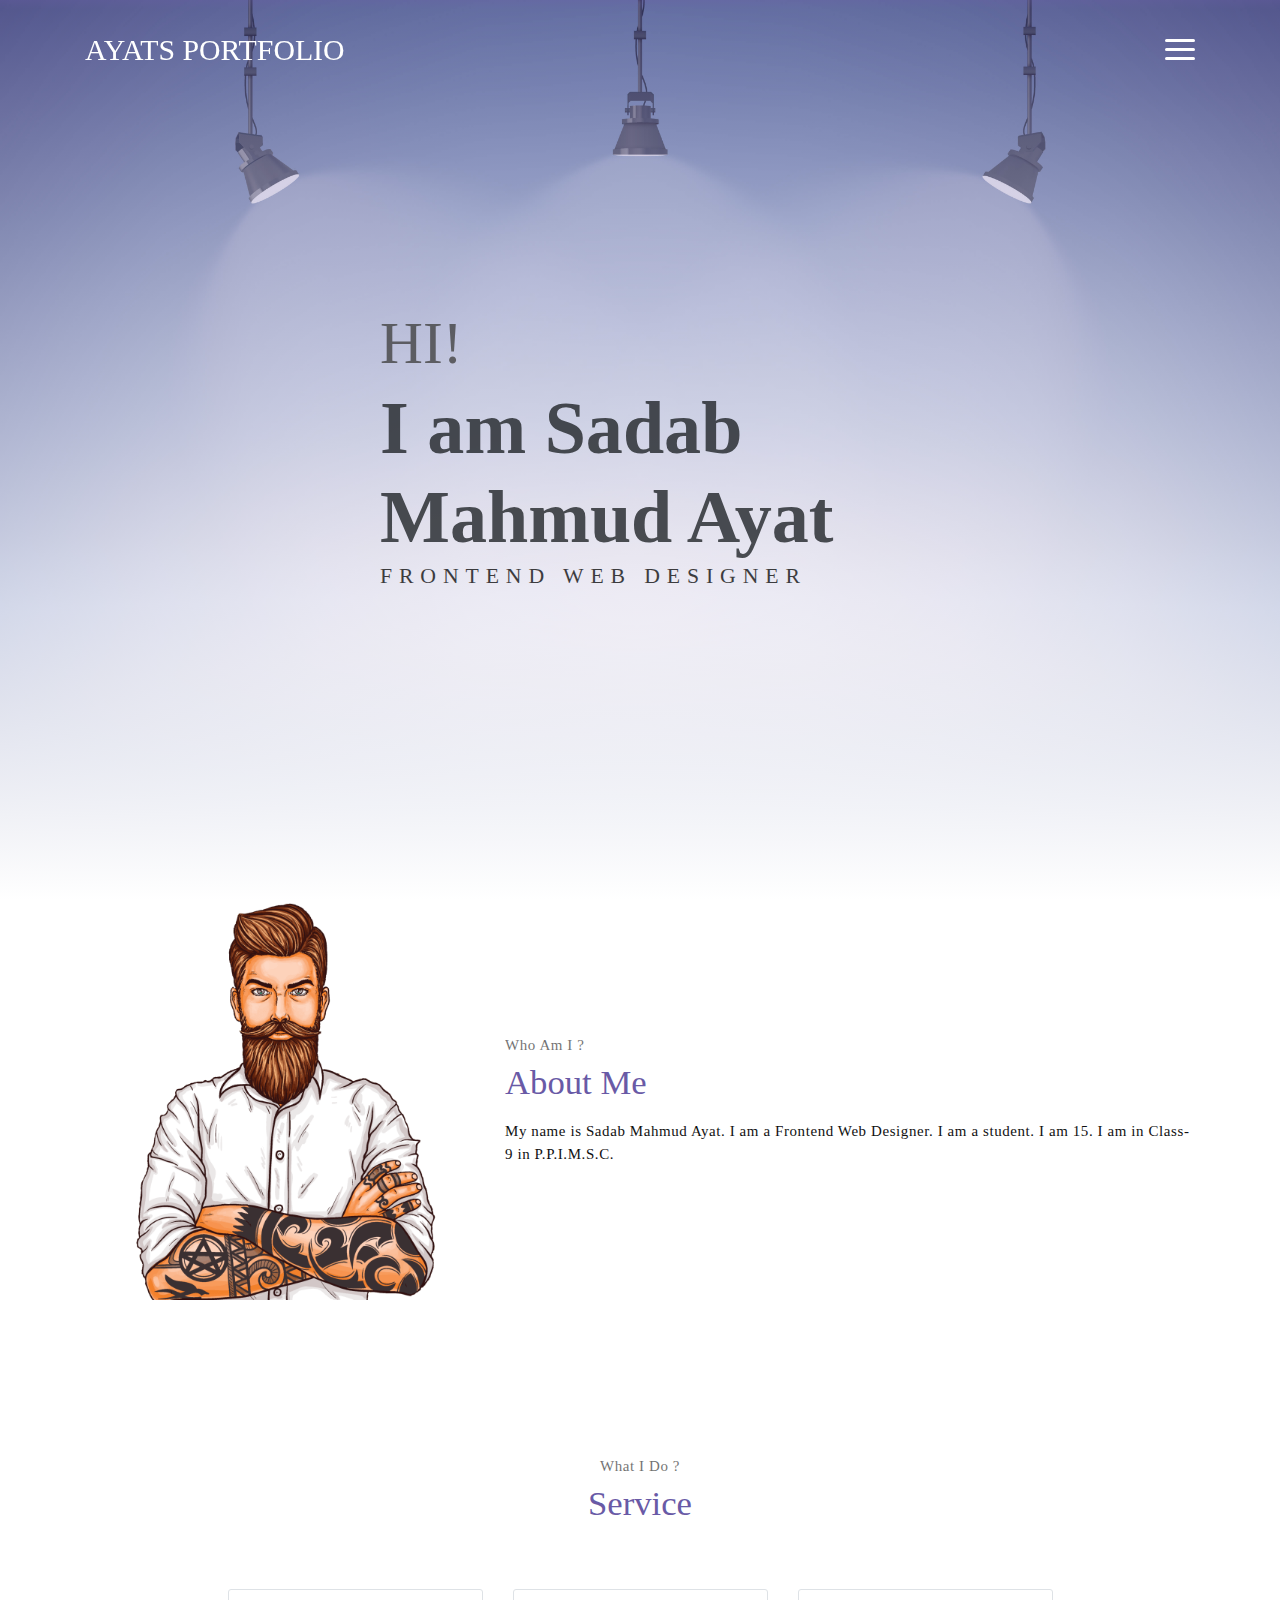
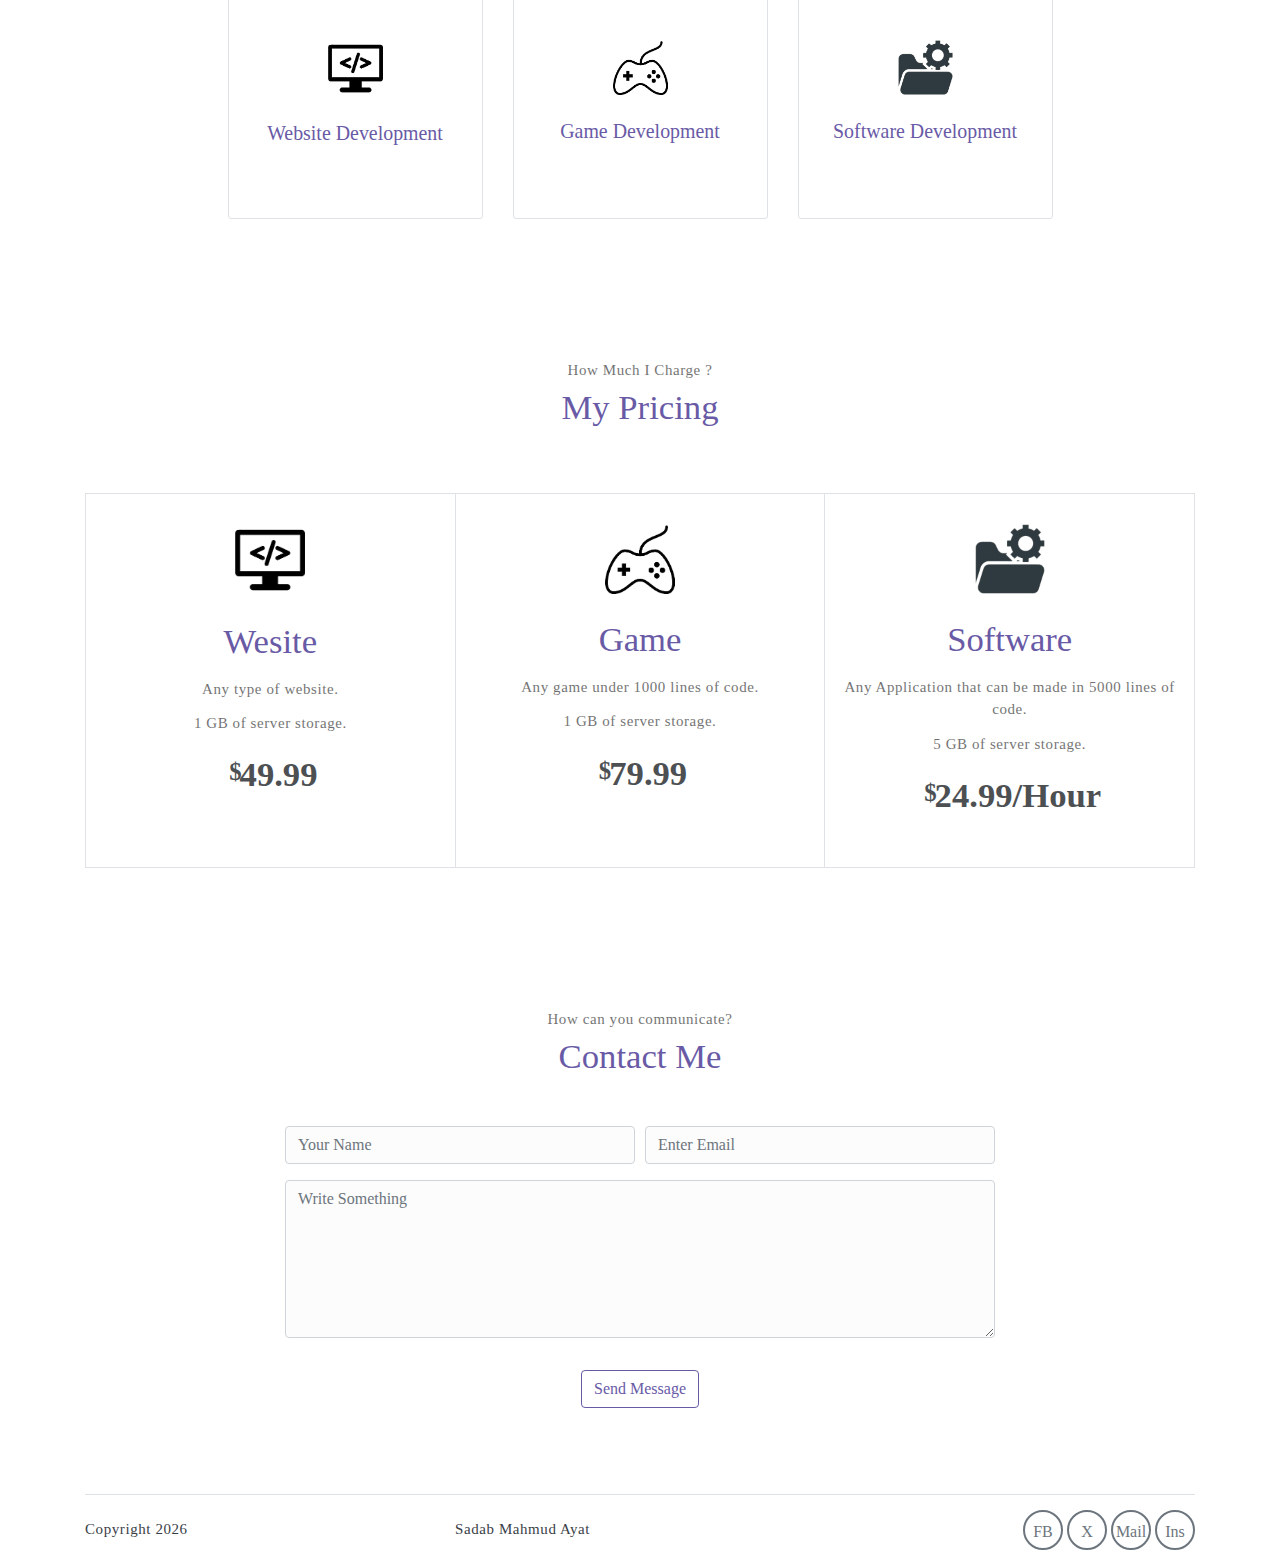
<file: index.html>
<!DOCTYPE html>
<html lang="en">

<head>
    <meta charset="utf-8">
    <meta name="viewport" content="width=device-width, initial-scale=1, shrink-to-fit=no">
    <meta name="description" content="Start your development with Meyawo landing page.">
    <meta name="author" content="Devcrud">
    <title>AYATS PORTFOLIO</title>
    <!-- font icons -->
    <!-- Bootstrap + Meyawo main styles -->
    <link rel="stylesheet" href="assets/css/meyawo.css">
    <link rel="icon" type="img/png" href="assets/imgs/Shadow icon.png">
</head>

<body data-spy="scroll" data-target=".navbar" data-offset="40" id="home">

    <!-- Page Navbar -->
    <nav class="custom-navbar" data-spy="affix" data-offset-top="20">
        <div class="container">
            <a class="logo" href="#">AYATS PORTFOLIO</a>
            <ul class="nav">
                <li class="item">
                    <a class="link" href="#home">Home</a>
                </li>
                <li class="item">
                    <a class="link" href="#about">About</a>
                </li>                
                <li class="item">
                    <a class="link" href="#contact">Contact</a>
                </li>
            </ul>
            <a href="javascript:void(0)" id="nav-toggle" class="hamburger hamburger--elastic">
                <div class="hamburger-box">
                    <div class="hamburger-inner"></div>
                </div>
            </a>
        </div>
    </nav><!-- End of Page Navbar -->

    <!-- page header -->
    <header id="home" class="header">
        <div class="overlay"></div>
        <div class="header-content container">
            <h1 class="header-title">
                <span class="up">HI!</span>
                <span class="down">I am Sadab Mahmud Ayat</span>
            </h1>
            <p class="header-subtitle">FRONTEND WEB DESIGNER</p>
        </div>
    </header><!-- end of page header -->

    <!-- about section -->
    <section class="section pt-0" id="about">
        <!-- container -->
        <div class="container text-center">
            <!-- about wrapper -->
            <div class="about">
                <div class="about-img-holder">
                    <img src="assets/imgs/man.png" class="about-img"
                        alt="Download free bootstrap 4 landing page, free boootstrap 4 templates, Download free bootstrap 4.1 landing page, free boootstrap 4.1.1 templates, meyawo Landing page">
                </div>
                <div class="about-caption">
                    <p class="section-subtitle">Who Am I ?</p>
                    <h2 class="section-title mb-3">About Me</h2>
                    <p>
                        My name is Sadab Mahmud Ayat. I am a Frontend Web Designer. I am a student. I am 15. I am in Class-9 in P.P.I.M.S.C.
                    </p>
                </div>
            </div><!-- end of about wrapper -->
        </div><!-- end of container -->
    </section> <!-- end of about section -->

    <!-- service section -->
    <section class="section" id="service">
        <div class="container text-center">
            <p class="section-subtitle">What I Do ?</p>
            <h6 class="section-title mb-6">Service</h6>
            <!-- row -->
            <div class="row">
                <div class="col-md-6 col-lg-3">
                    <div class="service-card">
                        <div class="body">
                            <img src="assets/imgs/download.png"
                                class="icon">
                            <h6 class="title">Website Development</h6>
                            <p class="subtitle">I make many types of websites, like Blog, Portfolio, E-Commerce etc.</p>
                        </div>
                    </div>
                </div>
                <div class="col-md-6 col-lg-3">
                    <div class="service-card">
                        <div class="body">
                            <img src="assets/imgs/Game.png"
                                class="icon">
                            <h6 class="title">Game Development</h6>
                            <p class="subtitle">I make simple games with Python. For example- Snake Game.</p>
                        </div>
                    </div>
                </div>
                <div class="col-md-6 col-lg-3">
                    <div class="service-card">
                        <div class="body">
                            <img src="assets/imgs/SD.png"
                                class="icon">
                            <h6 class="title">Software Development</h6>
                            <p class="subtitle">I make Applications and Software using Python. For example- Calculator.</p>
                        </div>
                    </div>
                </div>
            </div><!-- end of row -->
        </div>
    </section><!-- end of service section -->

    <!-- portfolio section -->
    

    <!-- pricing section -->
    <section class="section" id="pricing">
        <div class="container text-center">
            <p class="section-subtitle">How Much I Charge ?</p>
            <h6 class="section-title mb-6">My Pricing</h6>
            <!-- row -->
            <div class="pricing-wrapper">
                <div class="pricing-card">
                    <div class="pricing-card-header">
                        <img class="pricing-card-icon" src="assets/imgs/download.png">
                    </div>
                    <div class="pricing-card-body">
                        <h6 class="pricing-card-title">Wesite</h6>
                        <div class="pricing-card-list">
                            <p>Any type of website.</p>
                            <p>1 GB of server storage.</p>
                        </div>
                    </div>
                    <div class="pricing-card-footer">
                        <span>$</span>
                        <span>49.99</span>
                    </div>
                    
                </div>
                <div class="pricing-card">
                    <div class="pricing-card-header">
                        <img class="pricing-card-icon" src="assets/imgs/Game.png">
                    </div>
                    <div class="pricing-card-body">
                        <h6 class="pricing-card-title">Game</h6>
                        <div class="pricing-card-list">
                            <p>Any game under 1000 lines of code.</p>
                            <p>1 GB of server storage. </p>
                        </div>
                    </div>
                    <div class="pricing-card-footer">
                        <span>$</span>
                        <span>79.99</span>
                    </div>
                    
                </div>
                <div class="pricing-card">
                    <div class="pricing-card-header">
                        <img class="pricing-card-icon" src="assets/imgs/SD.png">
                    </div>
                    <div class="pricing-card-body">
                        <h6 class="pricing-card-title">Software</h6>
                        <div class="pricing-card-list">
                            <p>Any Application that can be made in 5000 lines of code.</p>
                            <p>5 GB of server storage. </p>
                        </div>
                    </div>
                    <div class="pricing-card-footer">
                        <span>$</span>
                        <span>24.99/Hour</span>
                    </div>
                    
                </div>

            </div><!-- end of pricing wrapper -->
        </div> <!-- end of container -->
    </section><!-- end of pricing section -->
    <!-- contact section -->
    <section class="section" id="contact">
        <div class="container text-center">
            <p class="section-subtitle">How can you communicate?</p>
            <h6 class="section-title mb-5">Contact Me</h6>
            <!-- contact form -->
            <form action="" class="contact-form col-md-10 col-lg-8 m-auto">
                <div class="form-row">
                    <div class="form-group col-sm-6">
                        <input type="text" size="50" class="form-control" placeholder="Your Name" required>
                    </div>
                    <div class="form-group col-sm-6">
                        <input type="email" class="form-control" placeholder="Enter Email" requried>
                    </div>
                    <div class="form-group col-sm-12">
                        <textarea name="comment" id="comment" rows="6" class="form-control"
                            placeholder="Write Something"></textarea>
                    </div>
                    <div class="form-group col-sm-12 mt-3">
                        <input type="submit" value="Send Message" class="btn btn-outline-primary rounded">
                    </div>
                </div>
            </form><!-- end of contact form -->
        </div><!-- end of container -->
    </section><!-- end of contact section -->

    <!-- footer -->
    <div class="container">
        <footer class="footer">
            <p class="mb-0">Copyright
                <script>document.write(new Date().getFullYear())</script>
                <p>Sadab Mahmud Ayat</p>
            <div class="social-links text-right m-auto ml-sm-auto">
                <a href="https://www.facebook.com/sadab.mahmud.3/" class="link">FB<i class="ti-facebook"></i></a>
                <a href="https://twitter.com/AYATGAMING61689" class="link">X<i class="ti-twitter-alt"></i></a>
                <a href="mailto: sadabmahmud9@gmail.com" class="link">Mail<i class="ti-google"></i></a>
                <a href="https://www.instagram.com/ayat_gaming9/" class="link">Ins<i class="ti-instagram"></i></a>
            </div>
        </footer>
    </div> <!-- end of page footer -->

    <!-- core  -->
    <script src="assets/vendors/jquery/jquery-3.4.1.js"></script>
    <script src="assets/vendors/bootstrap/bootstrap.bundle.js"></script>

    <!-- bootstrap 3 affix -->
    <script src="assets/vendors/bootstrap/bootstrap.affix.js"></script>

    <!-- Meyawo js -->
    <script src="assets/js/meyawo.js"></script>

</body>

</html>
</file>
<file: assets/css/meyawo.css>
@charset "UTF-8";
/*!
=========================================================
* Meyawo Landing page
=========================================================

* Copyright: 2019 DevCRUD (https://devcrud.com)
* Licensed: (https://devcrud.com/licenses)
* Coded by www.devcrud.com

=========================================================

* The above copyright notice and this permission notice shall be included in all copies or substantial portions of the Software.
*/
@import url("https://fonts.googleapis.com/css?family=Baloo+Paaji|Open+Sans:300,300i,400,400i,600,600i,700,700i");
:root {
  --blue: #1e549f;
  --indigo: #695aa6;
  --purple: #6f42c1;
  --pink: #e83e8c;
  --red: #ec185d;
  --orange: #ff6d02;
  --yellow: #ffc107;
  --green: #1bb74f;
  --teal: #20c997;
  --cyan: #17a2b8;
  --white: #fff;
  --gray: #6c757d;
  --gray-dark: #393e46;
  --primary: #695aa6;
  --secondary: #393e46;
  --success: #1bb74f;
  --info: #17a2b8;
  --warning: #ff6d02;
  --danger: #ec185d;
  --light: #f8f9fa;
  --dark: #212529;
  --breakpoint-xs: 0;
  --breakpoint-sm: 576px;
  --breakpoint-md: 768px;
  --breakpoint-lg: 992px;
  --breakpoint-xl: 1200px;
  --font-family-sans-serif: "Open Sans", sans-serif;
  --font-family-monospace: SFMono-Regular, Menlo, Monaco, Consolas, "Liberation Mono", "Courier New", monospace;
}

*,
*::before,
*::after {
  box-sizing: border-box;
}

html {
  font-family: cursive;
  line-height: 1.15;
  -webkit-text-size-adjust: 100%;
  -webkit-tap-highlight-color: rgba(0, 0, 0, 0);
}

article, aside, figcaption, figure, footer, header, hgroup, main, nav, section {
  display: block;
}

body {
  margin: 0;
  font-family: cursive;
  font-size: 1rem;
  font-weight: 400;
  line-height: 1.5;
  color: #212529;
  text-align: left;
  background-color: #fff;
}
[tabindex="-1"]:focus {
  outline: 0 !important;
}

hr {
  box-sizing: content-box;
  height: 0;
  overflow: visible;
}

h1, h2, h3, h4, h5, h6 {
  margin-top: 0;
  margin-bottom: 0.5rem;
}

.row {
  justify-content: center;
}

p {
  margin-top: 0;
  margin-bottom: 1rem;
}

abbr[title],
abbr[data-original-title] {
  text-decoration: underline;
  -webkit-text-decoration: underline dotted;
          text-decoration: underline dotted;
  cursor: help;
  border-bottom: 0;
  -webkit-text-decoration-skip-ink: none;
          text-decoration-skip-ink: none;
}

address {
  margin-bottom: 1rem;
  font-style: normal;
  line-height: inherit;
}

ol,
ul,
dl {
  margin-top: 0;
  margin-bottom: 1rem;
}

ol ol,
ul ul,
ol ul,
ul ol {
  margin-bottom: 0;
}

dt {
  font-weight: 700;
}

dd {
  margin-bottom: .5rem;
  margin-left: 0;
}

blockquote {
  margin: 0 0 1rem;
}

b,
strong {
  font-weight: bolder;
}

small {
  font-size: 80%;
}

sub,
sup {
  position: relative;
  font-size: 75%;
  line-height: 0;
  vertical-align: baseline;
}

sub {
  bottom: -.25em;
}

sup {
  top: -.5em;
}

a {
  color: #695aa6;
  text-decoration: none;
  background-color: transparent;
}

a:hover {
  color: #493f75;
  text-decoration: none;
}

a:not([href]):not([tabindex]) {
  color: inherit;
  text-decoration: none;
}

a:not([href]):not([tabindex]):hover, a:not([href]):not([tabindex]):focus {
  color: inherit;
  text-decoration: none;
}

a:not([href]):not([tabindex]):focus {
  outline: 0;
}

pre,
code,
kbd,
samp {
  font-family: SFMono-Regular, Menlo, Monaco, Consolas, "Liberation Mono", "Courier New", monospace;
  font-size: 1em;
}

pre {
  margin-top: 0;
  margin-bottom: 1rem;
  overflow: auto;
}

figure {
  margin: 0 0 1rem;
}

img {
  vertical-align: middle;
  border-style: none;
}

svg {
  overflow: hidden;
  vertical-align: middle;
}

table {
  border-collapse: collapse;
}

caption {
  padding-top: 0.75rem;
  padding-bottom: 0.75rem;
  color: #6c757d;
  text-align: left;
  caption-side: bottom;
}

th {
  text-align: inherit;
}

label {
  display: inline-block;
  margin-bottom: 0.5rem;
}

button {
  border-radius: 0;
}

button:focus {
  outline: 1px dotted;
  outline: 5px auto -webkit-focus-ring-color;
}

input,
button,
select,
optgroup,
textarea {
  margin: 0;
  font-family: inherit;
  font-size: inherit;
  line-height: inherit;
}

button,
input {
  overflow: visible;
}

button,
select {
  text-transform: none;
}

select {
  word-wrap: normal;
}

button,
[type="button"],
[type="reset"],
[type="submit"] {
  -webkit-appearance: button;
}

button:not(:disabled),
[type="button"]:not(:disabled),
[type="reset"]:not(:disabled),
[type="submit"]:not(:disabled) {
  cursor: pointer;
}

button::-moz-focus-inner,
[type="button"]::-moz-focus-inner,
[type="reset"]::-moz-focus-inner,
[type="submit"]::-moz-focus-inner {
  padding: 0;
  border-style: none;
}

input[type="radio"],
input[type="checkbox"] {
  box-sizing: border-box;
  padding: 0;
}

input[type="date"],
input[type="time"],
input[type="datetime-local"],
input[type="month"] {
  -webkit-appearance: listbox;
}

textarea {
  overflow: auto;
  resize: vertical;
}

fieldset {
  min-width: 0;
  padding: 0;
  margin: 0;
  border: 0;
}

legend {
  display: block;
  width: 100%;
  max-width: 100%;
  padding: 0;
  margin-bottom: .5rem;
  font-size: 1.5rem;
  line-height: inherit;
  color: inherit;
  white-space: normal;
}

progress {
  vertical-align: baseline;
}

[type="number"]::-webkit-inner-spin-button,
[type="number"]::-webkit-outer-spin-button {
  height: auto;
}

[type="search"] {
  outline-offset: -2px;
  -webkit-appearance: none;
}

[type="search"]::-webkit-search-decoration {
  -webkit-appearance: none;
}

::-webkit-file-upload-button {
  font: inherit;
  -webkit-appearance: button;
}

output {
  display: inline-block;
}

summary {
  display: list-item;
  cursor: pointer;
}

template {
  display: none;
}

[hidden] {
  display: none !important;
}

h1, h2, h3, h4, h5, h6,
.h1, .h2, .h3, .h4, .h5, .h6 {
  margin-bottom: 0.5rem;
  font-weight: 500;
  line-height: 1.2;
}

h1, .h1 {
  font-size: 2.5rem;
}

h2, .h2 {
  font-size: 2rem;
}

h3, .h3 {
  font-size: 1.75rem;
}

h4, .h4 {
  font-size: 1.5rem;
}

h5, .h5 {
  font-size: 1.25rem;
}

h6, .h6 {
  font-size: 1rem;
}

.lead {
  font-size: 1.25rem;
  font-weight: 300;
}

.display-1 {
  font-size: 6rem;
  font-weight: 300;
  line-height: 1.2;
}

.display-2 {
  font-size: 5.5rem;
  font-weight: 300;
  line-height: 1.2;
}

.display-3 {
  font-size: 4.5rem;
  font-weight: 300;
  line-height: 1.2;
}

.display-4 {
  font-size: 3.5rem;
  font-weight: 300;
  line-height: 1.2;
}

hr {
  margin-top: 1rem;
  margin-bottom: 1rem;
  border: 0;
  border-top: 1px solid rgba(0, 0, 0, 0.1);
}

small,
.small {
  font-size: 80%;
  font-weight: 400;
}

mark,
.mark {
  padding: 0.2em;
  background-color: #fcf8e3;
}

.list-unstyled {
  padding-left: 0;
  list-style: none;
}

.list-inline {
  padding-left: 0;
  list-style: none;
}

.list-inline-item {
  display: inline-block;
}

.list-inline-item:not(:last-child) {
  margin-right: 0.5rem;
}

.initialism {
  font-size: 90%;
  text-transform: uppercase;
}

.blockquote {
  margin-bottom: 1rem;
  font-size: 1.25rem;
}

.blockquote-footer {
  display: block;
  font-size: 80%;
  color: #6c757d;
}

.blockquote-footer::before {
  content: "\2014\00A0";
}

.img-fluid {
  max-width: 100%;
  height: auto;
}

.img-thumbnail {
  padding: 0.25rem;
  background-color: #fff;
  border: 1px solid #dee2e6;
  border-radius: 0.25rem;
  max-width: 100%;
  height: auto;
}

.figure {
  display: inline-block;
}

.figure-img {
  margin-bottom: 0.5rem;
  line-height: 1;
}

.figure-caption {
  font-size: 90%;
  color: #6c757d;
}

code {
  font-size: 87.5%;
  color: #e83e8c;
  word-break: break-word;
}

a > code {
  color: inherit;
}

kbd {
  padding: 0.2rem 0.4rem;
  font-size: 87.5%;
  color: #fff;
  background-color: #212529;
  border-radius: 0.2rem;
}

kbd kbd {
  padding: 0;
  font-size: 100%;
  font-weight: 700;
}

pre {
  display: block;
  font-size: 87.5%;
  color: #212529;
}

pre code {
  font-size: inherit;
  color: inherit;
  word-break: normal;
}

.pre-scrollable {
  max-height: 340px;
  overflow-y: scroll;
}

.container {
  width: 100%;
  padding-right: 15px;
  padding-left: 15px;
  margin-right: auto;
  margin-left: auto;
}

@media (min-width: 576px) {
  .container {
    max-width: 540px;
  }
}

@media (min-width: 768px) {
  .container {
    max-width: 720px;
  }
}

@media (min-width: 992px) {
  .container {
    max-width: 960px;
  }
}

@media (min-width: 1200px) {
  .container {
    max-width: 1140px;
  }
}

.container-fluid {
  width: 100%;
  padding-right: 15px;
  padding-left: 15px;
  margin-right: auto;
  margin-left: auto;
}

.row {
  display: -webkit-box;
  display: -webkit-flex;
  display: -ms-flexbox;
  display: flex;
  -webkit-flex-wrap: wrap;
      -ms-flex-wrap: wrap;
          flex-wrap: wrap;
  margin-right: -15px;
  margin-left: -15px;
}

.no-gutters {
  margin-right: 0;
  margin-left: 0;
}

.no-gutters > .col,
.no-gutters > [class*="col-"] {
  padding-right: 0;
  padding-left: 0;
}

.col-1, .col-2, .col-3, .col-4, .col-5, .col-6, .col-7, .col-8, .col-9, .col-10, .col-11, .col-12, .col,
.col-auto, .col-sm-1, .col-sm-2, .col-sm-3, .col-sm-4, .col-sm-5, .col-sm-6, .col-sm-7, .col-sm-8, .col-sm-9, .col-sm-10, .col-sm-11, .col-sm-12, .col-sm,
.col-sm-auto, .col-md-1, .col-md-2, .col-md-3, .col-md-4, .col-md-5, .col-md-6, .col-md-7, .col-md-8, .col-md-9, .col-md-10, .col-md-11, .col-md-12, .col-md,
.col-md-auto, .col-lg-1, .col-lg-2, .col-lg-3, .col-lg-4, .col-lg-5, .col-lg-6, .col-lg-7, .col-lg-8, .col-lg-9, .col-lg-10, .col-lg-11, .col-lg-12, .col-lg,
.col-lg-auto, .col-xl-1, .col-xl-2, .col-xl-3, .col-xl-4, .col-xl-5, .col-xl-6, .col-xl-7, .col-xl-8, .col-xl-9, .col-xl-10, .col-xl-11, .col-xl-12, .col-xl,
.col-xl-auto {
  position: relative;
  width: 100%;
  padding-right: 15px;
  padding-left: 15px;
}

.col {
  -webkit-flex-basis: 0;
      -ms-flex-preferred-size: 0;
          flex-basis: 0;
  -webkit-box-flex: 1;
  -webkit-flex-grow: 1;
      -ms-flex-positive: 1;
          flex-grow: 1;
  max-width: 100%;
}

.col-auto {
  -webkit-box-flex: 0;
  -webkit-flex: 0 0 auto;
      -ms-flex: 0 0 auto;
          flex: 0 0 auto;
  width: auto;
  max-width: 100%;
}

.col-1 {
  -webkit-box-flex: 0;
  -webkit-flex: 0 0 8.33333%;
      -ms-flex: 0 0 8.33333%;
          flex: 0 0 8.33333%;
  max-width: 8.33333%;
}

.col-2 {
  -webkit-box-flex: 0;
  -webkit-flex: 0 0 16.66667%;
      -ms-flex: 0 0 16.66667%;
          flex: 0 0 16.66667%;
  max-width: 16.66667%;
}

.col-3 {
  -webkit-box-flex: 0;
  -webkit-flex: 0 0 25%;
      -ms-flex: 0 0 25%;
          flex: 0 0 25%;
  max-width: 25%;
}

.col-4 {
  -webkit-box-flex: 0;
  -webkit-flex: 0 0 33.33333%;
      -ms-flex: 0 0 33.33333%;
          flex: 0 0 33.33333%;
  max-width: 33.33333%;
}

.col-5 {
  -webkit-box-flex: 0;
  -webkit-flex: 0 0 41.66667%;
      -ms-flex: 0 0 41.66667%;
          flex: 0 0 41.66667%;
  max-width: 41.66667%;
}

.col-6 {
  -webkit-box-flex: 0;
  -webkit-flex: 0 0 50%;
      -ms-flex: 0 0 50%;
          flex: 0 0 50%;
  max-width: 50%;
}

.col-7 {
  -webkit-box-flex: 0;
  -webkit-flex: 0 0 58.33333%;
      -ms-flex: 0 0 58.33333%;
          flex: 0 0 58.33333%;
  max-width: 58.33333%;
}

.col-8 {
  -webkit-box-flex: 0;
  -webkit-flex: 0 0 66.66667%;
      -ms-flex: 0 0 66.66667%;
          flex: 0 0 66.66667%;
  max-width: 66.66667%;
}

.col-9 {
  -webkit-box-flex: 0;
  -webkit-flex: 0 0 75%;
      -ms-flex: 0 0 75%;
          flex: 0 0 75%;
  max-width: 75%;
}

.col-10 {
  -webkit-box-flex: 0;
  -webkit-flex: 0 0 83.33333%;
      -ms-flex: 0 0 83.33333%;
          flex: 0 0 83.33333%;
  max-width: 83.33333%;
}

.col-11 {
  -webkit-box-flex: 0;
  -webkit-flex: 0 0 91.66667%;
      -ms-flex: 0 0 91.66667%;
          flex: 0 0 91.66667%;
  max-width: 91.66667%;
}

.col-12 {
  -webkit-box-flex: 0;
  -webkit-flex: 0 0 100%;
      -ms-flex: 0 0 100%;
          flex: 0 0 100%;
  max-width: 100%;
}

.order-first {
  -webkit-box-ordinal-group: 0;
  -webkit-order: -1;
      -ms-flex-order: -1;
          order: -1;
}

.order-last {
  -webkit-box-ordinal-group: 14;
  -webkit-order: 13;
      -ms-flex-order: 13;
          order: 13;
}

.order-0 {
  -webkit-box-ordinal-group: 1;
  -webkit-order: 0;
      -ms-flex-order: 0;
          order: 0;
}

.order-1 {
  -webkit-box-ordinal-group: 2;
  -webkit-order: 1;
      -ms-flex-order: 1;
          order: 1;
}

.order-2 {
  -webkit-box-ordinal-group: 3;
  -webkit-order: 2;
      -ms-flex-order: 2;
          order: 2;
}

.order-3 {
  -webkit-box-ordinal-group: 4;
  -webkit-order: 3;
      -ms-flex-order: 3;
          order: 3;
}

.order-4 {
  -webkit-box-ordinal-group: 5;
  -webkit-order: 4;
      -ms-flex-order: 4;
          order: 4;
}

.order-5 {
  -webkit-box-ordinal-group: 6;
  -webkit-order: 5;
      -ms-flex-order: 5;
          order: 5;
}

.order-6 {
  -webkit-box-ordinal-group: 7;
  -webkit-order: 6;
      -ms-flex-order: 6;
          order: 6;
}

.order-7 {
  -webkit-box-ordinal-group: 8;
  -webkit-order: 7;
      -ms-flex-order: 7;
          order: 7;
}

.order-8 {
  -webkit-box-ordinal-group: 9;
  -webkit-order: 8;
      -ms-flex-order: 8;
          order: 8;
}

.order-9 {
  -webkit-box-ordinal-group: 10;
  -webkit-order: 9;
      -ms-flex-order: 9;
          order: 9;
}

.order-10 {
  -webkit-box-ordinal-group: 11;
  -webkit-order: 10;
      -ms-flex-order: 10;
          order: 10;
}

.order-11 {
  -webkit-box-ordinal-group: 12;
  -webkit-order: 11;
      -ms-flex-order: 11;
          order: 11;
}

.order-12 {
  -webkit-box-ordinal-group: 13;
  -webkit-order: 12;
      -ms-flex-order: 12;
          order: 12;
}

.offset-1 {
  margin-left: 8.33333%;
}

.offset-2 {
  margin-left: 16.66667%;
}

.offset-3 {
  margin-left: 25%;
}

.offset-4 {
  margin-left: 33.33333%;
}

.offset-5 {
  margin-left: 41.66667%;
}

.offset-6 {
  margin-left: 50%;
}

.offset-7 {
  margin-left: 58.33333%;
}

.offset-8 {
  margin-left: 66.66667%;
}

.offset-9 {
  margin-left: 75%;
}

.offset-10 {
  margin-left: 83.33333%;
}

.offset-11 {
  margin-left: 91.66667%;
}

@media (min-width: 576px) {
  .col-sm {
    -webkit-flex-basis: 0;
        -ms-flex-preferred-size: 0;
            flex-basis: 0;
    -webkit-box-flex: 1;
    -webkit-flex-grow: 1;
        -ms-flex-positive: 1;
            flex-grow: 1;
    max-width: 100%;
  }
  .col-sm-auto {
    -webkit-box-flex: 0;
    -webkit-flex: 0 0 auto;
        -ms-flex: 0 0 auto;
            flex: 0 0 auto;
    width: auto;
    max-width: 100%;
  }
  .col-sm-1 {
    -webkit-box-flex: 0;
    -webkit-flex: 0 0 8.33333%;
        -ms-flex: 0 0 8.33333%;
            flex: 0 0 8.33333%;
    max-width: 8.33333%;
  }
  .col-sm-2 {
    -webkit-box-flex: 0;
    -webkit-flex: 0 0 16.66667%;
        -ms-flex: 0 0 16.66667%;
            flex: 0 0 16.66667%;
    max-width: 16.66667%;
  }
  .col-sm-3 {
    -webkit-box-flex: 0;
    -webkit-flex: 0 0 25%;
        -ms-flex: 0 0 25%;
            flex: 0 0 25%;
    max-width: 25%;
  }
  .col-sm-4 {
    -webkit-box-flex: 0;
    -webkit-flex: 0 0 33.33333%;
        -ms-flex: 0 0 33.33333%;
            flex: 0 0 33.33333%;
    max-width: 33.33333%;
  }
  .col-sm-5 {
    -webkit-box-flex: 0;
    -webkit-flex: 0 0 41.66667%;
        -ms-flex: 0 0 41.66667%;
            flex: 0 0 41.66667%;
    max-width: 41.66667%;
  }
  .col-sm-6 {
    -webkit-box-flex: 0;
    -webkit-flex: 0 0 50%;
        -ms-flex: 0 0 50%;
            flex: 0 0 50%;
    max-width: 50%;
  }
  .col-sm-7 {
    -webkit-box-flex: 0;
    -webkit-flex: 0 0 58.33333%;
        -ms-flex: 0 0 58.33333%;
            flex: 0 0 58.33333%;
    max-width: 58.33333%;
  }
  .col-sm-8 {
    -webkit-box-flex: 0;
    -webkit-flex: 0 0 66.66667%;
        -ms-flex: 0 0 66.66667%;
            flex: 0 0 66.66667%;
    max-width: 66.66667%;
  }
  .col-sm-9 {
    -webkit-box-flex: 0;
    -webkit-flex: 0 0 75%;
        -ms-flex: 0 0 75%;
            flex: 0 0 75%;
    max-width: 75%;
  }
  .col-sm-10 {
    -webkit-box-flex: 0;
    -webkit-flex: 0 0 83.33333%;
        -ms-flex: 0 0 83.33333%;
            flex: 0 0 83.33333%;
    max-width: 83.33333%;
  }
  .col-sm-11 {
    -webkit-box-flex: 0;
    -webkit-flex: 0 0 91.66667%;
        -ms-flex: 0 0 91.66667%;
            flex: 0 0 91.66667%;
    max-width: 91.66667%;
  }
  .col-sm-12 {
    -webkit-box-flex: 0;
    -webkit-flex: 0 0 100%;
        -ms-flex: 0 0 100%;
            flex: 0 0 100%;
    max-width: 100%;
  }
  .order-sm-first {
    -webkit-box-ordinal-group: 0;
    -webkit-order: -1;
        -ms-flex-order: -1;
            order: -1;
  }
  .order-sm-last {
    -webkit-box-ordinal-group: 14;
    -webkit-order: 13;
        -ms-flex-order: 13;
            order: 13;
  }
  .order-sm-0 {
    -webkit-box-ordinal-group: 1;
    -webkit-order: 0;
        -ms-flex-order: 0;
            order: 0;
  }
  .order-sm-1 {
    -webkit-box-ordinal-group: 2;
    -webkit-order: 1;
        -ms-flex-order: 1;
            order: 1;
  }
  .order-sm-2 {
    -webkit-box-ordinal-group: 3;
    -webkit-order: 2;
        -ms-flex-order: 2;
            order: 2;
  }
  .order-sm-3 {
    -webkit-box-ordinal-group: 4;
    -webkit-order: 3;
        -ms-flex-order: 3;
            order: 3;
  }
  .order-sm-4 {
    -webkit-box-ordinal-group: 5;
    -webkit-order: 4;
        -ms-flex-order: 4;
            order: 4;
  }
  .order-sm-5 {
    -webkit-box-ordinal-group: 6;
    -webkit-order: 5;
        -ms-flex-order: 5;
            order: 5;
  }
  .order-sm-6 {
    -webkit-box-ordinal-group: 7;
    -webkit-order: 6;
        -ms-flex-order: 6;
            order: 6;
  }
  .order-sm-7 {
    -webkit-box-ordinal-group: 8;
    -webkit-order: 7;
        -ms-flex-order: 7;
            order: 7;
  }
  .order-sm-8 {
    -webkit-box-ordinal-group: 9;
    -webkit-order: 8;
        -ms-flex-order: 8;
            order: 8;
  }
  .order-sm-9 {
    -webkit-box-ordinal-group: 10;
    -webkit-order: 9;
        -ms-flex-order: 9;
            order: 9;
  }
  .order-sm-10 {
    -webkit-box-ordinal-group: 11;
    -webkit-order: 10;
        -ms-flex-order: 10;
            order: 10;
  }
  .order-sm-11 {
    -webkit-box-ordinal-group: 12;
    -webkit-order: 11;
        -ms-flex-order: 11;
            order: 11;
  }
  .order-sm-12 {
    -webkit-box-ordinal-group: 13;
    -webkit-order: 12;
        -ms-flex-order: 12;
            order: 12;
  }
  .offset-sm-0 {
    margin-left: 0;
  }
  .offset-sm-1 {
    margin-left: 8.33333%;
  }
  .offset-sm-2 {
    margin-left: 16.66667%;
  }
  .offset-sm-3 {
    margin-left: 25%;
  }
  .offset-sm-4 {
    margin-left: 33.33333%;
  }
  .offset-sm-5 {
    margin-left: 41.66667%;
  }
  .offset-sm-6 {
    margin-left: 50%;
  }
  .offset-sm-7 {
    margin-left: 58.33333%;
  }
  .offset-sm-8 {
    margin-left: 66.66667%;
  }
  .offset-sm-9 {
    margin-left: 75%;
  }
  .offset-sm-10 {
    margin-left: 83.33333%;
  }
  .offset-sm-11 {
    margin-left: 91.66667%;
  }
}

@media (min-width: 768px) {
  .col-md {
    -webkit-flex-basis: 0;
        -ms-flex-preferred-size: 0;
            flex-basis: 0;
    -webkit-box-flex: 1;
    -webkit-flex-grow: 1;
        -ms-flex-positive: 1;
            flex-grow: 1;
    max-width: 100%;
  }
  .col-md-auto {
    -webkit-box-flex: 0;
    -webkit-flex: 0 0 auto;
        -ms-flex: 0 0 auto;
            flex: 0 0 auto;
    width: auto;
    max-width: 100%;
  }
  .col-md-1 {
    -webkit-box-flex: 0;
    -webkit-flex: 0 0 8.33333%;
        -ms-flex: 0 0 8.33333%;
            flex: 0 0 8.33333%;
    max-width: 8.33333%;
  }
  .col-md-2 {
    -webkit-box-flex: 0;
    -webkit-flex: 0 0 16.66667%;
        -ms-flex: 0 0 16.66667%;
            flex: 0 0 16.66667%;
    max-width: 16.66667%;
  }
  .col-md-3 {
    -webkit-box-flex: 0;
    -webkit-flex: 0 0 25%;
        -ms-flex: 0 0 25%;
            flex: 0 0 25%;
    max-width: 25%;
  }
  .col-md-4 {
    -webkit-box-flex: 0;
    -webkit-flex: 0 0 33.33333%;
        -ms-flex: 0 0 33.33333%;
            flex: 0 0 33.33333%;
    max-width: 33.33333%;
  }
  .col-md-5 {
    -webkit-box-flex: 0;
    -webkit-flex: 0 0 41.66667%;
        -ms-flex: 0 0 41.66667%;
            flex: 0 0 41.66667%;
    max-width: 41.66667%;
  }
  .col-md-6 {
    -webkit-box-flex: 0;
    -webkit-flex: 0 0 50%;
        -ms-flex: 0 0 50%;
            flex: 0 0 50%;
    max-width: 50%;
  }
  .col-md-7 {
    -webkit-box-flex: 0;
    -webkit-flex: 0 0 58.33333%;
        -ms-flex: 0 0 58.33333%;
            flex: 0 0 58.33333%;
    max-width: 58.33333%;
  }
  .col-md-8 {
    -webkit-box-flex: 0;
    -webkit-flex: 0 0 66.66667%;
        -ms-flex: 0 0 66.66667%;
            flex: 0 0 66.66667%;
    max-width: 66.66667%;
  }
  .col-md-9 {
    -webkit-box-flex: 0;
    -webkit-flex: 0 0 75%;
        -ms-flex: 0 0 75%;
            flex: 0 0 75%;
    max-width: 75%;
  }
  .col-md-10 {
    -webkit-box-flex: 0;
    -webkit-flex: 0 0 83.33333%;
        -ms-flex: 0 0 83.33333%;
            flex: 0 0 83.33333%;
    max-width: 83.33333%;
  }
  .col-md-11 {
    -webkit-box-flex: 0;
    -webkit-flex: 0 0 91.66667%;
        -ms-flex: 0 0 91.66667%;
            flex: 0 0 91.66667%;
    max-width: 91.66667%;
  }
  .col-md-12 {
    -webkit-box-flex: 0;
    -webkit-flex: 0 0 100%;
        -ms-flex: 0 0 100%;
            flex: 0 0 100%;
    max-width: 100%;
  }
  .order-md-first {
    -webkit-box-ordinal-group: 0;
    -webkit-order: -1;
        -ms-flex-order: -1;
            order: -1;
  }
  .order-md-last {
    -webkit-box-ordinal-group: 14;
    -webkit-order: 13;
        -ms-flex-order: 13;
            order: 13;
  }
  .order-md-0 {
    -webkit-box-ordinal-group: 1;
    -webkit-order: 0;
        -ms-flex-order: 0;
            order: 0;
  }
  .order-md-1 {
    -webkit-box-ordinal-group: 2;
    -webkit-order: 1;
        -ms-flex-order: 1;
            order: 1;
  }
  .order-md-2 {
    -webkit-box-ordinal-group: 3;
    -webkit-order: 2;
        -ms-flex-order: 2;
            order: 2;
  }
  .order-md-3 {
    -webkit-box-ordinal-group: 4;
    -webkit-order: 3;
        -ms-flex-order: 3;
            order: 3;
  }
  .order-md-4 {
    -webkit-box-ordinal-group: 5;
    -webkit-order: 4;
        -ms-flex-order: 4;
            order: 4;
  }
  .order-md-5 {
    -webkit-box-ordinal-group: 6;
    -webkit-order: 5;
        -ms-flex-order: 5;
            order: 5;
  }
  .order-md-6 {
    -webkit-box-ordinal-group: 7;
    -webkit-order: 6;
        -ms-flex-order: 6;
            order: 6;
  }
  .order-md-7 {
    -webkit-box-ordinal-group: 8;
    -webkit-order: 7;
        -ms-flex-order: 7;
            order: 7;
  }
  .order-md-8 {
    -webkit-box-ordinal-group: 9;
    -webkit-order: 8;
        -ms-flex-order: 8;
            order: 8;
  }
  .order-md-9 {
    -webkit-box-ordinal-group: 10;
    -webkit-order: 9;
        -ms-flex-order: 9;
            order: 9;
  }
  .order-md-10 {
    -webkit-box-ordinal-group: 11;
    -webkit-order: 10;
        -ms-flex-order: 10;
            order: 10;
  }
  .order-md-11 {
    -webkit-box-ordinal-group: 12;
    -webkit-order: 11;
        -ms-flex-order: 11;
            order: 11;
  }
  .order-md-12 {
    -webkit-box-ordinal-group: 13;
    -webkit-order: 12;
        -ms-flex-order: 12;
            order: 12;
  }
  .offset-md-0 {
    margin-left: 0;
  }
  .offset-md-1 {
    margin-left: 8.33333%;
  }
  .offset-md-2 {
    margin-left: 16.66667%;
  }
  .offset-md-3 {
    margin-left: 25%;
  }
  .offset-md-4 {
    margin-left: 33.33333%;
  }
  .offset-md-5 {
    margin-left: 41.66667%;
  }
  .offset-md-6 {
    margin-left: 50%;
  }
  .offset-md-7 {
    margin-left: 58.33333%;
  }
  .offset-md-8 {
    margin-left: 66.66667%;
  }
  .offset-md-9 {
    margin-left: 75%;
  }
  .offset-md-10 {
    margin-left: 83.33333%;
  }
  .offset-md-11 {
    margin-left: 91.66667%;
  }
}

@media (min-width: 992px) {
  .col-lg {
    -webkit-flex-basis: 0;
        -ms-flex-preferred-size: 0;
            flex-basis: 0;
    -webkit-box-flex: 1;
    -webkit-flex-grow: 1;
        -ms-flex-positive: 1;
            flex-grow: 1;
    max-width: 100%;
  }
  .col-lg-auto {
    -webkit-box-flex: 0;
    -webkit-flex: 0 0 auto;
        -ms-flex: 0 0 auto;
            flex: 0 0 auto;
    width: auto;
    max-width: 100%;
  }
  .col-lg-1 {
    -webkit-box-flex: 0;
    -webkit-flex: 0 0 8.33333%;
        -ms-flex: 0 0 8.33333%;
            flex: 0 0 8.33333%;
    max-width: 8.33333%;
  }
  .col-lg-2 {
    -webkit-box-flex: 0;
    -webkit-flex: 0 0 16.66667%;
        -ms-flex: 0 0 16.66667%;
            flex: 0 0 16.66667%;
    max-width: 16.66667%;
  }
  .col-lg-3 {
    -webkit-box-flex: 0;
    -webkit-flex: 0 0 25%;
        -ms-flex: 0 0 25%;
            flex: 0 0 25%;
    max-width: 25%;
  }
  .col-lg-4 {
    -webkit-box-flex: 0;
    -webkit-flex: 0 0 33.33333%;
        -ms-flex: 0 0 33.33333%;
            flex: 0 0 33.33333%;
    max-width: 33.33333%;
  }
  .col-lg-5 {
    -webkit-box-flex: 0;
    -webkit-flex: 0 0 41.66667%;
        -ms-flex: 0 0 41.66667%;
            flex: 0 0 41.66667%;
    max-width: 41.66667%;
  }
  .col-lg-6 {
    -webkit-box-flex: 0;
    -webkit-flex: 0 0 50%;
        -ms-flex: 0 0 50%;
            flex: 0 0 50%;
    max-width: 50%;
  }
  .col-lg-7 {
    -webkit-box-flex: 0;
    -webkit-flex: 0 0 58.33333%;
        -ms-flex: 0 0 58.33333%;
            flex: 0 0 58.33333%;
    max-width: 58.33333%;
  }
  .col-lg-8 {
    -webkit-box-flex: 0;
    -webkit-flex: 0 0 66.66667%;
        -ms-flex: 0 0 66.66667%;
            flex: 0 0 66.66667%;
    max-width: 66.66667%;
  }
  .col-lg-9 {
    -webkit-box-flex: 0;
    -webkit-flex: 0 0 75%;
        -ms-flex: 0 0 75%;
            flex: 0 0 75%;
    max-width: 75%;
  }
  .col-lg-10 {
    -webkit-box-flex: 0;
    -webkit-flex: 0 0 83.33333%;
        -ms-flex: 0 0 83.33333%;
            flex: 0 0 83.33333%;
    max-width: 83.33333%;
  }
  .col-lg-11 {
    -webkit-box-flex: 0;
    -webkit-flex: 0 0 91.66667%;
        -ms-flex: 0 0 91.66667%;
            flex: 0 0 91.66667%;
    max-width: 91.66667%;
  }
  .col-lg-12 {
    -webkit-box-flex: 0;
    -webkit-flex: 0 0 100%;
        -ms-flex: 0 0 100%;
            flex: 0 0 100%;
    max-width: 100%;
  }
  .order-lg-first {
    -webkit-box-ordinal-group: 0;
    -webkit-order: -1;
        -ms-flex-order: -1;
            order: -1;
  }
  .order-lg-last {
    -webkit-box-ordinal-group: 14;
    -webkit-order: 13;
        -ms-flex-order: 13;
            order: 13;
  }
  .order-lg-0 {
    -webkit-box-ordinal-group: 1;
    -webkit-order: 0;
        -ms-flex-order: 0;
            order: 0;
  }
  .order-lg-1 {
    -webkit-box-ordinal-group: 2;
    -webkit-order: 1;
        -ms-flex-order: 1;
            order: 1;
  }
  .order-lg-2 {
    -webkit-box-ordinal-group: 3;
    -webkit-order: 2;
        -ms-flex-order: 2;
            order: 2;
  }
  .order-lg-3 {
    -webkit-box-ordinal-group: 4;
    -webkit-order: 3;
        -ms-flex-order: 3;
            order: 3;
  }
  .order-lg-4 {
    -webkit-box-ordinal-group: 5;
    -webkit-order: 4;
        -ms-flex-order: 4;
            order: 4;
  }
  .order-lg-5 {
    -webkit-box-ordinal-group: 6;
    -webkit-order: 5;
        -ms-flex-order: 5;
            order: 5;
  }
  .order-lg-6 {
    -webkit-box-ordinal-group: 7;
    -webkit-order: 6;
        -ms-flex-order: 6;
            order: 6;
  }
  .order-lg-7 {
    -webkit-box-ordinal-group: 8;
    -webkit-order: 7;
        -ms-flex-order: 7;
            order: 7;
  }
  .order-lg-8 {
    -webkit-box-ordinal-group: 9;
    -webkit-order: 8;
        -ms-flex-order: 8;
            order: 8;
  }
  .order-lg-9 {
    -webkit-box-ordinal-group: 10;
    -webkit-order: 9;
        -ms-flex-order: 9;
            order: 9;
  }
  .order-lg-10 {
    -webkit-box-ordinal-group: 11;
    -webkit-order: 10;
        -ms-flex-order: 10;
            order: 10;
  }
  .order-lg-11 {
    -webkit-box-ordinal-group: 12;
    -webkit-order: 11;
        -ms-flex-order: 11;
            order: 11;
  }
  .order-lg-12 {
    -webkit-box-ordinal-group: 13;
    -webkit-order: 12;
        -ms-flex-order: 12;
            order: 12;
  }
  .offset-lg-0 {
    margin-left: 0;
  }
  .offset-lg-1 {
    margin-left: 8.33333%;
  }
  .offset-lg-2 {
    margin-left: 16.66667%;
  }
  .offset-lg-3 {
    margin-left: 25%;
  }
  .offset-lg-4 {
    margin-left: 33.33333%;
  }
  .offset-lg-5 {
    margin-left: 41.66667%;
  }
  .offset-lg-6 {
    margin-left: 50%;
  }
  .offset-lg-7 {
    margin-left: 58.33333%;
  }
  .offset-lg-8 {
    margin-left: 66.66667%;
  }
  .offset-lg-9 {
    margin-left: 75%;
  }
  .offset-lg-10 {
    margin-left: 83.33333%;
  }
  .offset-lg-11 {
    margin-left: 91.66667%;
  }
}

@media (min-width: 1200px) {
  .col-xl {
    -webkit-flex-basis: 0;
        -ms-flex-preferred-size: 0;
            flex-basis: 0;
    -webkit-box-flex: 1;
    -webkit-flex-grow: 1;
        -ms-flex-positive: 1;
            flex-grow: 1;
    max-width: 100%;
  }
  .col-xl-auto {
    -webkit-box-flex: 0;
    -webkit-flex: 0 0 auto;
        -ms-flex: 0 0 auto;
            flex: 0 0 auto;
    width: auto;
    max-width: 100%;
  }
  .col-xl-1 {
    -webkit-box-flex: 0;
    -webkit-flex: 0 0 8.33333%;
        -ms-flex: 0 0 8.33333%;
            flex: 0 0 8.33333%;
    max-width: 8.33333%;
  }
  .col-xl-2 {
    -webkit-box-flex: 0;
    -webkit-flex: 0 0 16.66667%;
        -ms-flex: 0 0 16.66667%;
            flex: 0 0 16.66667%;
    max-width: 16.66667%;
  }
  .col-xl-3 {
    -webkit-box-flex: 0;
    -webkit-flex: 0 0 25%;
        -ms-flex: 0 0 25%;
            flex: 0 0 25%;
    max-width: 25%;
  }
  .col-xl-4 {
    -webkit-box-flex: 0;
    -webkit-flex: 0 0 33.33333%;
        -ms-flex: 0 0 33.33333%;
            flex: 0 0 33.33333%;
    max-width: 33.33333%;
  }
  .col-xl-5 {
    -webkit-box-flex: 0;
    -webkit-flex: 0 0 41.66667%;
        -ms-flex: 0 0 41.66667%;
            flex: 0 0 41.66667%;
    max-width: 41.66667%;
  }
  .col-xl-6 {
    -webkit-box-flex: 0;
    -webkit-flex: 0 0 50%;
        -ms-flex: 0 0 50%;
            flex: 0 0 50%;
    max-width: 50%;
  }
  .col-xl-7 {
    -webkit-box-flex: 0;
    -webkit-flex: 0 0 58.33333%;
        -ms-flex: 0 0 58.33333%;
            flex: 0 0 58.33333%;
    max-width: 58.33333%;
  }
  .col-xl-8 {
    -webkit-box-flex: 0;
    -webkit-flex: 0 0 66.66667%;
        -ms-flex: 0 0 66.66667%;
            flex: 0 0 66.66667%;
    max-width: 66.66667%;
  }
  .col-xl-9 {
    -webkit-box-flex: 0;
    -webkit-flex: 0 0 75%;
        -ms-flex: 0 0 75%;
            flex: 0 0 75%;
    max-width: 75%;
  }
  .col-xl-10 {
    -webkit-box-flex: 0;
    -webkit-flex: 0 0 83.33333%;
        -ms-flex: 0 0 83.33333%;
            flex: 0 0 83.33333%;
    max-width: 83.33333%;
  }
  .col-xl-11 {
    -webkit-box-flex: 0;
    -webkit-flex: 0 0 91.66667%;
        -ms-flex: 0 0 91.66667%;
            flex: 0 0 91.66667%;
    max-width: 91.66667%;
  }
  .col-xl-12 {
    -webkit-box-flex: 0;
    -webkit-flex: 0 0 100%;
        -ms-flex: 0 0 100%;
            flex: 0 0 100%;
    max-width: 100%;
  }
  .order-xl-first {
    -webkit-box-ordinal-group: 0;
    -webkit-order: -1;
        -ms-flex-order: -1;
            order: -1;
  }
  .order-xl-last {
    -webkit-box-ordinal-group: 14;
    -webkit-order: 13;
        -ms-flex-order: 13;
            order: 13;
  }
  .order-xl-0 {
    -webkit-box-ordinal-group: 1;
    -webkit-order: 0;
        -ms-flex-order: 0;
            order: 0;
  }
  .order-xl-1 {
    -webkit-box-ordinal-group: 2;
    -webkit-order: 1;
        -ms-flex-order: 1;
            order: 1;
  }
  .order-xl-2 {
    -webkit-box-ordinal-group: 3;
    -webkit-order: 2;
        -ms-flex-order: 2;
            order: 2;
  }
  .order-xl-3 {
    -webkit-box-ordinal-group: 4;
    -webkit-order: 3;
        -ms-flex-order: 3;
            order: 3;
  }
  .order-xl-4 {
    -webkit-box-ordinal-group: 5;
    -webkit-order: 4;
        -ms-flex-order: 4;
            order: 4;
  }
  .order-xl-5 {
    -webkit-box-ordinal-group: 6;
    -webkit-order: 5;
        -ms-flex-order: 5;
            order: 5;
  }
  .order-xl-6 {
    -webkit-box-ordinal-group: 7;
    -webkit-order: 6;
        -ms-flex-order: 6;
            order: 6;
  }
  .order-xl-7 {
    -webkit-box-ordinal-group: 8;
    -webkit-order: 7;
        -ms-flex-order: 7;
            order: 7;
  }
  .order-xl-8 {
    -webkit-box-ordinal-group: 9;
    -webkit-order: 8;
        -ms-flex-order: 8;
            order: 8;
  }
  .order-xl-9 {
    -webkit-box-ordinal-group: 10;
    -webkit-order: 9;
        -ms-flex-order: 9;
            order: 9;
  }
  .order-xl-10 {
    -webkit-box-ordinal-group: 11;
    -webkit-order: 10;
        -ms-flex-order: 10;
            order: 10;
  }
  .order-xl-11 {
    -webkit-box-ordinal-group: 12;
    -webkit-order: 11;
        -ms-flex-order: 11;
            order: 11;
  }
  .order-xl-12 {
    -webkit-box-ordinal-group: 13;
    -webkit-order: 12;
        -ms-flex-order: 12;
            order: 12;
  }
  .offset-xl-0 {
    margin-left: 0;
  }
  .offset-xl-1 {
    margin-left: 8.33333%;
  }
  .offset-xl-2 {
    margin-left: 16.66667%;
  }
  .offset-xl-3 {
    margin-left: 25%;
  }
  .offset-xl-4 {
    margin-left: 33.33333%;
  }
  .offset-xl-5 {
    margin-left: 41.66667%;
  }
  .offset-xl-6 {
    margin-left: 50%;
  }
  .offset-xl-7 {
    margin-left: 58.33333%;
  }
  .offset-xl-8 {
    margin-left: 66.66667%;
  }
  .offset-xl-9 {
    margin-left: 75%;
  }
  .offset-xl-10 {
    margin-left: 83.33333%;
  }
  .offset-xl-11 {
    margin-left: 91.66667%;
  }
}

.table {
  width: 100%;
  margin-bottom: 1rem;
  color: #212529;
}

.table th,
.table td {
  padding: 0.75rem;
  vertical-align: top;
  border-top: 1px solid #dee2e6;
}

.table thead th {
  vertical-align: bottom;
  border-bottom: 2px solid #dee2e6;
}

.table tbody + tbody {
  border-top: 2px solid #dee2e6;
}

.table-sm th,
.table-sm td {
  padding: 0.3rem;
}

.table-bordered {
  border: 1px solid #dee2e6;
}

.table-bordered th,
.table-bordered td {
  border: 1px solid #dee2e6;
}

.table-bordered thead th,
.table-bordered thead td {
  border-bottom-width: 2px;
}

.table-borderless th,
.table-borderless td,
.table-borderless thead th,
.table-borderless tbody + tbody {
  border: 0;
}

.table-striped tbody tr:nth-of-type(odd) {
  background-color: rgba(0, 0, 0, 0.05);
}

.table-hover tbody tr:hover {
  color: #212529;
  background-color: rgba(0, 0, 0, 0.075);
}

.table-primary,
.table-primary > th,
.table-primary > td {
  background-color: #d5d1e6;
}

.table-primary th,
.table-primary td,
.table-primary thead th,
.table-primary tbody + tbody {
  border-color: #b1a9d1;
}

.table-hover .table-primary:hover {
  background-color: #c6c0dd;
}

.table-hover .table-primary:hover > td,
.table-hover .table-primary:hover > th {
  background-color: #c6c0dd;
}

.table-secondary,
.table-secondary > th,
.table-secondary > td {
  background-color: #c8c9cb;
}

.table-secondary th,
.table-secondary td,
.table-secondary thead th,
.table-secondary tbody + tbody {
  border-color: #989b9f;
}

.table-hover .table-secondary:hover {
  background-color: #bbbcbf;
}

.table-hover .table-secondary:hover > td,
.table-hover .table-secondary:hover > th {
  background-color: #bbbcbf;
}

.table-success,
.table-success > th,
.table-success > td {
  background-color: #bfebce;
}

.table-success th,
.table-success td,
.table-success thead th,
.table-success tbody + tbody {
  border-color: #88daa3;
}

.table-hover .table-success:hover {
  background-color: #ace5bf;
}

.table-hover .table-success:hover > td,
.table-hover .table-success:hover > th {
  background-color: #ace5bf;
}

.table-info,
.table-info > th,
.table-info > td {
  background-color: #bee5eb;
}

.table-info th,
.table-info td,
.table-info thead th,
.table-info tbody + tbody {
  border-color: #86cfda;
}

.table-hover .table-info:hover {
  background-color: #abdde5;
}

.table-hover .table-info:hover > td,
.table-hover .table-info:hover > th {
  background-color: #abdde5;
}

.table-warning,
.table-warning > th,
.table-warning > td {
  background-color: #ffd6b8;
}

.table-warning th,
.table-warning td,
.table-warning thead th,
.table-warning tbody + tbody {
  border-color: #ffb37b;
}

.table-hover .table-warning:hover {
  background-color: #ffc79f;
}

.table-hover .table-warning:hover > td,
.table-hover .table-warning:hover > th {
  background-color: #ffc79f;
}

.table-danger,
.table-danger > th,
.table-danger > td {
  background-color: #fabed2;
}

.table-danger th,
.table-danger td,
.table-danger thead th,
.table-danger tbody + tbody {
  border-color: #f587ab;
}

.table-hover .table-danger:hover {
  background-color: #f8a6c2;
}

.table-hover .table-danger:hover > td,
.table-hover .table-danger:hover > th {
  background-color: #f8a6c2;
}

.table-light,
.table-light > th,
.table-light > td {
  background-color: #fdfdfe;
}

.table-light th,
.table-light td,
.table-light thead th,
.table-light tbody + tbody {
  border-color: #fbfcfc;
}

.table-hover .table-light:hover {
  background-color: #ececf6;
}

.table-hover .table-light:hover > td,
.table-hover .table-light:hover > th {
  background-color: #ececf6;
}

.table-dark,
.table-dark > th,
.table-dark > td {
  background-color: #c1c2c3;
}

.table-dark th,
.table-dark td,
.table-dark thead th,
.table-dark tbody + tbody {
  border-color: #8c8e90;
}

.table-hover .table-dark:hover {
  background-color: #b4b5b6;
}

.table-hover .table-dark:hover > td,
.table-hover .table-dark:hover > th {
  background-color: #b4b5b6;
}

.table-active,
.table-active > th,
.table-active > td {
  background-color: rgba(0, 0, 0, 0.075);
}

.table-hover .table-active:hover {
  background-color: rgba(0, 0, 0, 0.075);
}

.table-hover .table-active:hover > td,
.table-hover .table-active:hover > th {
  background-color: rgba(0, 0, 0, 0.075);
}

.table .thead-dark th {
  color: #fff;
  background-color: #393e46;
  border-color: #4a515b;
}

.table .thead-light th {
  color: #495057;
  background-color: #e9ecef;
  border-color: #dee2e6;
}

.table-dark {
  color: #fff;
  background-color: #393e46;
}

.table-dark th,
.table-dark td,
.table-dark thead th {
  border-color: #4a515b;
}

.table-dark.table-bordered {
  border: 0;
}

.table-dark.table-striped tbody tr:nth-of-type(odd) {
  background-color: rgba(255, 255, 255, 0.05);
}

.table-dark.table-hover tbody tr:hover {
  color: #fff;
  background-color: rgba(255, 255, 255, 0.075);
}

@media (max-width: 575.98px) {
  .table-responsive-sm {
    display: block;
    width: 100%;
    overflow-x: auto;
    -webkit-overflow-scrolling: touch;
  }
  .table-responsive-sm > .table-bordered {
    border: 0;
  }
}

@media (max-width: 767.98px) {
  .table-responsive-md {
    display: block;
    width: 100%;
    overflow-x: auto;
    -webkit-overflow-scrolling: touch;
  }
  .table-responsive-md > .table-bordered {
    border: 0;
  }
}

@media (max-width: 991.98px) {
  .table-responsive-lg {
    display: block;
    width: 100%;
    overflow-x: auto;
    -webkit-overflow-scrolling: touch;
  }
  .table-responsive-lg > .table-bordered {
    border: 0;
  }
}

@media (max-width: 1199.98px) {
  .table-responsive-xl {
    display: block;
    width: 100%;
    overflow-x: auto;
    -webkit-overflow-scrolling: touch;
  }
  .table-responsive-xl > .table-bordered {
    border: 0;
  }
}

.table-responsive {
  display: block;
  width: 100%;
  overflow-x: auto;
  -webkit-overflow-scrolling: touch;
}

.table-responsive > .table-bordered {
  border: 0;
}

.form-control {
  display: block;
  width: 100%;
  height: calc(1.5em + 0.75rem + 2px);
  padding: 0.375rem 0.75rem;
  font-size: 1rem;
  font-weight: 400;
  line-height: 1.5;
  color: #495057;
  background-color: rgba(0, 0, 0, 0.01);
  background-clip: padding-box;
  border: 1px solid #ced4da;
  border-radius: 0.25rem;
  -webkit-transition: border-color 0.15s ease-in-out, box-shadow 0.15s ease-in-out;
  transition: border-color 0.15s ease-in-out, box-shadow 0.15s ease-in-out;
}

@media (prefers-reduced-motion: reduce) {
  .form-control {
    -webkit-transition: none;
    transition: none;
  }
}

.form-control::-ms-expand {
  background-color: transparent;
  border: 0;
}

.form-control:focus {
  color: #495057;
  background-color: rgba(0, 0, 0, 0.01);
  border-color: #b4add3;
  outline: 0;
  box-shadow: 0 0 0 0.2rem rgba(105, 90, 166, 0.25);
}

.form-control::-webkit-input-placeholder {
  color: #6c757d;
  opacity: 1;
}

.form-control::-moz-placeholder {
  color: #6c757d;
  opacity: 1;
}

.form-control:-ms-input-placeholder {
  color: #6c757d;
  opacity: 1;
}

.form-control::-ms-input-placeholder {
  color: #6c757d;
  opacity: 1;
}

.form-control::placeholder {
  color: #6c757d;
  opacity: 1;
}

.form-control:disabled, .form-control[readonly] {
  background-color: #e9ecef;
  opacity: 1;
}

select.form-control:focus::-ms-value {
  color: #495057;
  background-color: rgba(0, 0, 0, 0.01);
}

.form-control-file,
.form-control-range {
  display: block;
  width: 100%;
}

.col-form-label {
  padding-top: calc(0.375rem + 1px);
  padding-bottom: calc(0.375rem + 1px);
  margin-bottom: 0;
  font-size: inherit;
  line-height: 1.5;
}

.col-form-label-lg {
  padding-top: calc(0.5rem + 1px);
  padding-bottom: calc(0.5rem + 1px);
  font-size: 1.25rem;
  line-height: 1.5;
}

.col-form-label-sm {
  padding-top: calc(0.25rem + 1px);
  padding-bottom: calc(0.25rem + 1px);
  font-size: 0.875rem;
  line-height: 1.5;
}

.form-control-plaintext {
  display: block;
  width: 100%;
  padding-top: 0.375rem;
  padding-bottom: 0.375rem;
  margin-bottom: 0;
  line-height: 1.5;
  color: #212529;
  background-color: transparent;
  border: solid transparent;
  border-width: 1px 0;
}

.form-control-plaintext.form-control-sm, .form-control-plaintext.form-control-lg {
  padding-right: 0;
  padding-left: 0;
}

.form-control-sm {
  height: calc(1.5em + 0.5rem + 2px);
  padding: 0.25rem 0.5rem;
  font-size: 0.875rem;
  line-height: 1.5;
  border-radius: 0.2rem;
}

.form-control-lg {
  height: calc(1.5em + 1rem + 2px);
  padding: 0.5rem 1rem;
  font-size: 1.25rem;
  line-height: 1.5;
  border-radius: 0.3rem;
}

select.form-control[size], select.form-control[multiple] {
  height: auto;
}

textarea.form-control {
  height: auto;
}

.form-group {
  margin-bottom: 1rem;
}

.form-text {
  display: block;
  margin-top: 0.25rem;
}

.form-row {
  display: -webkit-box;
  display: -webkit-flex;
  display: -ms-flexbox;
  display: flex;
  -webkit-flex-wrap: wrap;
      -ms-flex-wrap: wrap;
          flex-wrap: wrap;
  margin-right: -5px;
  margin-left: -5px;
}

.form-row > .col,
.form-row > [class*="col-"] {
  padding-right: 5px;
  padding-left: 5px;
}

.form-check {
  position: relative;
  display: block;
  padding-left: 1.25rem;
}

.form-check-input {
  position: absolute;
  margin-top: 0.3rem;
  margin-left: -1.25rem;
}

.form-check-input:disabled ~ .form-check-label {
  color: #6c757d;
}

.form-check-label {
  margin-bottom: 0;
}

.form-check-inline {
  display: -webkit-inline-box;
  display: -webkit-inline-flex;
  display: -ms-inline-flexbox;
  display: inline-flex;
  -webkit-box-align: center;
  -webkit-align-items: center;
      -ms-flex-align: center;
          align-items: center;
  padding-left: 0;
  margin-right: 0.75rem;
}

.form-check-inline .form-check-input {
  position: static;
  margin-top: 0;
  margin-right: 0.3125rem;
  margin-left: 0;
}

.valid-feedback {
  display: none;
  width: 100%;
  margin-top: 0.25rem;
  font-size: 80%;
  color: #1bb74f;
}

.valid-tooltip {
  position: absolute;
  top: 100%;
  z-index: 5;
  display: none;
  max-width: 100%;
  padding: 0.25rem 0.5rem;
  margin-top: .1rem;
  font-size: 0.875rem;
  line-height: 1.5;
  color: #fff;
  background-color: rgba(27, 183, 79, 0.9);
  border-radius: 0.25rem;
}

.was-validated .form-control:valid, .form-control.is-valid {
  border-color: #1bb74f;
  padding-right: calc(1.5em + 0.75rem);
  background-image: url("data:image/svg+xml,%3csvg xmlns='http://www.w3.org/2000/svg' viewBox='0 0 8 8'%3e%3cpath fill='%231bb74f' d='M2.3 6.73L.6 4.53c-.4-1.04.46-1.4 1.1-.8l1.1 1.4 3.4-3.8c.6-.63 1.6-.27 1.2.7l-4 4.6c-.43.5-.8.4-1.1.1z'/%3e%3c/svg%3e");
  background-repeat: no-repeat;
  background-position: center right calc(0.375em + 0.1875rem);
  background-size: calc(0.75em + 0.375rem) calc(0.75em + 0.375rem);
}

.was-validated .form-control:valid:focus, .form-control.is-valid:focus {
  border-color: #1bb74f;
  box-shadow: 0 0 0 0.2rem rgba(27, 183, 79, 0.25);
}

.was-validated .form-control:valid ~ .valid-feedback,
.was-validated .form-control:valid ~ .valid-tooltip, .form-control.is-valid ~ .valid-feedback,
.form-control.is-valid ~ .valid-tooltip {
  display: block;
}

.was-validated textarea.form-control:valid, textarea.form-control.is-valid {
  padding-right: calc(1.5em + 0.75rem);
  background-position: top calc(0.375em + 0.1875rem) right calc(0.375em + 0.1875rem);
}

.was-validated .custom-select:valid, .custom-select.is-valid {
  border-color: #1bb74f;
  padding-right: calc((1em + 0.75rem) * 3 / 4 + 1.75rem);
  background: url("data:image/svg+xml,%3csvg xmlns='http://www.w3.org/2000/svg' viewBox='0 0 4 5'%3e%3cpath fill='%23393e46' d='M2 0L0 2h4zm0 5L0 3h4z'/%3e%3c/svg%3e") no-repeat right 0.75rem center/8px 10px, url("data:image/svg+xml,%3csvg xmlns='http://www.w3.org/2000/svg' viewBox='0 0 8 8'%3e%3cpath fill='%231bb74f' d='M2.3 6.73L.6 4.53c-.4-1.04.46-1.4 1.1-.8l1.1 1.4 3.4-3.8c.6-.63 1.6-.27 1.2.7l-4 4.6c-.43.5-.8.4-1.1.1z'/%3e%3c/svg%3e") rgba(0, 0, 0, 0.01) no-repeat center right 1.75rem/calc(0.75em + 0.375rem) calc(0.75em + 0.375rem);
}

.was-validated .custom-select:valid:focus, .custom-select.is-valid:focus {
  border-color: #1bb74f;
  box-shadow: 0 0 0 0.2rem rgba(27, 183, 79, 0.25);
}

.was-validated .custom-select:valid ~ .valid-feedback,
.was-validated .custom-select:valid ~ .valid-tooltip, .custom-select.is-valid ~ .valid-feedback,
.custom-select.is-valid ~ .valid-tooltip {
  display: block;
}

.was-validated .form-control-file:valid ~ .valid-feedback,
.was-validated .form-control-file:valid ~ .valid-tooltip, .form-control-file.is-valid ~ .valid-feedback,
.form-control-file.is-valid ~ .valid-tooltip {
  display: block;
}

.was-validated .form-check-input:valid ~ .form-check-label, .form-check-input.is-valid ~ .form-check-label {
  color: #1bb74f;
}

.was-validated .form-check-input:valid ~ .valid-feedback,
.was-validated .form-check-input:valid ~ .valid-tooltip, .form-check-input.is-valid ~ .valid-feedback,
.form-check-input.is-valid ~ .valid-tooltip {
  display: block;
}

.was-validated .custom-control-input:valid ~ .custom-control-label, .custom-control-input.is-valid ~ .custom-control-label {
  color: #1bb74f;
}

.was-validated .custom-control-input:valid ~ .custom-control-label::before, .custom-control-input.is-valid ~ .custom-control-label::before {
  border-color: #1bb74f;
}

.was-validated .custom-control-input:valid ~ .valid-feedback,
.was-validated .custom-control-input:valid ~ .valid-tooltip, .custom-control-input.is-valid ~ .valid-feedback,
.custom-control-input.is-valid ~ .valid-tooltip {
  display: block;
}

.was-validated .custom-control-input:valid:checked ~ .custom-control-label::before, .custom-control-input.is-valid:checked ~ .custom-control-label::before {
  border-color: #26df64;
  background-color: #26df64;
}

.was-validated .custom-control-input:valid:focus ~ .custom-control-label::before, .custom-control-input.is-valid:focus ~ .custom-control-label::before {
  box-shadow: 0 0 0 0.2rem rgba(27, 183, 79, 0.25);
}

.was-validated .custom-control-input:valid:focus:not(:checked) ~ .custom-control-label::before, .custom-control-input.is-valid:focus:not(:checked) ~ .custom-control-label::before {
  border-color: #1bb74f;
}

.was-validated .custom-file-input:valid ~ .custom-file-label, .custom-file-input.is-valid ~ .custom-file-label {
  border-color: #1bb74f;
}

.was-validated .custom-file-input:valid ~ .valid-feedback,
.was-validated .custom-file-input:valid ~ .valid-tooltip, .custom-file-input.is-valid ~ .valid-feedback,
.custom-file-input.is-valid ~ .valid-tooltip {
  display: block;
}

.was-validated .custom-file-input:valid:focus ~ .custom-file-label, .custom-file-input.is-valid:focus ~ .custom-file-label {
  border-color: #1bb74f;
  box-shadow: 0 0 0 0.2rem rgba(27, 183, 79, 0.25);
}

.invalid-feedback {
  display: none;
  width: 100%;
  margin-top: 0.25rem;
  font-size: 80%;
  color: #ec185d;
}

.invalid-tooltip {
  position: absolute;
  top: 100%;
  z-index: 5;
  display: none;
  max-width: 100%;
  padding: 0.25rem 0.5rem;
  margin-top: .1rem;
  font-size: 0.875rem;
  line-height: 1.5;
  color: #fff;
  background-color: rgba(236, 24, 93, 0.9);
  border-radius: 0.25rem;
}

.was-validated .form-control:invalid, .form-control.is-invalid {
  border-color: #ec185d;
  padding-right: calc(1.5em + 0.75rem);
  background-image: url("data:image/svg+xml,%3csvg xmlns='http://www.w3.org/2000/svg' fill='%23ec185d' viewBox='-2 -2 7 7'%3e%3cpath stroke='%23ec185d' d='M0 0l3 3m0-3L0 3'/%3e%3ccircle r='.5'/%3e%3ccircle cx='3' r='.5'/%3e%3ccircle cy='3' r='.5'/%3e%3ccircle cx='3' cy='3' r='.5'/%3e%3c/svg%3E");
  background-repeat: no-repeat;
  background-position: center right calc(0.375em + 0.1875rem);
  background-size: calc(0.75em + 0.375rem) calc(0.75em + 0.375rem);
}

.was-validated .form-control:invalid:focus, .form-control.is-invalid:focus {
  border-color: #ec185d;
  box-shadow: 0 0 0 0.2rem rgba(236, 24, 93, 0.25);
}

.was-validated .form-control:invalid ~ .invalid-feedback,
.was-validated .form-control:invalid ~ .invalid-tooltip, .form-control.is-invalid ~ .invalid-feedback,
.form-control.is-invalid ~ .invalid-tooltip {
  display: block;
}

.was-validated textarea.form-control:invalid, textarea.form-control.is-invalid {
  padding-right: calc(1.5em + 0.75rem);
  background-position: top calc(0.375em + 0.1875rem) right calc(0.375em + 0.1875rem);
}

.was-validated .custom-select:invalid, .custom-select.is-invalid {
  border-color: #ec185d;
  padding-right: calc((1em + 0.75rem) * 3 / 4 + 1.75rem);
  background: url("data:image/svg+xml,%3csvg xmlns='http://www.w3.org/2000/svg' viewBox='0 0 4 5'%3e%3cpath fill='%23393e46' d='M2 0L0 2h4zm0 5L0 3h4z'/%3e%3c/svg%3e") no-repeat right 0.75rem center/8px 10px, url("data:image/svg+xml,%3csvg xmlns='http://www.w3.org/2000/svg' fill='%23ec185d' viewBox='-2 -2 7 7'%3e%3cpath stroke='%23ec185d' d='M0 0l3 3m0-3L0 3'/%3e%3ccircle r='.5'/%3e%3ccircle cx='3' r='.5'/%3e%3ccircle cy='3' r='.5'/%3e%3ccircle cx='3' cy='3' r='.5'/%3e%3c/svg%3E") rgba(0, 0, 0, 0.01) no-repeat center right 1.75rem/calc(0.75em + 0.375rem) calc(0.75em + 0.375rem);
}

.was-validated .custom-select:invalid:focus, .custom-select.is-invalid:focus {
  border-color: #ec185d;
  box-shadow: 0 0 0 0.2rem rgba(236, 24, 93, 0.25);
}

.was-validated .custom-select:invalid ~ .invalid-feedback,
.was-validated .custom-select:invalid ~ .invalid-tooltip, .custom-select.is-invalid ~ .invalid-feedback,
.custom-select.is-invalid ~ .invalid-tooltip {
  display: block;
}

.was-validated .form-control-file:invalid ~ .invalid-feedback,
.was-validated .form-control-file:invalid ~ .invalid-tooltip, .form-control-file.is-invalid ~ .invalid-feedback,
.form-control-file.is-invalid ~ .invalid-tooltip {
  display: block;
}

.was-validated .form-check-input:invalid ~ .form-check-label, .form-check-input.is-invalid ~ .form-check-label {
  color: #ec185d;
}

.was-validated .form-check-input:invalid ~ .invalid-feedback,
.was-validated .form-check-input:invalid ~ .invalid-tooltip, .form-check-input.is-invalid ~ .invalid-feedback,
.form-check-input.is-invalid ~ .invalid-tooltip {
  display: block;
}

.was-validated .custom-control-input:invalid ~ .custom-control-label, .custom-control-input.is-invalid ~ .custom-control-label {
  color: #ec185d;
}

.was-validated .custom-control-input:invalid ~ .custom-control-label::before, .custom-control-input.is-invalid ~ .custom-control-label::before {
  border-color: #ec185d;
}

.was-validated .custom-control-input:invalid ~ .invalid-feedback,
.was-validated .custom-control-input:invalid ~ .invalid-tooltip, .custom-control-input.is-invalid ~ .invalid-feedback,
.custom-control-input.is-invalid ~ .invalid-tooltip {
  display: block;
}

.was-validated .custom-control-input:invalid:checked ~ .custom-control-label::before, .custom-control-input.is-invalid:checked ~ .custom-control-label::before {
  border-color: #f0477e;
  background-color: #f0477e;
}

.was-validated .custom-control-input:invalid:focus ~ .custom-control-label::before, .custom-control-input.is-invalid:focus ~ .custom-control-label::before {
  box-shadow: 0 0 0 0.2rem rgba(236, 24, 93, 0.25);
}

.was-validated .custom-control-input:invalid:focus:not(:checked) ~ .custom-control-label::before, .custom-control-input.is-invalid:focus:not(:checked) ~ .custom-control-label::before {
  border-color: #ec185d;
}

.was-validated .custom-file-input:invalid ~ .custom-file-label, .custom-file-input.is-invalid ~ .custom-file-label {
  border-color: #ec185d;
}

.was-validated .custom-file-input:invalid ~ .invalid-feedback,
.was-validated .custom-file-input:invalid ~ .invalid-tooltip, .custom-file-input.is-invalid ~ .invalid-feedback,
.custom-file-input.is-invalid ~ .invalid-tooltip {
  display: block;
}

.was-validated .custom-file-input:invalid:focus ~ .custom-file-label, .custom-file-input.is-invalid:focus ~ .custom-file-label {
  border-color: #ec185d;
  box-shadow: 0 0 0 0.2rem rgba(236, 24, 93, 0.25);
}

.form-inline {
  display: -webkit-box;
  display: -webkit-flex;
  display: -ms-flexbox;
  display: flex;
  -webkit-box-orient: horizontal;
  -webkit-box-direction: normal;
  -webkit-flex-flow: row wrap;
      -ms-flex-flow: row wrap;
          flex-flow: row wrap;
  -webkit-box-align: center;
  -webkit-align-items: center;
      -ms-flex-align: center;
          align-items: center;
}

.form-inline .form-check {
  width: 100%;
}

@media (min-width: 576px) {
  .form-inline label {
    display: -webkit-box;
    display: -webkit-flex;
    display: -ms-flexbox;
    display: flex;
    -webkit-box-align: center;
    -webkit-align-items: center;
        -ms-flex-align: center;
            align-items: center;
    -webkit-box-pack: center;
    -webkit-justify-content: center;
        -ms-flex-pack: center;
            justify-content: center;
    margin-bottom: 0;
  }
  .form-inline .form-group {
    display: -webkit-box;
    display: -webkit-flex;
    display: -ms-flexbox;
    display: flex;
    -webkit-box-flex: 0;
    -webkit-flex: 0 0 auto;
        -ms-flex: 0 0 auto;
            flex: 0 0 auto;
    -webkit-box-orient: horizontal;
    -webkit-box-direction: normal;
    -webkit-flex-flow: row wrap;
        -ms-flex-flow: row wrap;
            flex-flow: row wrap;
    -webkit-box-align: center;
    -webkit-align-items: center;
        -ms-flex-align: center;
            align-items: center;
    margin-bottom: 0;
  }
  .form-inline .form-control {
    display: inline-block;
    width: auto;
    vertical-align: middle;
  }
  .form-inline .form-control-plaintext {
    display: inline-block;
  }
  .form-inline .input-group,
  .form-inline .custom-select {
    width: auto;
  }
  .form-inline .form-check {
    display: -webkit-box;
    display: -webkit-flex;
    display: -ms-flexbox;
    display: flex;
    -webkit-box-align: center;
    -webkit-align-items: center;
        -ms-flex-align: center;
            align-items: center;
    -webkit-box-pack: center;
    -webkit-justify-content: center;
        -ms-flex-pack: center;
            justify-content: center;
    width: auto;
    padding-left: 0;
  }
  .form-inline .form-check-input {
    position: relative;
    -webkit-flex-shrink: 0;
        -ms-flex-negative: 0;
            flex-shrink: 0;
    margin-top: 0;
    margin-right: 0.25rem;
    margin-left: 0;
  }
  .form-inline .custom-control {
    -webkit-box-align: center;
    -webkit-align-items: center;
        -ms-flex-align: center;
            align-items: center;
    -webkit-box-pack: center;
    -webkit-justify-content: center;
        -ms-flex-pack: center;
            justify-content: center;
  }
  .form-inline .custom-control-label {
    margin-bottom: 0;
  }
}

.btn {
  display: inline-block;
  font-weight: 400;
  color: #212529;
  text-align: center;
  vertical-align: middle;
  -webkit-user-select: none;
     -moz-user-select: none;
      -ms-user-select: none;
          user-select: none;
  background-color: transparent;
  border: 1px solid transparent;
  padding: 0.375rem 0.75rem;
  font-size: 1rem;
  line-height: 1.5;
  border-radius: 0.1rem;
  -webkit-transition: color 0.15s ease-in-out, background-color 0.15s ease-in-out, border-color 0.15s ease-in-out, box-shadow 0.15s ease-in-out;
  transition: color 0.15s ease-in-out, background-color 0.15s ease-in-out, border-color 0.15s ease-in-out, box-shadow 0.15s ease-in-out;
}

@media (prefers-reduced-motion: reduce) {
  .btn {
    -webkit-transition: none;
    transition: none;
  }
}

.btn:hover {
  color: #212529;
  text-decoration: none;
}

.btn:focus, .btn.focus {
  outline: 0;
  box-shadow: 0 0 0 0.2rem rgba(105, 90, 166, 0.25);
}

.btn.disabled, .btn:disabled {
  opacity: 0.65;
}

a.btn.disabled,
fieldset:disabled a.btn {
  pointer-events: none;
}

.btn-primary {
  color: #fff;
  background-color: #695aa6;
  border-color: #695aa6;
}

.btn-primary:hover {
  color: #fff;
  background-color: #594c8d;
  border-color: #544885;
}

.btn-primary:focus, .btn-primary.focus {
  box-shadow: 0 0 0 0.2rem rgba(128, 115, 179, 0.5);
}

.btn-primary.disabled, .btn-primary:disabled {
  color: #fff;
  background-color: #695aa6;
  border-color: #695aa6;
}

.btn-primary:not(:disabled):not(.disabled):active, .btn-primary:not(:disabled):not(.disabled).active,
.show > .btn-primary.dropdown-toggle {
  color: #fff;
  background-color: #544885;
  border-color: #4f437d;
}

.btn-primary:not(:disabled):not(.disabled):active:focus, .btn-primary:not(:disabled):not(.disabled).active:focus,
.show > .btn-primary.dropdown-toggle:focus {
  box-shadow: 0 0 0 0.2rem rgba(128, 115, 179, 0.5);
}

.btn-secondary {
  color: #fff;
  background-color: #393e46;
  border-color: #393e46;
}

.btn-secondary:hover {
  color: #fff;
  background-color: #282b31;
  border-color: #22252a;
}

.btn-secondary:focus, .btn-secondary.focus {
  box-shadow: 0 0 0 0.2rem rgba(87, 91, 98, 0.5);
}

.btn-secondary.disabled, .btn-secondary:disabled {
  color: #fff;
  background-color: #393e46;
  border-color: #393e46;
}

.btn-secondary:not(:disabled):not(.disabled):active, .btn-secondary:not(:disabled):not(.disabled).active,
.show > .btn-secondary.dropdown-toggle {
  color: #fff;
  background-color: #22252a;
  border-color: #1c1f23;
}

.btn-secondary:not(:disabled):not(.disabled):active:focus, .btn-secondary:not(:disabled):not(.disabled).active:focus,
.show > .btn-secondary.dropdown-toggle:focus {
  box-shadow: 0 0 0 0.2rem rgba(87, 91, 98, 0.5);
}

.btn-success {
  color: #fff;
  background-color: #1bb74f;
  border-color: #1bb74f;
}

.btn-success:hover {
  color: #fff;
  background-color: #169641;
  border-color: #148b3c;
}

.btn-success:focus, .btn-success.focus {
  box-shadow: 0 0 0 0.2rem rgba(61, 194, 105, 0.5);
}

.btn-success.disabled, .btn-success:disabled {
  color: #fff;
  background-color: #1bb74f;
  border-color: #1bb74f;
}

.btn-success:not(:disabled):not(.disabled):active, .btn-success:not(:disabled):not(.disabled).active,
.show > .btn-success.dropdown-toggle {
  color: #fff;
  background-color: #148b3c;
  border-color: #137f37;
}

.btn-success:not(:disabled):not(.disabled):active:focus, .btn-success:not(:disabled):not(.disabled).active:focus,
.show > .btn-success.dropdown-toggle:focus {
  box-shadow: 0 0 0 0.2rem rgba(61, 194, 105, 0.5);
}

.btn-info {
  color: #fff;
  background-color: #17a2b8;
  border-color: #17a2b8;
}

.btn-info:hover {
  color: #fff;
  background-color: #138496;
  border-color: #117a8b;
}

.btn-info:focus, .btn-info.focus {
  box-shadow: 0 0 0 0.2rem rgba(58, 176, 195, 0.5);
}

.btn-info.disabled, .btn-info:disabled {
  color: #fff;
  background-color: #17a2b8;
  border-color: #17a2b8;
}

.btn-info:not(:disabled):not(.disabled):active, .btn-info:not(:disabled):not(.disabled).active,
.show > .btn-info.dropdown-toggle {
  color: #fff;
  background-color: #117a8b;
  border-color: #10707f;
}

.btn-info:not(:disabled):not(.disabled):active:focus, .btn-info:not(:disabled):not(.disabled).active:focus,
.show > .btn-info.dropdown-toggle:focus {
  box-shadow: 0 0 0 0.2rem rgba(58, 176, 195, 0.5);
}

.btn-warning {
  color: #fff;
  background-color: #ff6d02;
  border-color: #ff6d02;
}

.btn-warning:hover {
  color: #fff;
  background-color: #db5d00;
  border-color: #ce5700;
}

.btn-warning:focus, .btn-warning.focus {
  box-shadow: 0 0 0 0.2rem rgba(255, 131, 40, 0.5);
}

.btn-warning.disabled, .btn-warning:disabled {
  color: #fff;
  background-color: #ff6d02;
  border-color: #ff6d02;
}

.btn-warning:not(:disabled):not(.disabled):active, .btn-warning:not(:disabled):not(.disabled).active,
.show > .btn-warning.dropdown-toggle {
  color: #fff;
  background-color: #ce5700;
  border-color: #c15200;
}

.btn-warning:not(:disabled):not(.disabled):active:focus, .btn-warning:not(:disabled):not(.disabled).active:focus,
.show > .btn-warning.dropdown-toggle:focus {
  box-shadow: 0 0 0 0.2rem rgba(255, 131, 40, 0.5);
}

.btn-danger {
  color: #fff;
  background-color: #ec185d;
  border-color: #ec185d;
}

.btn-danger:hover {
  color: #fff;
  background-color: #cd114e;
  border-color: #c1104a;
}

.btn-danger:focus, .btn-danger.focus {
  box-shadow: 0 0 0 0.2rem rgba(239, 59, 117, 0.5);
}

.btn-danger.disabled, .btn-danger:disabled {
  color: #fff;
  background-color: #ec185d;
  border-color: #ec185d;
}

.btn-danger:not(:disabled):not(.disabled):active, .btn-danger:not(:disabled):not(.disabled).active,
.show > .btn-danger.dropdown-toggle {
  color: #fff;
  background-color: #c1104a;
  border-color: #b50f45;
}

.btn-danger:not(:disabled):not(.disabled):active:focus, .btn-danger:not(:disabled):not(.disabled).active:focus,
.show > .btn-danger.dropdown-toggle:focus {
  box-shadow: 0 0 0 0.2rem rgba(239, 59, 117, 0.5);
}

.btn-light {
  color: #212529;
  background-color: #f8f9fa;
  border-color: #f8f9fa;
}

.btn-light:hover {
  color: #212529;
  background-color: #e2e6ea;
  border-color: #dae0e5;
}

.btn-light:focus, .btn-light.focus {
  box-shadow: 0 0 0 0.2rem rgba(216, 217, 219, 0.5);
}

.btn-light.disabled, .btn-light:disabled {
  color: #212529;
  background-color: #f8f9fa;
  border-color: #f8f9fa;
}

.btn-light:not(:disabled):not(.disabled):active, .btn-light:not(:disabled):not(.disabled).active,
.show > .btn-light.dropdown-toggle {
  color: #212529;
  background-color: #dae0e5;
  border-color: #d3d9df;
}

.btn-light:not(:disabled):not(.disabled):active:focus, .btn-light:not(:disabled):not(.disabled).active:focus,
.show > .btn-light.dropdown-toggle:focus {
  box-shadow: 0 0 0 0.2rem rgba(216, 217, 219, 0.5);
}

.btn-dark {
  color: #fff;
  background-color: #212529;
  border-color: #212529;
}

.btn-dark:hover {
  color: #fff;
  background-color: #101214;
  border-color: #0a0c0d;
}

.btn-dark:focus, .btn-dark.focus {
  box-shadow: 0 0 0 0.2rem rgba(66, 70, 73, 0.5);
}

.btn-dark.disabled, .btn-dark:disabled {
  color: #fff;
  background-color: #212529;
  border-color: #212529;
}

.btn-dark:not(:disabled):not(.disabled):active, .btn-dark:not(:disabled):not(.disabled).active,
.show > .btn-dark.dropdown-toggle {
  color: #fff;
  background-color: #0a0c0d;
  border-color: #050506;
}

.btn-dark:not(:disabled):not(.disabled):active:focus, .btn-dark:not(:disabled):not(.disabled).active:focus,
.show > .btn-dark.dropdown-toggle:focus {
  box-shadow: 0 0 0 0.2rem rgba(66, 70, 73, 0.5);
}

.btn-outline-primary {
  color: #695aa6;
  border-color: #695aa6;
}

.btn-outline-primary:hover {
  color: #fff;
  background-color: #695aa6;
  border-color: #695aa6;
}

.btn-outline-primary:focus, .btn-outline-primary.focus {
  box-shadow: 0 0 0 0.2rem rgba(105, 90, 166, 0.5);
}

.btn-outline-primary.disabled, .btn-outline-primary:disabled {
  color: #695aa6;
  background-color: transparent;
}

.btn-outline-primary:not(:disabled):not(.disabled):active, .btn-outline-primary:not(:disabled):not(.disabled).active,
.show > .btn-outline-primary.dropdown-toggle {
  color: #fff;
  background-color: #695aa6;
  border-color: #695aa6;
}

.btn-outline-primary:not(:disabled):not(.disabled):active:focus, .btn-outline-primary:not(:disabled):not(.disabled).active:focus,
.show > .btn-outline-primary.dropdown-toggle:focus {
  box-shadow: 0 0 0 0.2rem rgba(105, 90, 166, 0.5);
}

.btn-outline-secondary {
  color: #393e46;
  border-color: #393e46;
}

.btn-outline-secondary:hover {
  color: #fff;
  background-color: #393e46;
  border-color: #393e46;
}

.btn-outline-secondary:focus, .btn-outline-secondary.focus {
  box-shadow: 0 0 0 0.2rem rgba(57, 62, 70, 0.5);
}

.btn-outline-secondary.disabled, .btn-outline-secondary:disabled {
  color: #393e46;
  background-color: transparent;
}

.btn-outline-secondary:not(:disabled):not(.disabled):active, .btn-outline-secondary:not(:disabled):not(.disabled).active,
.show > .btn-outline-secondary.dropdown-toggle {
  color: #fff;
  background-color: #393e46;
  border-color: #393e46;
}

.btn-outline-secondary:not(:disabled):not(.disabled):active:focus, .btn-outline-secondary:not(:disabled):not(.disabled).active:focus,
.show > .btn-outline-secondary.dropdown-toggle:focus {
  box-shadow: 0 0 0 0.2rem rgba(57, 62, 70, 0.5);
}

.btn-outline-success {
  color: #1bb74f;
  border-color: #1bb74f;
}

.btn-outline-success:hover {
  color: #fff;
  background-color: #1bb74f;
  border-color: #1bb74f;
}

.btn-outline-success:focus, .btn-outline-success.focus {
  box-shadow: 0 0 0 0.2rem rgba(27, 183, 79, 0.5);
}

.btn-outline-success.disabled, .btn-outline-success:disabled {
  color: #1bb74f;
  background-color: transparent;
}

.btn-outline-success:not(:disabled):not(.disabled):active, .btn-outline-success:not(:disabled):not(.disabled).active,
.show > .btn-outline-success.dropdown-toggle {
  color: #fff;
  background-color: #1bb74f;
  border-color: #1bb74f;
}

.btn-outline-success:not(:disabled):not(.disabled):active:focus, .btn-outline-success:not(:disabled):not(.disabled).active:focus,
.show > .btn-outline-success.dropdown-toggle:focus {
  box-shadow: 0 0 0 0.2rem rgba(27, 183, 79, 0.5);
}

.btn-outline-info {
  color: #17a2b8;
  border-color: #17a2b8;
}

.btn-outline-info:hover {
  color: #fff;
  background-color: #17a2b8;
  border-color: #17a2b8;
}

.btn-outline-info:focus, .btn-outline-info.focus {
  box-shadow: 0 0 0 0.2rem rgba(23, 162, 184, 0.5);
}

.btn-outline-info.disabled, .btn-outline-info:disabled {
  color: #17a2b8;
  background-color: transparent;
}

.btn-outline-info:not(:disabled):not(.disabled):active, .btn-outline-info:not(:disabled):not(.disabled).active,
.show > .btn-outline-info.dropdown-toggle {
  color: #fff;
  background-color: #17a2b8;
  border-color: #17a2b8;
}

.btn-outline-info:not(:disabled):not(.disabled):active:focus, .btn-outline-info:not(:disabled):not(.disabled).active:focus,
.show > .btn-outline-info.dropdown-toggle:focus {
  box-shadow: 0 0 0 0.2rem rgba(23, 162, 184, 0.5);
}

.btn-outline-warning {
  color: #ff6d02;
  border-color: #ff6d02;
}

.btn-outline-warning:hover {
  color: #fff;
  background-color: #ff6d02;
  border-color: #ff6d02;
}

.btn-outline-warning:focus, .btn-outline-warning.focus {
  box-shadow: 0 0 0 0.2rem rgba(255, 109, 2, 0.5);
}

.btn-outline-warning.disabled, .btn-outline-warning:disabled {
  color: #ff6d02;
  background-color: transparent;
}

.btn-outline-warning:not(:disabled):not(.disabled):active, .btn-outline-warning:not(:disabled):not(.disabled).active,
.show > .btn-outline-warning.dropdown-toggle {
  color: #fff;
  background-color: #ff6d02;
  border-color: #ff6d02;
}

.btn-outline-warning:not(:disabled):not(.disabled):active:focus, .btn-outline-warning:not(:disabled):not(.disabled).active:focus,
.show > .btn-outline-warning.dropdown-toggle:focus {
  box-shadow: 0 0 0 0.2rem rgba(255, 109, 2, 0.5);
}

.btn-outline-danger {
  color: #ec185d;
  border-color: #ec185d;
}

.btn-outline-danger:hover {
  color: #fff;
  background-color: #ec185d;
  border-color: #ec185d;
}

.btn-outline-danger:focus, .btn-outline-danger.focus {
  box-shadow: 0 0 0 0.2rem rgba(236, 24, 93, 0.5);
}

.btn-outline-danger.disabled, .btn-outline-danger:disabled {
  color: #ec185d;
  background-color: transparent;
}

.btn-outline-danger:not(:disabled):not(.disabled):active, .btn-outline-danger:not(:disabled):not(.disabled).active,
.show > .btn-outline-danger.dropdown-toggle {
  color: #fff;
  background-color: #ec185d;
  border-color: #ec185d;
}

.btn-outline-danger:not(:disabled):not(.disabled):active:focus, .btn-outline-danger:not(:disabled):not(.disabled).active:focus,
.show > .btn-outline-danger.dropdown-toggle:focus {
  box-shadow: 0 0 0 0.2rem rgba(236, 24, 93, 0.5);
}

.btn-outline-light {
  color: #f8f9fa;
  border-color: #f8f9fa;
}

.btn-outline-light:hover {
  color: #212529;
  background-color: #f8f9fa;
  border-color: #f8f9fa;
}

.btn-outline-light:focus, .btn-outline-light.focus {
  box-shadow: 0 0 0 0.2rem rgba(248, 249, 250, 0.5);
}

.btn-outline-light.disabled, .btn-outline-light:disabled {
  color: #f8f9fa;
  background-color: transparent;
}

.btn-outline-light:not(:disabled):not(.disabled):active, .btn-outline-light:not(:disabled):not(.disabled).active,
.show > .btn-outline-light.dropdown-toggle {
  color: #212529;
  background-color: #f8f9fa;
  border-color: #f8f9fa;
}

.btn-outline-light:not(:disabled):not(.disabled):active:focus, .btn-outline-light:not(:disabled):not(.disabled).active:focus,
.show > .btn-outline-light.dropdown-toggle:focus {
  box-shadow: 0 0 0 0.2rem rgba(248, 249, 250, 0.5);
}

.btn-outline-dark {
  color: #212529;
  border-color: #212529;
}

.btn-outline-dark:hover {
  color: #fff;
  background-color: #212529;
  border-color: #212529;
}

.btn-outline-dark:focus, .btn-outline-dark.focus {
  box-shadow: 0 0 0 0.2rem rgba(33, 37, 41, 0.5);
}

.btn-outline-dark.disabled, .btn-outline-dark:disabled {
  color: #212529;
  background-color: transparent;
}

.btn-outline-dark:not(:disabled):not(.disabled):active, .btn-outline-dark:not(:disabled):not(.disabled).active,
.show > .btn-outline-dark.dropdown-toggle {
  color: #fff;
  background-color: #212529;
  border-color: #212529;
}

.btn-outline-dark:not(:disabled):not(.disabled):active:focus, .btn-outline-dark:not(:disabled):not(.disabled).active:focus,
.show > .btn-outline-dark.dropdown-toggle:focus {
  box-shadow: 0 0 0 0.2rem rgba(33, 37, 41, 0.5);
}

.btn-link {
  font-weight: 400;
  color: #695aa6;
  text-decoration: none;
}

.btn-link:hover {
  color: #493f75;
  text-decoration: none;
}

.btn-link:focus, .btn-link.focus {
  text-decoration: none;
  box-shadow: none;
}

.btn-link:disabled, .btn-link.disabled {
  color: #6c757d;
  pointer-events: none;
}

.btn-lg, .btn-group-lg > .btn {
  padding: 0.5rem 1rem;
  font-size: 1.25rem;
  line-height: 1.5;
  border-radius: 0.3rem;
}

.btn-sm, .btn-group-sm > .btn {
  padding: 0.25rem 0.5rem;
  font-size: 0.875rem;
  line-height: 1.5;
  border-radius: 0.05rem;
}

.btn-block {
  display: block;
  width: 100%;
}

.btn-block + .btn-block {
  margin-top: 0.5rem;
}

input[type="submit"].btn-block,
input[type="reset"].btn-block,
input[type="button"].btn-block {
  width: 100%;
}

.fade {
  -webkit-transition: opacity 0.15s linear;
  transition: opacity 0.15s linear;
}

@media (prefers-reduced-motion: reduce) {
  .fade {
    -webkit-transition: none;
    transition: none;
  }
}

.fade:not(.show) {
  opacity: 0;
}

.collapse:not(.show) {
  display: none;
}

.collapsing {
  position: relative;
  height: 0;
  overflow: hidden;
  -webkit-transition: height 0.35s ease;
  transition: height 0.35s ease;
}

@media (prefers-reduced-motion: reduce) {
  .collapsing {
    -webkit-transition: none;
    transition: none;
  }
}

.dropup,
.dropright,
.dropdown,
.dropleft {
  position: relative;
}

.dropdown-toggle {
  white-space: nowrap;
}

.dropdown-toggle::after {
  display: inline-block;
  margin-left: 0.255em;
  vertical-align: 0.255em;
  content: "";
  border-top: 0.3em solid;
  border-right: 0.3em solid transparent;
  border-bottom: 0;
  border-left: 0.3em solid transparent;
}

.dropdown-toggle:empty::after {
  margin-left: 0;
}

.dropdown-menu {
  position: absolute;
  top: 100%;
  left: 0;
  z-index: 1000;
  display: none;
  float: left;
  min-width: 10rem;
  padding: 0.5rem 0;
  margin: 0.125rem 0 0;
  font-size: 1rem;
  color: #212529;
  text-align: left;
  list-style: none;
  background-color: #fff;
  background-clip: padding-box;
  border: 1px solid rgba(0, 0, 0, 0.15);
  border-radius: 0.25rem;
}

.dropdown-menu-left {
  right: auto;
  left: 0;
}

.dropdown-menu-right {
  right: 0;
  left: auto;
}

@media (min-width: 576px) {
  .dropdown-menu-sm-left {
    right: auto;
    left: 0;
  }
  .dropdown-menu-sm-right {
    right: 0;
    left: auto;
  }
}

@media (min-width: 768px) {
  .dropdown-menu-md-left {
    right: auto;
    left: 0;
  }
  .dropdown-menu-md-right {
    right: 0;
    left: auto;
  }
}

@media (min-width: 992px) {
  .dropdown-menu-lg-left {
    right: auto;
    left: 0;
  }
  .dropdown-menu-lg-right {
    right: 0;
    left: auto;
  }
}

@media (min-width: 1200px) {
  .dropdown-menu-xl-left {
    right: auto;
    left: 0;
  }
  .dropdown-menu-xl-right {
    right: 0;
    left: auto;
  }
}

.dropup .dropdown-menu {
  top: auto;
  bottom: 100%;
  margin-top: 0;
  margin-bottom: 0.125rem;
}

.dropup .dropdown-toggle::after {
  display: inline-block;
  margin-left: 0.255em;
  vertical-align: 0.255em;
  content: "";
  border-top: 0;
  border-right: 0.3em solid transparent;
  border-bottom: 0.3em solid;
  border-left: 0.3em solid transparent;
}

.dropup .dropdown-toggle:empty::after {
  margin-left: 0;
}

.dropright .dropdown-menu {
  top: 0;
  right: auto;
  left: 100%;
  margin-top: 0;
  margin-left: 0.125rem;
}

.dropright .dropdown-toggle::after {
  display: inline-block;
  margin-left: 0.255em;
  vertical-align: 0.255em;
  content: "";
  border-top: 0.3em solid transparent;
  border-right: 0;
  border-bottom: 0.3em solid transparent;
  border-left: 0.3em solid;
}

.dropright .dropdown-toggle:empty::after {
  margin-left: 0;
}

.dropright .dropdown-toggle::after {
  vertical-align: 0;
}

.dropleft .dropdown-menu {
  top: 0;
  right: 100%;
  left: auto;
  margin-top: 0;
  margin-right: 0.125rem;
}

.dropleft .dropdown-toggle::after {
  display: inline-block;
  margin-left: 0.255em;
  vertical-align: 0.255em;
  content: "";
}

.dropleft .dropdown-toggle::after {
  display: none;
}

.dropleft .dropdown-toggle::before {
  display: inline-block;
  margin-right: 0.255em;
  vertical-align: 0.255em;
  content: "";
  border-top: 0.3em solid transparent;
  border-right: 0.3em solid;
  border-bottom: 0.3em solid transparent;
}

.dropleft .dropdown-toggle:empty::after {
  margin-left: 0;
}

.dropleft .dropdown-toggle::before {
  vertical-align: 0;
}

.dropdown-menu[x-placement^="top"], .dropdown-menu[x-placement^="right"], .dropdown-menu[x-placement^="bottom"], .dropdown-menu[x-placement^="left"] {
  right: auto;
  bottom: auto;
}

.dropdown-divider {
  height: 0;
  margin: 0.5rem 0;
  overflow: hidden;
  border-top: 1px solid #e9ecef;
}

.dropdown-item {
  display: block;
  width: 100%;
  padding: 0.25rem 1.5rem;
  clear: both;
  font-weight: 400;
  color: #212529;
  text-align: inherit;
  white-space: nowrap;
  background-color: transparent;
  border: 0;
}

.dropdown-item:hover, .dropdown-item:focus {
  color: #16181b;
  text-decoration: none;
  background-color: #f8f9fa;
}

.dropdown-item.active, .dropdown-item:active {
  color: #fff;
  text-decoration: none;
  background-color: #695aa6;
}

.dropdown-item.disabled, .dropdown-item:disabled {
  color: #6c757d;
  pointer-events: none;
  background-color: transparent;
}

.dropdown-menu.show {
  display: block;
}

.dropdown-header {
  display: block;
  padding: 0.5rem 1.5rem;
  margin-bottom: 0;
  font-size: 0.875rem;
  color: #6c757d;
  white-space: nowrap;
}

.dropdown-item-text {
  display: block;
  padding: 0.25rem 1.5rem;
  color: #212529;
}

.btn-group,
.btn-group-vertical {
  position: relative;
  display: -webkit-inline-box;
  display: -webkit-inline-flex;
  display: -ms-inline-flexbox;
  display: inline-flex;
  vertical-align: middle;
}

.btn-group > .btn,
.btn-group-vertical > .btn {
  position: relative;
  -webkit-box-flex: 1;
  -webkit-flex: 1 1 auto;
      -ms-flex: 1 1 auto;
          flex: 1 1 auto;
}

.btn-group > .btn:hover,
.btn-group-vertical > .btn:hover {
  z-index: 1;
}

.btn-group > .btn:focus, .btn-group > .btn:active, .btn-group > .btn.active,
.btn-group-vertical > .btn:focus,
.btn-group-vertical > .btn:active,
.btn-group-vertical > .btn.active {
  z-index: 1;
}

.btn-toolbar {
  display: -webkit-box;
  display: -webkit-flex;
  display: -ms-flexbox;
  display: flex;
  -webkit-flex-wrap: wrap;
      -ms-flex-wrap: wrap;
          flex-wrap: wrap;
  -webkit-box-pack: start;
  -webkit-justify-content: flex-start;
      -ms-flex-pack: start;
          justify-content: flex-start;
}

.btn-toolbar .input-group {
  width: auto;
}

.btn-group > .btn:not(:first-child),
.btn-group > .btn-group:not(:first-child) {
  margin-left: -1px;
}

.btn-group > .btn:not(:last-child):not(.dropdown-toggle),
.btn-group > .btn-group:not(:last-child) > .btn {
  border-top-right-radius: 0;
  border-bottom-right-radius: 0;
}

.btn-group > .btn:not(:first-child),
.btn-group > .btn-group:not(:first-child) > .btn {
  border-top-left-radius: 0;
  border-bottom-left-radius: 0;
}

.dropdown-toggle-split {
  padding-right: 0.5625rem;
  padding-left: 0.5625rem;
}

.dropdown-toggle-split::after,
.dropup .dropdown-toggle-split::after,
.dropright .dropdown-toggle-split::after {
  margin-left: 0;
}

.dropleft .dropdown-toggle-split::before {
  margin-right: 0;
}

.btn-sm + .dropdown-toggle-split, .btn-group-sm > .btn + .dropdown-toggle-split {
  padding-right: 0.375rem;
  padding-left: 0.375rem;
}

.btn-lg + .dropdown-toggle-split, .btn-group-lg > .btn + .dropdown-toggle-split {
  padding-right: 0.75rem;
  padding-left: 0.75rem;
}

.btn-group-vertical {
  -webkit-box-orient: vertical;
  -webkit-box-direction: normal;
  -webkit-flex-direction: column;
      -ms-flex-direction: column;
          flex-direction: column;
  -webkit-box-align: start;
  -webkit-align-items: flex-start;
      -ms-flex-align: start;
          align-items: flex-start;
  -webkit-box-pack: center;
  -webkit-justify-content: center;
      -ms-flex-pack: center;
          justify-content: center;
}

.btn-group-vertical > .btn,
.btn-group-vertical > .btn-group {
  width: 100%;
}

.btn-group-vertical > .btn:not(:first-child),
.btn-group-vertical > .btn-group:not(:first-child) {
  margin-top: -1px;
}

.btn-group-vertical > .btn:not(:last-child):not(.dropdown-toggle),
.btn-group-vertical > .btn-group:not(:last-child) > .btn {
  border-bottom-right-radius: 0;
  border-bottom-left-radius: 0;
}

.btn-group-vertical > .btn:not(:first-child),
.btn-group-vertical > .btn-group:not(:first-child) > .btn {
  border-top-left-radius: 0;
  border-top-right-radius: 0;
}

.btn-group-toggle > .btn,
.btn-group-toggle > .btn-group > .btn {
  margin-bottom: 0;
}

.btn-group-toggle > .btn input[type="radio"],
.btn-group-toggle > .btn input[type="checkbox"],
.btn-group-toggle > .btn-group > .btn input[type="radio"],
.btn-group-toggle > .btn-group > .btn input[type="checkbox"] {
  position: absolute;
  clip: rect(0, 0, 0, 0);
  pointer-events: none;
}

.input-group {
  position: relative;
  display: -webkit-box;
  display: -webkit-flex;
  display: -ms-flexbox;
  display: flex;
  -webkit-flex-wrap: wrap;
      -ms-flex-wrap: wrap;
          flex-wrap: wrap;
  -webkit-box-align: stretch;
  -webkit-align-items: stretch;
      -ms-flex-align: stretch;
          align-items: stretch;
  width: 100%;
}

.input-group > .form-control,
.input-group > .form-control-plaintext,
.input-group > .custom-select,
.input-group > .custom-file {
  position: relative;
  -webkit-box-flex: 1;
  -webkit-flex: 1 1 auto;
      -ms-flex: 1 1 auto;
          flex: 1 1 auto;
  width: 1%;
  margin-bottom: 0;
}

.input-group > .form-control + .form-control,
.input-group > .form-control + .custom-select,
.input-group > .form-control + .custom-file,
.input-group > .form-control-plaintext + .form-control,
.input-group > .form-control-plaintext + .custom-select,
.input-group > .form-control-plaintext + .custom-file,
.input-group > .custom-select + .form-control,
.input-group > .custom-select + .custom-select,
.input-group > .custom-select + .custom-file,
.input-group > .custom-file + .form-control,
.input-group > .custom-file + .custom-select,
.input-group > .custom-file + .custom-file {
  margin-left: -1px;
}

.input-group > .form-control:focus,
.input-group > .custom-select:focus,
.input-group > .custom-file .custom-file-input:focus ~ .custom-file-label {
  z-index: 3;
}

.input-group > .custom-file .custom-file-input:focus {
  z-index: 4;
}

.input-group > .form-control:not(:last-child),
.input-group > .custom-select:not(:last-child) {
  border-top-right-radius: 0;
  border-bottom-right-radius: 0;
}

.input-group > .form-control:not(:first-child),
.input-group > .custom-select:not(:first-child) {
  border-top-left-radius: 0;
  border-bottom-left-radius: 0;
}

.input-group > .custom-file {
  display: -webkit-box;
  display: -webkit-flex;
  display: -ms-flexbox;
  display: flex;
  -webkit-box-align: center;
  -webkit-align-items: center;
      -ms-flex-align: center;
          align-items: center;
}

.input-group > .custom-file:not(:last-child) .custom-file-label,
.input-group > .custom-file:not(:last-child) .custom-file-label::after {
  border-top-right-radius: 0;
  border-bottom-right-radius: 0;
}

.input-group > .custom-file:not(:first-child) .custom-file-label {
  border-top-left-radius: 0;
  border-bottom-left-radius: 0;
}

.input-group-prepend,
.input-group-append {
  display: -webkit-box;
  display: -webkit-flex;
  display: -ms-flexbox;
  display: flex;
}

.input-group-prepend .btn,
.input-group-append .btn {
  position: relative;
  z-index: 2;
}

.input-group-prepend .btn:focus,
.input-group-append .btn:focus {
  z-index: 3;
}

.input-group-prepend .btn + .btn,
.input-group-prepend .btn + .input-group-text,
.input-group-prepend .input-group-text + .input-group-text,
.input-group-prepend .input-group-text + .btn,
.input-group-append .btn + .btn,
.input-group-append .btn + .input-group-text,
.input-group-append .input-group-text + .input-group-text,
.input-group-append .input-group-text + .btn {
  margin-left: -1px;
}

.input-group-prepend {
  margin-right: -1px;
}

.input-group-append {
  margin-left: -1px;
}

.input-group-text {
  display: -webkit-box;
  display: -webkit-flex;
  display: -ms-flexbox;
  display: flex;
  -webkit-box-align: center;
  -webkit-align-items: center;
      -ms-flex-align: center;
          align-items: center;
  padding: 0.375rem 0.75rem;
  margin-bottom: 0;
  font-size: 1rem;
  font-weight: 400;
  line-height: 1.5;
  color: #495057;
  text-align: center;
  white-space: nowrap;
  background-color: #e9ecef;
  border: 1px solid #ced4da;
  border-radius: 0.25rem;
}

.input-group-text input[type="radio"],
.input-group-text input[type="checkbox"] {
  margin-top: 0;
}

.input-group-lg > .form-control:not(textarea),
.input-group-lg > .custom-select {
  height: calc(1.5em + 1rem + 2px);
}

.input-group-lg > .form-control,
.input-group-lg > .custom-select,
.input-group-lg > .input-group-prepend > .input-group-text,
.input-group-lg > .input-group-append > .input-group-text,
.input-group-lg > .input-group-prepend > .btn,
.input-group-lg > .input-group-append > .btn {
  padding: 0.5rem 1rem;
  font-size: 1.25rem;
  line-height: 1.5;
  border-radius: 0.3rem;
}

.input-group-sm > .form-control:not(textarea),
.input-group-sm > .custom-select {
  height: calc(1.5em + 0.5rem + 2px);
}

.input-group-sm > .form-control,
.input-group-sm > .custom-select,
.input-group-sm > .input-group-prepend > .input-group-text,
.input-group-sm > .input-group-append > .input-group-text,
.input-group-sm > .input-group-prepend > .btn,
.input-group-sm > .input-group-append > .btn {
  padding: 0.25rem 0.5rem;
  font-size: 0.875rem;
  line-height: 1.5;
  border-radius: 0.2rem;
}

.input-group-lg > .custom-select,
.input-group-sm > .custom-select {
  padding-right: 1.75rem;
}

.input-group > .input-group-prepend > .btn,
.input-group > .input-group-prepend > .input-group-text,
.input-group > .input-group-append:not(:last-child) > .btn,
.input-group > .input-group-append:not(:last-child) > .input-group-text,
.input-group > .input-group-append:last-child > .btn:not(:last-child):not(.dropdown-toggle),
.input-group > .input-group-append:last-child > .input-group-text:not(:last-child) {
  border-top-right-radius: 0;
  border-bottom-right-radius: 0;
}

.input-group > .input-group-append > .btn,
.input-group > .input-group-append > .input-group-text,
.input-group > .input-group-prepend:not(:first-child) > .btn,
.input-group > .input-group-prepend:not(:first-child) > .input-group-text,
.input-group > .input-group-prepend:first-child > .btn:not(:first-child),
.input-group > .input-group-prepend:first-child > .input-group-text:not(:first-child) {
  border-top-left-radius: 0;
  border-bottom-left-radius: 0;
}

.custom-control {
  position: relative;
  display: block;
  min-height: 1.5rem;
  padding-left: 1.5rem;
}

.custom-control-inline {
  display: -webkit-inline-box;
  display: -webkit-inline-flex;
  display: -ms-inline-flexbox;
  display: inline-flex;
  margin-right: 1rem;
}

.custom-control-input {
  position: absolute;
  z-index: -1;
  opacity: 0;
}

.custom-control-input:checked ~ .custom-control-label::before {
  color: #fff;
  border-color: #695aa6;
  background-color: #695aa6;
}

.custom-control-input:focus ~ .custom-control-label::before {
  box-shadow: 0 0 0 0.2rem rgba(105, 90, 166, 0.25);
}

.custom-control-input:focus:not(:checked) ~ .custom-control-label::before {
  border-color: #b4add3;
}

.custom-control-input:not(:disabled):active ~ .custom-control-label::before {
  color: #fff;
  background-color: #d2cee5;
  border-color: #d2cee5;
}

.custom-control-input:disabled ~ .custom-control-label {
  color: #6c757d;
}

.custom-control-input:disabled ~ .custom-control-label::before {
  background-color: #e9ecef;
}

.custom-control-label {
  position: relative;
  margin-bottom: 0;
  vertical-align: top;
}

.custom-control-label::before {
  position: absolute;
  top: 0.25rem;
  left: -1.5rem;
  display: block;
  width: 1rem;
  height: 1rem;
  pointer-events: none;
  content: "";
  background-color: rgba(0, 0, 0, 0.01);
  border: #adb5bd solid 1px;
}

.custom-control-label::after {
  position: absolute;
  top: 0.25rem;
  left: -1.5rem;
  display: block;
  width: 1rem;
  height: 1rem;
  content: "";
  background: no-repeat 50% / 50% 50%;
}

.custom-checkbox .custom-control-label::before {
  border-radius: 0.25rem;
}

.custom-checkbox .custom-control-input:checked ~ .custom-control-label::after {
  background-image: url("data:image/svg+xml,%3csvg xmlns='http://www.w3.org/2000/svg' viewBox='0 0 8 8'%3e%3cpath fill='%23fff' d='M6.564.75l-3.59 3.612-1.538-1.55L0 4.26 2.974 7.25 8 2.193z'/%3e%3c/svg%3e");
}

.custom-checkbox .custom-control-input:indeterminate ~ .custom-control-label::before {
  border-color: #695aa6;
  background-color: #695aa6;
}

.custom-checkbox .custom-control-input:indeterminate ~ .custom-control-label::after {
  background-image: url("data:image/svg+xml,%3csvg xmlns='http://www.w3.org/2000/svg' viewBox='0 0 4 4'%3e%3cpath stroke='%23fff' d='M0 2h4'/%3e%3c/svg%3e");
}

.custom-checkbox .custom-control-input:disabled:checked ~ .custom-control-label::before {
  background-color: rgba(105, 90, 166, 0.5);
}

.custom-checkbox .custom-control-input:disabled:indeterminate ~ .custom-control-label::before {
  background-color: rgba(105, 90, 166, 0.5);
}

.custom-radio .custom-control-label::before {
  border-radius: 50%;
}

.custom-radio .custom-control-input:checked ~ .custom-control-label::after {
  background-image: url("data:image/svg+xml,%3csvg xmlns='http://www.w3.org/2000/svg' viewBox='-4 -4 8 8'%3e%3ccircle r='3' fill='%23fff'/%3e%3c/svg%3e");
}

.custom-radio .custom-control-input:disabled:checked ~ .custom-control-label::before {
  background-color: rgba(105, 90, 166, 0.5);
}

.custom-switch {
  padding-left: 2.25rem;
}

.custom-switch .custom-control-label::before {
  left: -2.25rem;
  width: 1.75rem;
  pointer-events: all;
  border-radius: 0.5rem;
}

.custom-switch .custom-control-label::after {
  top: calc(0.25rem + 2px);
  left: calc(-2.25rem + 2px);
  width: calc(1rem - 4px);
  height: calc(1rem - 4px);
  background-color: #adb5bd;
  border-radius: 0.5rem;
  -webkit-transition: background-color 0.15s ease-in-out, border-color 0.15s ease-in-out, box-shadow 0.15s ease-in-out, -webkit-transform 0.15s ease-in-out;
  transition: background-color 0.15s ease-in-out, border-color 0.15s ease-in-out, box-shadow 0.15s ease-in-out, -webkit-transform 0.15s ease-in-out;
  transition: transform 0.15s ease-in-out, background-color 0.15s ease-in-out, border-color 0.15s ease-in-out, box-shadow 0.15s ease-in-out;
  transition: transform 0.15s ease-in-out, background-color 0.15s ease-in-out, border-color 0.15s ease-in-out, box-shadow 0.15s ease-in-out, -webkit-transform 0.15s ease-in-out;
}

@media (prefers-reduced-motion: reduce) {
  .custom-switch .custom-control-label::after {
    -webkit-transition: none;
    transition: none;
  }
}

.custom-switch .custom-control-input:checked ~ .custom-control-label::after {
  background-color: rgba(0, 0, 0, 0.01);
  -webkit-transform: translateX(0.75rem);
      -ms-transform: translateX(0.75rem);
          transform: translateX(0.75rem);
}

.custom-switch .custom-control-input:disabled:checked ~ .custom-control-label::before {
  background-color: rgba(105, 90, 166, 0.5);
}

.custom-select {
  display: inline-block;
  width: 100%;
  height: calc(1.5em + 0.75rem + 2px);
  padding: 0.375rem 1.75rem 0.375rem 0.75rem;
  font-size: 1rem;
  font-weight: 400;
  line-height: 1.5;
  color: #495057;
  vertical-align: middle;
  background: url("data:image/svg+xml,%3csvg xmlns='http://www.w3.org/2000/svg' viewBox='0 0 4 5'%3e%3cpath fill='%23393e46' d='M2 0L0 2h4zm0 5L0 3h4z'/%3e%3c/svg%3e") no-repeat right 0.75rem center/8px 10px;
  background-color: rgba(0, 0, 0, 0.01);
  border: 1px solid #ced4da;
  border-radius: 0.25rem;
  -webkit-appearance: none;
     -moz-appearance: none;
          appearance: none;
}

.custom-select:focus {
  border-color: #b4add3;
  outline: 0;
  box-shadow: 0 0 0 0.2rem rgba(105, 90, 166, 0.25);
}

.custom-select:focus::-ms-value {
  color: #495057;
  background-color: rgba(0, 0, 0, 0.01);
}

.custom-select[multiple], .custom-select[size]:not([size="1"]) {
  height: auto;
  padding-right: 0.75rem;
  background-image: none;
}

.custom-select:disabled {
  color: #6c757d;
  background-color: #e9ecef;
}

.custom-select::-ms-expand {
  display: none;
}

.custom-select-sm {
  height: calc(1.5em + 0.5rem + 2px);
  padding-top: 0.25rem;
  padding-bottom: 0.25rem;
  padding-left: 0.5rem;
  font-size: 0.875rem;
}

.custom-select-lg {
  height: calc(1.5em + 1rem + 2px);
  padding-top: 0.5rem;
  padding-bottom: 0.5rem;
  padding-left: 1rem;
  font-size: 1.25rem;
}

.custom-file {
  position: relative;
  display: inline-block;
  width: 100%;
  height: calc(1.5em + 0.75rem + 2px);
  margin-bottom: 0;
}

.custom-file-input {
  position: relative;
  z-index: 2;
  width: 100%;
  height: calc(1.5em + 0.75rem + 2px);
  margin: 0;
  opacity: 0;
}

.custom-file-input:focus ~ .custom-file-label {
  border-color: #b4add3;
  box-shadow: 0 0 0 0.2rem rgba(105, 90, 166, 0.25);
}

.custom-file-input:disabled ~ .custom-file-label {
  background-color: #e9ecef;
}

.custom-file-input:lang(en) ~ .custom-file-label::after {
  content: "Browse";
}

.custom-file-input ~ .custom-file-label[data-browse]::after {
  content: attr(data-browse);
}

.custom-file-label {
  position: absolute;
  top: 0;
  right: 0;
  left: 0;
  z-index: 1;
  height: calc(1.5em + 0.75rem + 2px);
  padding: 0.375rem 0.75rem;
  font-weight: 400;
  line-height: 1.5;
  color: #495057;
  background-color: rgba(0, 0, 0, 0.01);
  border: 1px solid #ced4da;
  border-radius: 0.25rem;
}

.custom-file-label::after {
  position: absolute;
  top: 0;
  right: 0;
  bottom: 0;
  z-index: 3;
  display: block;
  height: calc(1.5em + 0.75rem);
  padding: 0.375rem 0.75rem;
  line-height: 1.5;
  color: #495057;
  content: "Browse";
  background-color: #e9ecef;
  border-left: inherit;
  border-radius: 0 0.25rem 0.25rem 0;
}

.custom-range {
  width: 100%;
  height: calc(1rem + 0.4rem);
  padding: 0;
  background-color: transparent;
  -webkit-appearance: none;
     -moz-appearance: none;
          appearance: none;
}

.custom-range:focus {
  outline: none;
}

.custom-range:focus::-webkit-slider-thumb {
  box-shadow: 0 0 0 1px #fff, 0 0 0 0.2rem rgba(105, 90, 166, 0.25);
}

.custom-range:focus::-moz-range-thumb {
  box-shadow: 0 0 0 1px #fff, 0 0 0 0.2rem rgba(105, 90, 166, 0.25);
}

.custom-range:focus::-ms-thumb {
  box-shadow: 0 0 0 1px #fff, 0 0 0 0.2rem rgba(105, 90, 166, 0.25);
}

.custom-range::-moz-focus-outer {
  border: 0;
}

.custom-range::-webkit-slider-thumb {
  width: 1rem;
  height: 1rem;
  margin-top: -0.25rem;
  background-color: #695aa6;
  border: 0;
  border-radius: 1rem;
  -webkit-transition: background-color 0.15s ease-in-out, border-color 0.15s ease-in-out, box-shadow 0.15s ease-in-out;
  transition: background-color 0.15s ease-in-out, border-color 0.15s ease-in-out, box-shadow 0.15s ease-in-out;
  -webkit-appearance: none;
          appearance: none;
}

@media (prefers-reduced-motion: reduce) {
  .custom-range::-webkit-slider-thumb {
    -webkit-transition: none;
    transition: none;
  }
}

.custom-range::-webkit-slider-thumb:active {
  background-color: #d2cee5;
}

.custom-range::-webkit-slider-runnable-track {
  width: 100%;
  height: 0.5rem;
  color: transparent;
  cursor: pointer;
  background-color: #dee2e6;
  border-color: transparent;
  border-radius: 1rem;
}

.custom-range::-moz-range-thumb {
  width: 1rem;
  height: 1rem;
  background-color: #695aa6;
  border: 0;
  border-radius: 1rem;
  -webkit-transition: background-color 0.15s ease-in-out, border-color 0.15s ease-in-out, box-shadow 0.15s ease-in-out;
  transition: background-color 0.15s ease-in-out, border-color 0.15s ease-in-out, box-shadow 0.15s ease-in-out;
  -moz-appearance: none;
       appearance: none;
}

@media (prefers-reduced-motion: reduce) {
  .custom-range::-moz-range-thumb {
    -webkit-transition: none;
    transition: none;
  }
}

.custom-range::-moz-range-thumb:active {
  background-color: #d2cee5;
}

.custom-range::-moz-range-track {
  width: 100%;
  height: 0.5rem;
  color: transparent;
  cursor: pointer;
  background-color: #dee2e6;
  border-color: transparent;
  border-radius: 1rem;
}

.custom-range::-ms-thumb {
  width: 1rem;
  height: 1rem;
  margin-top: 0;
  margin-right: 0.2rem;
  margin-left: 0.2rem;
  background-color: #695aa6;
  border: 0;
  border-radius: 1rem;
  -webkit-transition: background-color 0.15s ease-in-out, border-color 0.15s ease-in-out, box-shadow 0.15s ease-in-out;
  transition: background-color 0.15s ease-in-out, border-color 0.15s ease-in-out, box-shadow 0.15s ease-in-out;
  appearance: none;
}

@media (prefers-reduced-motion: reduce) {
  .custom-range::-ms-thumb {
    -webkit-transition: none;
    transition: none;
  }
}

.custom-range::-ms-thumb:active {
  background-color: #d2cee5;
}

.custom-range::-ms-track {
  width: 100%;
  height: 0.5rem;
  color: transparent;
  cursor: pointer;
  background-color: transparent;
  border-color: transparent;
  border-width: 0.5rem;
}

.custom-range::-ms-fill-lower {
  background-color: #dee2e6;
  border-radius: 1rem;
}

.custom-range::-ms-fill-upper {
  margin-right: 15px;
  background-color: #dee2e6;
  border-radius: 1rem;
}

.custom-range:disabled::-webkit-slider-thumb {
  background-color: #adb5bd;
}

.custom-range:disabled::-webkit-slider-runnable-track {
  cursor: default;
}

.custom-range:disabled::-moz-range-thumb {
  background-color: #adb5bd;
}

.custom-range:disabled::-moz-range-track {
  cursor: default;
}

.custom-range:disabled::-ms-thumb {
  background-color: #adb5bd;
}

.custom-control-label::before,
.custom-file-label,
.custom-select {
  -webkit-transition: background-color 0.15s ease-in-out, border-color 0.15s ease-in-out, box-shadow 0.15s ease-in-out;
  transition: background-color 0.15s ease-in-out, border-color 0.15s ease-in-out, box-shadow 0.15s ease-in-out;
}

@media (prefers-reduced-motion: reduce) {
  .custom-control-label::before,
  .custom-file-label,
  .custom-select {
    -webkit-transition: none;
    transition: none;
  }
}

.nav {
  display: -webkit-box;
  display: -webkit-flex;
  display: -ms-flexbox;
  display: flex;
  -webkit-flex-wrap: wrap;
      -ms-flex-wrap: wrap;
          flex-wrap: wrap;
  padding-left: 0;
  margin-bottom: 0;
  list-style: none;
}

.nav-link {
  display: block;
  padding: 0.5rem 1rem;
}

.nav-link:hover, .nav-link:focus {
  text-decoration: none;
}

.nav-link.disabled {
  color: #6c757d;
  pointer-events: none;
  cursor: default;
}

.nav-tabs {
  border-bottom: 1px solid #dee2e6;
}

.nav-tabs .nav-item {
  margin-bottom: -1px;
}

.nav-tabs .nav-link {
  border: 1px solid transparent;
  border-top-left-radius: 0.25rem;
  border-top-right-radius: 0.25rem;
}

.nav-tabs .nav-link:hover, .nav-tabs .nav-link:focus {
  border-color: #e9ecef #e9ecef #dee2e6;
}

.nav-tabs .nav-link.disabled {
  color: #6c757d;
  background-color: transparent;
  border-color: transparent;
}

.nav-tabs .nav-link.active,
.nav-tabs .nav-item.show .nav-link {
  color: #495057;
  background-color: #fff;
  border-color: #dee2e6 #dee2e6 #fff;
}

.nav-tabs .dropdown-menu {
  margin-top: -1px;
  border-top-left-radius: 0;
  border-top-right-radius: 0;
}

.nav-pills .nav-link {
  border-radius: 0.25rem;
}

.nav-pills .nav-link.active,
.nav-pills .show > .nav-link {
  color: #fff;
  background-color: #695aa6;
}

.nav-fill .nav-item {
  -webkit-box-flex: 1;
  -webkit-flex: 1 1 auto;
      -ms-flex: 1 1 auto;
          flex: 1 1 auto;
  text-align: center;
}

.nav-justified .nav-item {
  -webkit-flex-basis: 0;
      -ms-flex-preferred-size: 0;
          flex-basis: 0;
  -webkit-box-flex: 1;
  -webkit-flex-grow: 1;
      -ms-flex-positive: 1;
          flex-grow: 1;
  text-align: center;
}

.tab-content > .tab-pane {
  display: none;
}

.tab-content > .active {
  display: block;
}

.navbar {
  position: relative;
  display: -webkit-box;
  display: -webkit-flex;
  display: -ms-flexbox;
  display: flex;
  -webkit-flex-wrap: wrap;
      -ms-flex-wrap: wrap;
          flex-wrap: wrap;
  -webkit-box-align: center;
  -webkit-align-items: center;
      -ms-flex-align: center;
          align-items: center;
  -webkit-box-pack: justify;
  -webkit-justify-content: space-between;
      -ms-flex-pack: justify;
          justify-content: space-between;
  padding: 0.8rem 1rem;
}

.navbar > .container,
.navbar > .container-fluid {
  display: -webkit-box;
  display: -webkit-flex;
  display: -ms-flexbox;
  display: flex;
  -webkit-flex-wrap: wrap;
      -ms-flex-wrap: wrap;
          flex-wrap: wrap;
  -webkit-box-align: center;
  -webkit-align-items: center;
      -ms-flex-align: center;
          align-items: center;
  -webkit-box-pack: justify;
  -webkit-justify-content: space-between;
      -ms-flex-pack: justify;
          justify-content: space-between;
}

.navbar-brand {
  display: inline-block;
  padding-top: 0.3125rem;
  padding-bottom: 0.3125rem;
  margin-right: 1rem;
  font-size: 1.25rem;
  line-height: inherit;
  white-space: nowrap;
}

.navbar-brand:hover, .navbar-brand:focus {
  text-decoration: none;
}

.navbar-nav {
  display: -webkit-box;
  display: -webkit-flex;
  display: -ms-flexbox;
  display: flex;
  -webkit-box-orient: vertical;
  -webkit-box-direction: normal;
  -webkit-flex-direction: column;
      -ms-flex-direction: column;
          flex-direction: column;
  padding-left: 0;
  margin-bottom: 0;
  list-style: none;
}

.navbar-nav .nav-link {
  padding-right: 0;
  padding-left: 0;
}

.navbar-nav .dropdown-menu {
  position: static;
  float: none;
}

.navbar-text {
  display: inline-block;
  padding-top: 0.5rem;
  padding-bottom: 0.5rem;
}

.navbar-collapse {
  -webkit-flex-basis: 100%;
      -ms-flex-preferred-size: 100%;
          flex-basis: 100%;
  -webkit-box-flex: 1;
  -webkit-flex-grow: 1;
      -ms-flex-positive: 1;
          flex-grow: 1;
  -webkit-box-align: center;
  -webkit-align-items: center;
      -ms-flex-align: center;
          align-items: center;
}

.navbar-toggler {
  padding: 0 0;
  font-size: 1.25rem;
  line-height: 1;
  background-color: transparent;
  border: 1px solid transparent;
  border-radius: 0;
}

.navbar-toggler:hover, .navbar-toggler:focus {
  text-decoration: none;
}

.navbar-toggler-icon {
  display: inline-block;
  width: 1.5em;
  height: 1.5em;
  vertical-align: middle;
  content: "";
  background: no-repeat center center;
  background-size: 100% 100%;
}

@media (max-width: 575.98px) {
  .navbar-expand-sm > .container,
  .navbar-expand-sm > .container-fluid {
    padding-right: 0;
    padding-left: 0;
  }
}

@media (min-width: 576px) {
  .navbar-expand-sm {
    -webkit-box-orient: horizontal;
    -webkit-box-direction: normal;
    -webkit-flex-flow: row nowrap;
        -ms-flex-flow: row nowrap;
            flex-flow: row nowrap;
    -webkit-box-pack: start;
    -webkit-justify-content: flex-start;
        -ms-flex-pack: start;
            justify-content: flex-start;
  }
  .navbar-expand-sm .navbar-nav {
    -webkit-box-orient: horizontal;
    -webkit-box-direction: normal;
    -webkit-flex-direction: row;
        -ms-flex-direction: row;
            flex-direction: row;
  }
  .navbar-expand-sm .navbar-nav .dropdown-menu {
    position: absolute;
  }
  .navbar-expand-sm .navbar-nav .nav-link {
    padding-right: 0.8rem;
    padding-left: 0.8rem;
  }
  .navbar-expand-sm > .container,
  .navbar-expand-sm > .container-fluid {
    -webkit-flex-wrap: nowrap;
        -ms-flex-wrap: nowrap;
            flex-wrap: nowrap;
  }
  .navbar-expand-sm .navbar-collapse {
    display: -webkit-box !important;
    display: -webkit-flex !important;
    display: -ms-flexbox !important;
    display: flex !important;
    -webkit-flex-basis: auto;
        -ms-flex-preferred-size: auto;
            flex-basis: auto;
  }
  .navbar-expand-sm .navbar-toggler {
    display: none;
  }
}

@media (max-width: 767.98px) {
  .navbar-expand-md > .container,
  .navbar-expand-md > .container-fluid {
    padding-right: 0;
    padding-left: 0;
  }
}

@media (min-width: 768px) {
  .navbar-expand-md {
    -webkit-box-orient: horizontal;
    -webkit-box-direction: normal;
    -webkit-flex-flow: row nowrap;
        -ms-flex-flow: row nowrap;
            flex-flow: row nowrap;
    -webkit-box-pack: start;
    -webkit-justify-content: flex-start;
        -ms-flex-pack: start;
            justify-content: flex-start;
  }
  .navbar-expand-md .navbar-nav {
    -webkit-box-orient: horizontal;
    -webkit-box-direction: normal;
    -webkit-flex-direction: row;
        -ms-flex-direction: row;
            flex-direction: row;
  }
  .navbar-expand-md .navbar-nav .dropdown-menu {
    position: absolute;
  }
  .navbar-expand-md .navbar-nav .nav-link {
    padding-right: 0.8rem;
    padding-left: 0.8rem;
  }
  .navbar-expand-md > .container,
  .navbar-expand-md > .container-fluid {
    -webkit-flex-wrap: nowrap;
        -ms-flex-wrap: nowrap;
            flex-wrap: nowrap;
  }
  .navbar-expand-md .navbar-collapse {
    display: -webkit-box !important;
    display: -webkit-flex !important;
    display: -ms-flexbox !important;
    display: flex !important;
    -webkit-flex-basis: auto;
        -ms-flex-preferred-size: auto;
            flex-basis: auto;
  }
  .navbar-expand-md .navbar-toggler {
    display: none;
  }
}

@media (max-width: 991.98px) {
  .navbar-expand-lg > .container,
  .navbar-expand-lg > .container-fluid {
    padding-right: 0;
    padding-left: 0;
  }
}

@media (min-width: 992px) {
  .navbar-expand-lg {
    -webkit-box-orient: horizontal;
    -webkit-box-direction: normal;
    -webkit-flex-flow: row nowrap;
        -ms-flex-flow: row nowrap;
            flex-flow: row nowrap;
    -webkit-box-pack: start;
    -webkit-justify-content: flex-start;
        -ms-flex-pack: start;
            justify-content: flex-start;
  }
  .navbar-expand-lg .navbar-nav {
    -webkit-box-orient: horizontal;
    -webkit-box-direction: normal;
    -webkit-flex-direction: row;
        -ms-flex-direction: row;
            flex-direction: row;
  }
  .navbar-expand-lg .navbar-nav .dropdown-menu {
    position: absolute;
  }
  .navbar-expand-lg .navbar-nav .nav-link {
    padding-right: 0.8rem;
    padding-left: 0.8rem;
  }
  .navbar-expand-lg > .container,
  .navbar-expand-lg > .container-fluid {
    -webkit-flex-wrap: nowrap;
        -ms-flex-wrap: nowrap;
            flex-wrap: nowrap;
  }
  .navbar-expand-lg .navbar-collapse {
    display: -webkit-box !important;
    display: -webkit-flex !important;
    display: -ms-flexbox !important;
    display: flex !important;
    -webkit-flex-basis: auto;
        -ms-flex-preferred-size: auto;
            flex-basis: auto;
  }
  .navbar-expand-lg .navbar-toggler {
    display: none;
  }
}

@media (max-width: 1199.98px) {
  .navbar-expand-xl > .container,
  .navbar-expand-xl > .container-fluid {
    padding-right: 0;
    padding-left: 0;
  }
}

@media (min-width: 1200px) {
  .navbar-expand-xl {
    -webkit-box-orient: horizontal;
    -webkit-box-direction: normal;
    -webkit-flex-flow: row nowrap;
        -ms-flex-flow: row nowrap;
            flex-flow: row nowrap;
    -webkit-box-pack: start;
    -webkit-justify-content: flex-start;
        -ms-flex-pack: start;
            justify-content: flex-start;
  }
  .navbar-expand-xl .navbar-nav {
    -webkit-box-orient: horizontal;
    -webkit-box-direction: normal;
    -webkit-flex-direction: row;
        -ms-flex-direction: row;
            flex-direction: row;
  }
  .navbar-expand-xl .navbar-nav .dropdown-menu {
    position: absolute;
  }
  .navbar-expand-xl .navbar-nav .nav-link {
    padding-right: 0.8rem;
    padding-left: 0.8rem;
  }
  .navbar-expand-xl > .container,
  .navbar-expand-xl > .container-fluid {
    -webkit-flex-wrap: nowrap;
        -ms-flex-wrap: nowrap;
            flex-wrap: nowrap;
  }
  .navbar-expand-xl .navbar-collapse {
    display: -webkit-box !important;
    display: -webkit-flex !important;
    display: -ms-flexbox !important;
    display: flex !important;
    -webkit-flex-basis: auto;
        -ms-flex-preferred-size: auto;
            flex-basis: auto;
  }
  .navbar-expand-xl .navbar-toggler {
    display: none;
  }
}

.navbar-expand {
  -webkit-box-orient: horizontal;
  -webkit-box-direction: normal;
  -webkit-flex-flow: row nowrap;
      -ms-flex-flow: row nowrap;
          flex-flow: row nowrap;
  -webkit-box-pack: start;
  -webkit-justify-content: flex-start;
      -ms-flex-pack: start;
          justify-content: flex-start;
}

.navbar-expand > .container,
.navbar-expand > .container-fluid {
  padding-right: 0;
  padding-left: 0;
}

.navbar-expand .navbar-nav {
  -webkit-box-orient: horizontal;
  -webkit-box-direction: normal;
  -webkit-flex-direction: row;
      -ms-flex-direction: row;
          flex-direction: row;
}

.navbar-expand .navbar-nav .dropdown-menu {
  position: absolute;
}

.navbar-expand .navbar-nav .nav-link {
  padding-right: 0.8rem;
  padding-left: 0.8rem;
}

.navbar-expand > .container,
.navbar-expand > .container-fluid {
  -webkit-flex-wrap: nowrap;
      -ms-flex-wrap: nowrap;
          flex-wrap: nowrap;
}

.navbar-expand .navbar-collapse {
  display: -webkit-box !important;
  display: -webkit-flex !important;
  display: -ms-flexbox !important;
  display: flex !important;
  -webkit-flex-basis: auto;
      -ms-flex-preferred-size: auto;
          flex-basis: auto;
}

.navbar-expand .navbar-toggler {
  display: none;
}

.navbar-light .navbar-brand {
  color: rgba(0, 0, 0, 0.9);
}

.navbar-light .navbar-brand:hover, .navbar-light .navbar-brand:focus {
  color: rgba(0, 0, 0, 0.9);
}

.navbar-light .navbar-nav .nav-link {
  color: rgba(0, 0, 0, 0.7);
}

.navbar-light .navbar-nav .nav-link:hover, .navbar-light .navbar-nav .nav-link:focus {
  color: rgba(0, 0, 0, 0.95);
}

.navbar-light .navbar-nav .nav-link.disabled {
  color: rgba(0, 0, 0, 0.3);
}

.navbar-light .navbar-nav .show > .nav-link,
.navbar-light .navbar-nav .active > .nav-link,
.navbar-light .navbar-nav .nav-link.show,
.navbar-light .navbar-nav .nav-link.active {
  color: rgba(0, 0, 0, 0.9);
}

.navbar-light .navbar-toggler {
  color: rgba(0, 0, 0, 0.7);
  border-color: rgba(0, 0, 0, 0.1);
}

.navbar-light .navbar-toggler-icon {
  background-image: url("data:image/svg+xml,%3csvg viewBox='0 0 30 30' xmlns='http://www.w3.org/2000/svg'%3e%3cpath stroke='rgba(0, 0, 0, 0.7)' stroke-width='2' stroke-linecap='round' stroke-miterlimit='10' d='M4 7h22M4 15h22M4 23h22'/%3e%3c/svg%3e");
}

.navbar-light .navbar-text {
  color: rgba(0, 0, 0, 0.7);
}

.navbar-light .navbar-text a {
  color: rgba(0, 0, 0, 0.9);
}

.navbar-light .navbar-text a:hover, .navbar-light .navbar-text a:focus {
  color: rgba(0, 0, 0, 0.9);
}

.navbar-dark .navbar-brand {
  color: #fff;
}

.navbar-dark .navbar-brand:hover, .navbar-dark .navbar-brand:focus {
  color: #fff;
}

.navbar-dark .navbar-nav .nav-link {
  color: rgba(255, 255, 255, 0.8);
}

.navbar-dark .navbar-nav .nav-link:hover, .navbar-dark .navbar-nav .nav-link:focus {
  color: rgba(255, 255, 255, 0.95);
}

.navbar-dark .navbar-nav .nav-link.disabled {
  color: rgba(255, 255, 255, 0.25);
}

.navbar-dark .navbar-nav .show > .nav-link,
.navbar-dark .navbar-nav .active > .nav-link,
.navbar-dark .navbar-nav .nav-link.show,
.navbar-dark .navbar-nav .nav-link.active {
  color: #fff;
}

.navbar-dark .navbar-toggler {
  color: rgba(255, 255, 255, 0.8);
  border-color: rgba(255, 255, 255, 0.1);
}

.navbar-dark .navbar-toggler-icon {
  background-image: url("data:image/svg+xml,%3csvg viewBox='0 0 30 30' xmlns='http://www.w3.org/2000/svg'%3e%3cpath stroke='rgba(255, 255, 255, 0.8)' stroke-width='2' stroke-linecap='round' stroke-miterlimit='10' d='M4 7h22M4 15h22M4 23h22'/%3e%3c/svg%3e");
}

.navbar-dark .navbar-text {
  color: rgba(255, 255, 255, 0.8);
}

.navbar-dark .navbar-text a {
  color: #fff;
}

.navbar-dark .navbar-text a:hover, .navbar-dark .navbar-text a:focus {
  color: #fff;
}

.card {
  position: relative;
  display: -webkit-box;
  display: -webkit-flex;
  display: -ms-flexbox;
  display: flex;
  -webkit-box-orient: vertical;
  -webkit-box-direction: normal;
  -webkit-flex-direction: column;
      -ms-flex-direction: column;
          flex-direction: column;
  min-width: 0;
  word-wrap: break-word;
  background-color: #fff;
  background-clip: border-box;
  border: 1px solid rgba(0, 0, 0, 0.125);
  border-radius: 0;
}

.card > hr {
  margin-right: 0;
  margin-left: 0;
}

.card > .list-group:first-child .list-group-item:first-child {
  border-top-left-radius: 0;
  border-top-right-radius: 0;
}

.card > .list-group:last-child .list-group-item:last-child {
  border-bottom-right-radius: 0;
  border-bottom-left-radius: 0;
}

.card-body {
  -webkit-box-flex: 1;
  -webkit-flex: 1 1 auto;
      -ms-flex: 1 1 auto;
          flex: 1 1 auto;
  padding: 1.25rem;
}

.card-title {
  margin-bottom: 0.75rem;
}

.card-subtitle {
  margin-top: -0.375rem;
  margin-bottom: 0;
}

.card-text:last-child {
  margin-bottom: 0;
}

.card-link:hover {
  text-decoration: none;
}

.card-link + .card-link {
  margin-left: 1.25rem;
}

.card-header {
  padding: 0.75rem 1.25rem;
  margin-bottom: 0;
  background-color: rgba(0, 0, 0, 0.03);
  border-bottom: 1px solid rgba(0, 0, 0, 0.125);
}

.card-header:first-child {
  border-radius: calc(0 - 1px) calc(0 - 1px) 0 0;
}

.card-header + .list-group .list-group-item:first-child {
  border-top: 0;
}

.card-footer {
  padding: 0.75rem 1.25rem;
  background-color: rgba(0, 0, 0, 0.03);
  border-top: 1px solid rgba(0, 0, 0, 0.125);
}

.card-footer:last-child {
  border-radius: 0 0 calc(0 - 1px) calc(0 - 1px);
}

.card-header-tabs {
  margin-right: -0.625rem;
  margin-bottom: -0.75rem;
  margin-left: -0.625rem;
  border-bottom: 0;
}

.card-header-pills {
  margin-right: -0.625rem;
  margin-left: -0.625rem;
}

.card-img-overlay {
  position: absolute;
  top: 0;
  right: 0;
  bottom: 0;
  left: 0;
  padding: 1.25rem;
}

.card-img {
  width: 100%;
  border-radius: calc(0 - 1px);
}

.card-img-top {
  width: 100%;
  border-top-left-radius: calc(0 - 1px);
  border-top-right-radius: calc(0 - 1px);
}

.card-img-bottom {
  width: 100%;
  border-bottom-right-radius: calc(0 - 1px);
  border-bottom-left-radius: calc(0 - 1px);
}

.card-deck {
  display: -webkit-box;
  display: -webkit-flex;
  display: -ms-flexbox;
  display: flex;
  -webkit-box-orient: vertical;
  -webkit-box-direction: normal;
  -webkit-flex-direction: column;
      -ms-flex-direction: column;
          flex-direction: column;
}

.card-deck .card {
  margin-bottom: 15px;
}

@media (min-width: 576px) {
  .card-deck {
    -webkit-box-orient: horizontal;
    -webkit-box-direction: normal;
    -webkit-flex-flow: row wrap;
        -ms-flex-flow: row wrap;
            flex-flow: row wrap;
    margin-right: -15px;
    margin-left: -15px;
  }
  .card-deck .card {
    display: -webkit-box;
    display: -webkit-flex;
    display: -ms-flexbox;
    display: flex;
    -webkit-box-flex: 1;
    -webkit-flex: 1 0 0%;
        -ms-flex: 1 0 0%;
            flex: 1 0 0%;
    -webkit-box-orient: vertical;
    -webkit-box-direction: normal;
    -webkit-flex-direction: column;
        -ms-flex-direction: column;
            flex-direction: column;
    margin-right: 15px;
    margin-bottom: 0;
    margin-left: 15px;
  }
}

.card-group {
  display: -webkit-box;
  display: -webkit-flex;
  display: -ms-flexbox;
  display: flex;
  -webkit-box-orient: vertical;
  -webkit-box-direction: normal;
  -webkit-flex-direction: column;
      -ms-flex-direction: column;
          flex-direction: column;
}

.card-group > .card {
  margin-bottom: 15px;
}

@media (min-width: 576px) {
  .card-group {
    -webkit-box-orient: horizontal;
    -webkit-box-direction: normal;
    -webkit-flex-flow: row wrap;
        -ms-flex-flow: row wrap;
            flex-flow: row wrap;
  }
  .card-group > .card {
    -webkit-box-flex: 1;
    -webkit-flex: 1 0 0%;
        -ms-flex: 1 0 0%;
            flex: 1 0 0%;
    margin-bottom: 0;
  }
  .card-group > .card + .card {
    margin-left: 0;
    border-left: 0;
  }
  .card-group > .card:not(:last-child) {
    border-top-right-radius: 0;
    border-bottom-right-radius: 0;
  }
  .card-group > .card:not(:last-child) .card-img-top,
  .card-group > .card:not(:last-child) .card-header {
    border-top-right-radius: 0;
  }
  .card-group > .card:not(:last-child) .card-img-bottom,
  .card-group > .card:not(:last-child) .card-footer {
    border-bottom-right-radius: 0;
  }
  .card-group > .card:not(:first-child) {
    border-top-left-radius: 0;
    border-bottom-left-radius: 0;
  }
  .card-group > .card:not(:first-child) .card-img-top,
  .card-group > .card:not(:first-child) .card-header {
    border-top-left-radius: 0;
  }
  .card-group > .card:not(:first-child) .card-img-bottom,
  .card-group > .card:not(:first-child) .card-footer {
    border-bottom-left-radius: 0;
  }
}

.card-columns .card {
  margin-bottom: 0.75rem;
}

@media (min-width: 576px) {
  .card-columns {
    -webkit-column-count: 3;
       -moz-column-count: 3;
            column-count: 3;
    -webkit-column-gap: 1.25rem;
       -moz-column-gap: 1.25rem;
            column-gap: 1.25rem;
    orphans: 1;
    widows: 1;
  }
  .card-columns .card {
    display: inline-block;
    width: 100%;
  }
}

.accordion > .card {
  overflow: hidden;
}

.accordion > .card:not(:first-of-type) .card-header:first-child {
  border-radius: 0;
}

.accordion > .card:not(:first-of-type):not(:last-of-type) {
  border-bottom: 0;
  border-radius: 0;
}

.accordion > .card:first-of-type {
  border-bottom: 0;
  border-bottom-right-radius: 0;
  border-bottom-left-radius: 0;
}

.accordion > .card:last-of-type {
  border-top-left-radius: 0;
  border-top-right-radius: 0;
}

.accordion > .card .card-header {
  margin-bottom: -1px;
}

.breadcrumb {
  display: -webkit-box;
  display: -webkit-flex;
  display: -ms-flexbox;
  display: flex;
  -webkit-flex-wrap: wrap;
      -ms-flex-wrap: wrap;
          flex-wrap: wrap;
  padding: 0.55rem 1rem;
  margin-bottom: 1rem;
  list-style: none;
  background-color: transparent;
  border-radius: 0.25rem;
}

.breadcrumb-item + .breadcrumb-item {
  padding-left: 0.5rem;
}

.breadcrumb-item + .breadcrumb-item::before {
  display: inline-block;
  padding-right: 0.5rem;
  color: #212529;
  content: "·";
}

.breadcrumb-item + .breadcrumb-item:hover::before {
  text-decoration: underline;
}

.breadcrumb-item + .breadcrumb-item:hover::before {
  text-decoration: none;
}

.breadcrumb-item.active {
  color: #495057;
}

.pagination {
  display: -webkit-box;
  display: -webkit-flex;
  display: -ms-flexbox;
  display: flex;
  padding-left: 0;
  list-style: none;
  border-radius: 0.25rem;
}

.page-link {
  position: relative;
  display: block;
  padding: 0.3rem 0.7rem;
  margin-left: -1px;
  line-height: 1.25;
  color: #393e46;
  background-color: #fff;
  border: 1px solid transparent;
}

.page-link:hover {
  z-index: 2;
  color: #493f75;
  text-decoration: none;
  background-color: rgba(105, 90, 166, 0.3);
  border-color: transparent;
}

.page-link:focus {
  z-index: 2;
  outline: 0;
  box-shadow: 0 0 0 0.2rem rgba(105, 90, 166, 0.25);
}

.page-item:first-child .page-link {
  margin-left: 0;
  border-top-left-radius: 0.25rem;
  border-bottom-left-radius: 0.25rem;
}

.page-item:last-child .page-link {
  border-top-right-radius: 0.25rem;
  border-bottom-right-radius: 0.25rem;
}

.page-item.active .page-link {
  z-index: 1;
  color: #fff;
  background-color: #695aa6;
  border-color: #695aa6;
}

.page-item.disabled .page-link {
  color: #6c757d;
  pointer-events: none;
  cursor: auto;
  background-color: #fff;
  border-color: #dee2e6;
}

.pagination-lg .page-link {
  padding: 0.4rem 1rem;
  font-size: 1.25rem;
  line-height: 1.5;
}

.pagination-lg .page-item:first-child .page-link {
  border-top-left-radius: 0.3rem;
  border-bottom-left-radius: 0.3rem;
}

.pagination-lg .page-item:last-child .page-link {
  border-top-right-radius: 0.3rem;
  border-bottom-right-radius: 0.3rem;
}

.pagination-sm .page-link {
  padding: 0.15rem 0.5rem;
  font-size: 0.875rem;
  line-height: 1.5;
}

.pagination-sm .page-item:first-child .page-link {
  border-top-left-radius: 0.2rem;
  border-bottom-left-radius: 0.2rem;
}

.pagination-sm .page-item:last-child .page-link {
  border-top-right-radius: 0.2rem;
  border-bottom-right-radius: 0.2rem;
}

.badge {
  display: inline-block;
  padding: 0.25em 0.4em;
  font-size: 75%;
  font-weight: 700;
  line-height: 1;
  text-align: center;
  white-space: nowrap;
  vertical-align: baseline;
  border-radius: 0.25rem;
  -webkit-transition: color 0.15s ease-in-out, background-color 0.15s ease-in-out, border-color 0.15s ease-in-out, box-shadow 0.15s ease-in-out;
  transition: color 0.15s ease-in-out, background-color 0.15s ease-in-out, border-color 0.15s ease-in-out, box-shadow 0.15s ease-in-out;
}

@media (prefers-reduced-motion: reduce) {
  .badge {
    -webkit-transition: none;
    transition: none;
  }
}

a.badge:hover, a.badge:focus {
  text-decoration: none;
}

.badge:empty {
  display: none;
}

.btn .badge {
  position: relative;
  top: -1px;
}

.badge-pill {
  padding-right: 0.6em;
  padding-left: 0.6em;
  border-radius: 10rem;
}

.badge-primary {
  color: #fff;
  background-color: #695aa6;
}

a.badge-primary:hover, a.badge-primary:focus {
  color: #fff;
  background-color: #544885;
}

a.badge-primary:focus, a.badge-primary.focus {
  outline: 0;
  box-shadow: 0 0 0 0.2rem rgba(105, 90, 166, 0.5);
}

.badge-secondary {
  color: #fff;
  background-color: #393e46;
}

a.badge-secondary:hover, a.badge-secondary:focus {
  color: #fff;
  background-color: #22252a;
}

a.badge-secondary:focus, a.badge-secondary.focus {
  outline: 0;
  box-shadow: 0 0 0 0.2rem rgba(57, 62, 70, 0.5);
}

.badge-success {
  color: #fff;
  background-color: #1bb74f;
}

a.badge-success:hover, a.badge-success:focus {
  color: #fff;
  background-color: #148b3c;
}

a.badge-success:focus, a.badge-success.focus {
  outline: 0;
  box-shadow: 0 0 0 0.2rem rgba(27, 183, 79, 0.5);
}

.badge-info {
  color: #fff;
  background-color: #17a2b8;
}

a.badge-info:hover, a.badge-info:focus {
  color: #fff;
  background-color: #117a8b;
}

a.badge-info:focus, a.badge-info.focus {
  outline: 0;
  box-shadow: 0 0 0 0.2rem rgba(23, 162, 184, 0.5);
}

.badge-warning {
  color: #fff;
  background-color: #ff6d02;
}

a.badge-warning:hover, a.badge-warning:focus {
  color: #fff;
  background-color: #ce5700;
}

a.badge-warning:focus, a.badge-warning.focus {
  outline: 0;
  box-shadow: 0 0 0 0.2rem rgba(255, 109, 2, 0.5);
}

.badge-danger {
  color: #fff;
  background-color: #ec185d;
}

a.badge-danger:hover, a.badge-danger:focus {
  color: #fff;
  background-color: #c1104a;
}

a.badge-danger:focus, a.badge-danger.focus {
  outline: 0;
  box-shadow: 0 0 0 0.2rem rgba(236, 24, 93, 0.5);
}

.badge-light {
  color: #212529;
  background-color: #f8f9fa;
}

a.badge-light:hover, a.badge-light:focus {
  color: #212529;
  background-color: #dae0e5;
}

a.badge-light:focus, a.badge-light.focus {
  outline: 0;
  box-shadow: 0 0 0 0.2rem rgba(248, 249, 250, 0.5);
}

.badge-dark {
  color: #fff;
  background-color: #212529;
}

a.badge-dark:hover, a.badge-dark:focus {
  color: #fff;
  background-color: #0a0c0d;
}

a.badge-dark:focus, a.badge-dark.focus {
  outline: 0;
  box-shadow: 0 0 0 0.2rem rgba(33, 37, 41, 0.5);
}

.jumbotron {
  padding: 2rem 1rem;
  margin-bottom: 2rem;
  background-color: #e9ecef;
  border-radius: 0.3rem;
}

@media (min-width: 576px) {
  .jumbotron {
    padding: 4rem 2rem;
  }
}

.jumbotron-fluid {
  padding-right: 0;
  padding-left: 0;
  border-radius: 0;
}

.alert {
  position: relative;
  padding: 0.75rem 1.25rem;
  margin-bottom: 1rem;
  border: 1px solid transparent;
  border-radius: 0.25rem;
}

.alert-heading {
  color: inherit;
}

.alert-link {
  font-weight: 700;
}

.alert-dismissible {
  padding-right: 4rem;
}

.alert-dismissible .close {
  position: absolute;
  top: 0;
  right: 0;
  padding: 0.75rem 1.25rem;
  color: inherit;
}

.alert-primary {
  color: #372f56;
  background-color: #e1deed;
  border-color: #d5d1e6;
}

.alert-primary hr {
  border-top-color: #c6c0dd;
}

.alert-primary .alert-link {
  color: #221d35;
}

.alert-secondary {
  color: #1e2024;
  background-color: #d7d8da;
  border-color: #c8c9cb;
}

.alert-secondary hr {
  border-top-color: #bbbcbf;
}

.alert-secondary .alert-link {
  color: #070708;
}

.alert-success {
  color: #0e5f29;
  background-color: #d1f1dc;
  border-color: #bfebce;
}

.alert-success hr {
  border-top-color: #ace5bf;
}

.alert-success .alert-link {
  color: #073316;
}

.alert-info {
  color: #0c5460;
  background-color: #d1ecf1;
  border-color: #bee5eb;
}

.alert-info hr {
  border-top-color: #abdde5;
}

.alert-info .alert-link {
  color: #062c33;
}

.alert-warning {
  color: #853901;
  background-color: #ffe2cc;
  border-color: #ffd6b8;
}

.alert-warning hr {
  border-top-color: #ffc79f;
}

.alert-warning .alert-link {
  color: #522301;
}

.alert-danger {
  color: #7b0c30;
  background-color: #fbd1df;
  border-color: #fabed2;
}

.alert-danger hr {
  border-top-color: #f8a6c2;
}

.alert-danger .alert-link {
  color: #4d071e;
}

.alert-light {
  color: #818182;
  background-color: #fefefe;
  border-color: #fdfdfe;
}

.alert-light hr {
  border-top-color: #ececf6;
}

.alert-light .alert-link {
  color: #686868;
}

.alert-dark {
  color: #111315;
  background-color: #d3d3d4;
  border-color: #c1c2c3;
}

.alert-dark hr {
  border-top-color: #b4b5b6;
}

.alert-dark .alert-link {
  color: black;
}

@-webkit-keyframes progress-bar-stripes {
  from {
    background-position: 0.3rem 0;
  }
  to {
    background-position: 0 0;
  }
}

@keyframes progress-bar-stripes {
  from {
    background-position: 0.3rem 0;
  }
  to {
    background-position: 0 0;
  }
}

.progress {
  display: -webkit-box;
  display: -webkit-flex;
  display: -ms-flexbox;
  display: flex;
  height: 0.3rem;
  overflow: hidden;
  font-size: 0.75rem;
  background-color: #e9ecef;
  border-radius: 0.25rem;
}

.progress-bar {
  display: -webkit-box;
  display: -webkit-flex;
  display: -ms-flexbox;
  display: flex;
  -webkit-box-orient: vertical;
  -webkit-box-direction: normal;
  -webkit-flex-direction: column;
      -ms-flex-direction: column;
          flex-direction: column;
  -webkit-box-pack: center;
  -webkit-justify-content: center;
      -ms-flex-pack: center;
          justify-content: center;
  color: #fff;
  text-align: center;
  white-space: nowrap;
  background-color: #695aa6;
  -webkit-transition: width 0.6s ease;
  transition: width 0.6s ease;
}

@media (prefers-reduced-motion: reduce) {
  .progress-bar {
    -webkit-transition: none;
    transition: none;
  }
}

.progress-bar-striped {
  background-image: -webkit-linear-gradient(45deg, rgba(255, 255, 255, 0.15) 25%, transparent 25%, transparent 50%, rgba(255, 255, 255, 0.15) 50%, rgba(255, 255, 255, 0.15) 75%, transparent 75%, transparent);
  background-image: linear-gradient(45deg, rgba(255, 255, 255, 0.15) 25%, transparent 25%, transparent 50%, rgba(255, 255, 255, 0.15) 50%, rgba(255, 255, 255, 0.15) 75%, transparent 75%, transparent);
  background-size: 0.3rem 0.3rem;
}

.progress-bar-animated {
  -webkit-animation: progress-bar-stripes 1s linear infinite;
          animation: progress-bar-stripes 1s linear infinite;
}

@media (prefers-reduced-motion: reduce) {
  .progress-bar-animated {
    -webkit-animation: none;
            animation: none;
  }
}

.media {
  display: -webkit-box;
  display: -webkit-flex;
  display: -ms-flexbox;
  display: flex;
  -webkit-box-align: start;
  -webkit-align-items: flex-start;
      -ms-flex-align: start;
          align-items: flex-start;
}

.media-body {
  -webkit-box-flex: 1;
  -webkit-flex: 1;
      -ms-flex: 1;
          flex: 1;
}

.list-group {
  display: -webkit-box;
  display: -webkit-flex;
  display: -ms-flexbox;
  display: flex;
  -webkit-box-orient: vertical;
  -webkit-box-direction: normal;
  -webkit-flex-direction: column;
      -ms-flex-direction: column;
          flex-direction: column;
  padding-left: 0;
  margin-bottom: 0;
}

.list-group-item-action {
  width: 100%;
  color: #495057;
  text-align: inherit;
}

.list-group-item-action:hover, .list-group-item-action:focus {
  z-index: 1;
  color: #495057;
  text-decoration: none;
  background-color: #f8f9fa;
}

.list-group-item-action:active {
  color: #212529;
  background-color: #e9ecef;
}

.list-group-item {
  position: relative;
  display: block;
  padding: 0.75rem 1.25rem;
  margin-bottom: -1px;
  background-color: #fff;
  border: 1px solid rgba(0, 0, 0, 0.125);
}

.list-group-item:first-child {
  border-top-left-radius: 0.25rem;
  border-top-right-radius: 0.25rem;
}

.list-group-item:last-child {
  margin-bottom: 0;
  border-bottom-right-radius: 0.25rem;
  border-bottom-left-radius: 0.25rem;
}

.list-group-item.disabled, .list-group-item:disabled {
  color: #6c757d;
  pointer-events: none;
  background-color: #fff;
}

.list-group-item.active {
  z-index: 2;
  color: #fff;
  background-color: #695aa6;
  border-color: #695aa6;
}

.list-group-horizontal {
  -webkit-box-orient: horizontal;
  -webkit-box-direction: normal;
  -webkit-flex-direction: row;
      -ms-flex-direction: row;
          flex-direction: row;
}

.list-group-horizontal .list-group-item {
  margin-right: -1px;
  margin-bottom: 0;
}

.list-group-horizontal .list-group-item:first-child {
  border-top-left-radius: 0.25rem;
  border-bottom-left-radius: 0.25rem;
  border-top-right-radius: 0;
}

.list-group-horizontal .list-group-item:last-child {
  margin-right: 0;
  border-top-right-radius: 0.25rem;
  border-bottom-right-radius: 0.25rem;
  border-bottom-left-radius: 0;
}

@media (min-width: 576px) {
  .list-group-horizontal-sm {
    -webkit-box-orient: horizontal;
    -webkit-box-direction: normal;
    -webkit-flex-direction: row;
        -ms-flex-direction: row;
            flex-direction: row;
  }
  .list-group-horizontal-sm .list-group-item {
    margin-right: -1px;
    margin-bottom: 0;
  }
  .list-group-horizontal-sm .list-group-item:first-child {
    border-top-left-radius: 0.25rem;
    border-bottom-left-radius: 0.25rem;
    border-top-right-radius: 0;
  }
  .list-group-horizontal-sm .list-group-item:last-child {
    margin-right: 0;
    border-top-right-radius: 0.25rem;
    border-bottom-right-radius: 0.25rem;
    border-bottom-left-radius: 0;
  }
}

@media (min-width: 768px) {
  .list-group-horizontal-md {
    -webkit-box-orient: horizontal;
    -webkit-box-direction: normal;
    -webkit-flex-direction: row;
        -ms-flex-direction: row;
            flex-direction: row;
  }
  .list-group-horizontal-md .list-group-item {
    margin-right: -1px;
    margin-bottom: 0;
  }
  .list-group-horizontal-md .list-group-item:first-child {
    border-top-left-radius: 0.25rem;
    border-bottom-left-radius: 0.25rem;
    border-top-right-radius: 0;
  }
  .list-group-horizontal-md .list-group-item:last-child {
    margin-right: 0;
    border-top-right-radius: 0.25rem;
    border-bottom-right-radius: 0.25rem;
    border-bottom-left-radius: 0;
  }
}

@media (min-width: 992px) {
  .list-group-horizontal-lg {
    -webkit-box-orient: horizontal;
    -webkit-box-direction: normal;
    -webkit-flex-direction: row;
        -ms-flex-direction: row;
            flex-direction: row;
  }
  .list-group-horizontal-lg .list-group-item {
    margin-right: -1px;
    margin-bottom: 0;
  }
  .list-group-horizontal-lg .list-group-item:first-child {
    border-top-left-radius: 0.25rem;
    border-bottom-left-radius: 0.25rem;
    border-top-right-radius: 0;
  }
  .list-group-horizontal-lg .list-group-item:last-child {
    margin-right: 0;
    border-top-right-radius: 0.25rem;
    border-bottom-right-radius: 0.25rem;
    border-bottom-left-radius: 0;
  }
}

@media (min-width: 1200px) {
  .list-group-horizontal-xl {
    -webkit-box-orient: horizontal;
    -webkit-box-direction: normal;
    -webkit-flex-direction: row;
        -ms-flex-direction: row;
            flex-direction: row;
  }
  .list-group-horizontal-xl .list-group-item {
    margin-right: -1px;
    margin-bottom: 0;
  }
  .list-group-horizontal-xl .list-group-item:first-child {
    border-top-left-radius: 0.25rem;
    border-bottom-left-radius: 0.25rem;
    border-top-right-radius: 0;
  }
  .list-group-horizontal-xl .list-group-item:last-child {
    margin-right: 0;
    border-top-right-radius: 0.25rem;
    border-bottom-right-radius: 0.25rem;
    border-bottom-left-radius: 0;
  }
}

.list-group-flush .list-group-item {
  border-right: 0;
  border-left: 0;
  border-radius: 0;
}

.list-group-flush .list-group-item:last-child {
  margin-bottom: -1px;
}

.list-group-flush:first-child .list-group-item:first-child {
  border-top: 0;
}

.list-group-flush:last-child .list-group-item:last-child {
  margin-bottom: 0;
  border-bottom: 0;
}

.list-group-item-primary {
  color: #372f56;
  background-color: #d5d1e6;
}

.list-group-item-primary.list-group-item-action:hover, .list-group-item-primary.list-group-item-action:focus {
  color: #372f56;
  background-color: #c6c0dd;
}

.list-group-item-primary.list-group-item-action.active {
  color: #fff;
  background-color: #372f56;
  border-color: #372f56;
}

.list-group-item-secondary {
  color: #1e2024;
  background-color: #c8c9cb;
}

.list-group-item-secondary.list-group-item-action:hover, .list-group-item-secondary.list-group-item-action:focus {
  color: #1e2024;
  background-color: #bbbcbf;
}

.list-group-item-secondary.list-group-item-action.active {
  color: #fff;
  background-color: #1e2024;
  border-color: #1e2024;
}

.list-group-item-success {
  color: #0e5f29;
  background-color: #bfebce;
}

.list-group-item-success.list-group-item-action:hover, .list-group-item-success.list-group-item-action:focus {
  color: #0e5f29;
  background-color: #ace5bf;
}

.list-group-item-success.list-group-item-action.active {
  color: #fff;
  background-color: #0e5f29;
  border-color: #0e5f29;
}

.list-group-item-info {
  color: #0c5460;
  background-color: #bee5eb;
}

.list-group-item-info.list-group-item-action:hover, .list-group-item-info.list-group-item-action:focus {
  color: #0c5460;
  background-color: #abdde5;
}

.list-group-item-info.list-group-item-action.active {
  color: #fff;
  background-color: #0c5460;
  border-color: #0c5460;
}

.list-group-item-warning {
  color: #853901;
  background-color: #ffd6b8;
}

.list-group-item-warning.list-group-item-action:hover, .list-group-item-warning.list-group-item-action:focus {
  color: #853901;
  background-color: #ffc79f;
}

.list-group-item-warning.list-group-item-action.active {
  color: #fff;
  background-color: #853901;
  border-color: #853901;
}

.list-group-item-danger {
  color: #7b0c30;
  background-color: #fabed2;
}

.list-group-item-danger.list-group-item-action:hover, .list-group-item-danger.list-group-item-action:focus {
  color: #7b0c30;
  background-color: #f8a6c2;
}

.list-group-item-danger.list-group-item-action.active {
  color: #fff;
  background-color: #7b0c30;
  border-color: #7b0c30;
}

.list-group-item-light {
  color: #818182;
  background-color: #fdfdfe;
}

.list-group-item-light.list-group-item-action:hover, .list-group-item-light.list-group-item-action:focus {
  color: #818182;
  background-color: #ececf6;
}

.list-group-item-light.list-group-item-action.active {
  color: #fff;
  background-color: #818182;
  border-color: #818182;
}

.list-group-item-dark {
  color: #111315;
  background-color: #c1c2c3;
}

.list-group-item-dark.list-group-item-action:hover, .list-group-item-dark.list-group-item-action:focus {
  color: #111315;
  background-color: #b4b5b6;
}

.list-group-item-dark.list-group-item-action.active {
  color: #fff;
  background-color: #111315;
  border-color: #111315;
}

.close {
  float: right;
  font-size: 1.5rem;
  font-weight: 700;
  line-height: 1;
  color: #000;
  text-shadow: 0 1px 0 #fff;
  opacity: .5;
}

.close:hover {
  color: #000;
  text-decoration: none;
}

.close:not(:disabled):not(.disabled):hover, .close:not(:disabled):not(.disabled):focus {
  opacity: .75;
}

button.close {
  padding: 0;
  background-color: transparent;
  border: 0;
  -webkit-appearance: none;
     -moz-appearance: none;
          appearance: none;
}

a.close.disabled {
  pointer-events: none;
}

.toast {
  max-width: 350px;
  overflow: hidden;
  font-size: 0.875rem;
  background-color: rgba(255, 255, 255, 0.85);
  background-clip: padding-box;
  border: 1px solid rgba(0, 0, 0, 0.1);
  box-shadow: 0 0.25rem 0.75rem rgba(0, 0, 0, 0.1);
  -webkit-backdrop-filter: blur(10px);
          backdrop-filter: blur(10px);
  opacity: 0;
  border-radius: 0.25rem;
}

.toast:not(:last-child) {
  margin-bottom: 0.75rem;
}

.toast.showing {
  opacity: 1;
}

.toast.show {
  display: block;
  opacity: 1;
}

.toast.hide {
  display: none;
}

.toast-header {
  display: -webkit-box;
  display: -webkit-flex;
  display: -ms-flexbox;
  display: flex;
  -webkit-box-align: center;
  -webkit-align-items: center;
      -ms-flex-align: center;
          align-items: center;
  padding: 0.25rem 0.75rem;
  color: #6c757d;
  background-color: rgba(255, 255, 255, 0.85);
  background-clip: padding-box;
  border-bottom: 1px solid rgba(0, 0, 0, 0.05);
}

.toast-body {
  padding: 0.75rem;
}

.modal-open {
  overflow: hidden;
}

.modal-open .modal {
  overflow-x: hidden;
  overflow-y: auto;
}

.modal {
  position: fixed;
  top: 0;
  left: 0;
  z-index: 1050;
  display: none;
  width: 100%;
  height: 100%;
  overflow: hidden;
  outline: 0;
}

.modal-dialog {
  position: relative;
  width: auto;
  margin: 0.5rem;
  pointer-events: none;
}

.modal.fade .modal-dialog {
  -webkit-transition: -webkit-transform 0.3s ease-out;
  transition: -webkit-transform 0.3s ease-out;
  transition: transform 0.3s ease-out;
  transition: transform 0.3s ease-out, -webkit-transform 0.3s ease-out;
  -webkit-transform: translate(0, -50px);
      -ms-transform: translate(0, -50px);
          transform: translate(0, -50px);
}

@media (prefers-reduced-motion: reduce) {
  .modal.fade .modal-dialog {
    -webkit-transition: none;
    transition: none;
  }
}

.modal.show .modal-dialog {
  -webkit-transform: none;
      -ms-transform: none;
          transform: none;
}

.modal-dialog-scrollable {
  display: -webkit-box;
  display: -webkit-flex;
  display: -ms-flexbox;
  display: flex;
  max-height: calc(100% - 1rem);
}

.modal-dialog-scrollable .modal-content {
  max-height: calc(100vh - 1rem);
  overflow: hidden;
}

.modal-dialog-scrollable .modal-header,
.modal-dialog-scrollable .modal-footer {
  -webkit-flex-shrink: 0;
      -ms-flex-negative: 0;
          flex-shrink: 0;
}

.modal-dialog-scrollable .modal-body {
  overflow-y: auto;
}

.modal-dialog-centered {
  display: -webkit-box;
  display: -webkit-flex;
  display: -ms-flexbox;
  display: flex;
  -webkit-box-align: center;
  -webkit-align-items: center;
      -ms-flex-align: center;
          align-items: center;
  min-height: calc(100% - 1rem);
}

.modal-dialog-centered::before {
  display: block;
  height: calc(100vh - 1rem);
  content: "";
}

.modal-dialog-centered.modal-dialog-scrollable {
  -webkit-box-orient: vertical;
  -webkit-box-direction: normal;
  -webkit-flex-direction: column;
      -ms-flex-direction: column;
          flex-direction: column;
  -webkit-box-pack: center;
  -webkit-justify-content: center;
      -ms-flex-pack: center;
          justify-content: center;
  height: 100%;
}

.modal-dialog-centered.modal-dialog-scrollable .modal-content {
  max-height: none;
}

.modal-dialog-centered.modal-dialog-scrollable::before {
  content: none;
}

.modal-content {
  position: relative;
  display: -webkit-box;
  display: -webkit-flex;
  display: -ms-flexbox;
  display: flex;
  -webkit-box-orient: vertical;
  -webkit-box-direction: normal;
  -webkit-flex-direction: column;
      -ms-flex-direction: column;
          flex-direction: column;
  width: 100%;
  pointer-events: auto;
  background-color: #fff;
  background-clip: padding-box;
  border: 1px solid rgba(0, 0, 0, 0.2);
  border-radius: 0.3rem;
  outline: 0;
}

.modal-backdrop {
  position: fixed;
  top: 0;
  left: 0;
  z-index: 1040;
  width: 100vw;
  height: 100vh;
  background-color: #000;
}

.modal-backdrop.fade {
  opacity: 0;
}

.modal-backdrop.show {
  opacity: 0.5;
}

.modal-header {
  display: -webkit-box;
  display: -webkit-flex;
  display: -ms-flexbox;
  display: flex;
  -webkit-box-align: start;
  -webkit-align-items: flex-start;
      -ms-flex-align: start;
          align-items: flex-start;
  -webkit-box-pack: justify;
  -webkit-justify-content: space-between;
      -ms-flex-pack: justify;
          justify-content: space-between;
  padding: 1rem 1rem;
  border-bottom: 1px solid #dee2e6;
  border-top-left-radius: 0.3rem;
  border-top-right-radius: 0.3rem;
}

.modal-header .close {
  padding: 1rem 1rem;
  margin: -1rem -1rem -1rem auto;
}

.modal-title {
  margin-bottom: 0;
  line-height: 1.5;
}

.modal-body {
  position: relative;
  -webkit-box-flex: 1;
  -webkit-flex: 1 1 auto;
      -ms-flex: 1 1 auto;
          flex: 1 1 auto;
  padding: 1rem;
}

.modal-footer {
  display: -webkit-box;
  display: -webkit-flex;
  display: -ms-flexbox;
  display: flex;
  -webkit-box-align: center;
  -webkit-align-items: center;
      -ms-flex-align: center;
          align-items: center;
  -webkit-box-pack: end;
  -webkit-justify-content: flex-end;
      -ms-flex-pack: end;
          justify-content: flex-end;
  padding: 1rem;
  border-top: 1px solid #dee2e6;
  border-bottom-right-radius: 0.3rem;
  border-bottom-left-radius: 0.3rem;
}

.modal-footer > :not(:first-child) {
  margin-left: .25rem;
}

.modal-footer > :not(:last-child) {
  margin-right: .25rem;
}

.modal-scrollbar-measure {
  position: absolute;
  top: -9999px;
  width: 50px;
  height: 50px;
  overflow: scroll;
}

@media (min-width: 576px) {
  .modal-dialog {
    max-width: 500px;
    margin: 1.75rem auto;
  }
  .modal-dialog-scrollable {
    max-height: calc(100% - 3.5rem);
  }
  .modal-dialog-scrollable .modal-content {
    max-height: calc(100vh - 3.5rem);
  }
  .modal-dialog-centered {
    min-height: calc(100% - 3.5rem);
  }
  .modal-dialog-centered::before {
    height: calc(100vh - 3.5rem);
  }
  .modal-sm {
    max-width: 300px;
  }
}

@media (min-width: 992px) {
  .modal-lg,
  .modal-xl {
    max-width: 800px;
  }
}

@media (min-width: 1200px) {
  .modal-xl {
    max-width: 1140px;
  }
}

.tooltip {
  position: absolute;
  z-index: 1070;
  display: block;
  margin: 0;
  font-family: "Open Sans", sans-serif;
  font-style: normal;
  font-weight: 400;
  line-height: 1.5;
  text-align: left;
  text-align: start;
  text-decoration: none;
  text-shadow: none;
  text-transform: none;
  letter-spacing: normal;
  word-break: normal;
  word-spacing: normal;
  white-space: normal;
  line-break: auto;
  font-size: 0.875rem;
  word-wrap: break-word;
  opacity: 0;
}

.tooltip.show {
  opacity: 0.9;
}

.tooltip .arrow {
  position: absolute;
  display: block;
  width: 0.8rem;
  height: 0.4rem;
}

.tooltip .arrow::before {
  position: absolute;
  content: "";
  border-color: transparent;
  border-style: solid;
}

.bs-tooltip-top, .bs-tooltip-auto[x-placement^="top"] {
  padding: 0.4rem 0;
}

.bs-tooltip-top .arrow, .bs-tooltip-auto[x-placement^="top"] .arrow {
  bottom: 0;
}

.bs-tooltip-top .arrow::before, .bs-tooltip-auto[x-placement^="top"] .arrow::before {
  top: 0;
  border-width: 0.4rem 0.4rem 0;
  border-top-color: #000;
}

.bs-tooltip-right, .bs-tooltip-auto[x-placement^="right"] {
  padding: 0 0.4rem;
}

.bs-tooltip-right .arrow, .bs-tooltip-auto[x-placement^="right"] .arrow {
  left: 0;
  width: 0.4rem;
  height: 0.8rem;
}

.bs-tooltip-right .arrow::before, .bs-tooltip-auto[x-placement^="right"] .arrow::before {
  right: 0;
  border-width: 0.4rem 0.4rem 0.4rem 0;
  border-right-color: #000;
}

.bs-tooltip-bottom, .bs-tooltip-auto[x-placement^="bottom"] {
  padding: 0.4rem 0;
}

.bs-tooltip-bottom .arrow, .bs-tooltip-auto[x-placement^="bottom"] .arrow {
  top: 0;
}

.bs-tooltip-bottom .arrow::before, .bs-tooltip-auto[x-placement^="bottom"] .arrow::before {
  bottom: 0;
  border-width: 0 0.4rem 0.4rem;
  border-bottom-color: #000;
}

.bs-tooltip-left, .bs-tooltip-auto[x-placement^="left"] {
  padding: 0 0.4rem;
}

.bs-tooltip-left .arrow, .bs-tooltip-auto[x-placement^="left"] .arrow {
  right: 0;
  width: 0.4rem;
  height: 0.8rem;
}

.bs-tooltip-left .arrow::before, .bs-tooltip-auto[x-placement^="left"] .arrow::before {
  left: 0;
  border-width: 0.4rem 0 0.4rem 0.4rem;
  border-left-color: #000;
}

.tooltip-inner {
  max-width: 200px;
  padding: 0.25rem 0.5rem;
  color: #fff;
  text-align: center;
  background-color: #000;
  border-radius: 0.25rem;
}

.popover {
  position: absolute;
  top: 0;
  left: 0;
  z-index: 1060;
  display: block;
  max-width: 276px;
  font-family: "Open Sans", sans-serif;
  font-style: normal;
  font-weight: 400;
  line-height: 1.5;
  text-align: left;
  text-align: start;
  text-decoration: none;
  text-shadow: none;
  text-transform: none;
  letter-spacing: normal;
  word-break: normal;
  word-spacing: normal;
  white-space: normal;
  line-break: auto;
  font-size: 0.875rem;
  word-wrap: break-word;
  background-color: #fff;
  background-clip: padding-box;
  border: 1px solid rgba(0, 0, 0, 0.2);
  border-radius: 0.3rem;
}

.popover .arrow {
  position: absolute;
  display: block;
  width: 1rem;
  height: 0.5rem;
  margin: 0 0.3rem;
}

.popover .arrow::before, .popover .arrow::after {
  position: absolute;
  display: block;
  content: "";
  border-color: transparent;
  border-style: solid;
}

.bs-popover-top, .bs-popover-auto[x-placement^="top"] {
  margin-bottom: 0.5rem;
}

.bs-popover-top > .arrow, .bs-popover-auto[x-placement^="top"] > .arrow {
  bottom: calc((0.5rem + 1px) * -1);
}

.bs-popover-top > .arrow::before, .bs-popover-auto[x-placement^="top"] > .arrow::before {
  bottom: 0;
  border-width: 0.5rem 0.5rem 0;
  border-top-color: rgba(0, 0, 0, 0.25);
}

.bs-popover-top > .arrow::after, .bs-popover-auto[x-placement^="top"] > .arrow::after {
  bottom: 1px;
  border-width: 0.5rem 0.5rem 0;
  border-top-color: #fff;
}

.bs-popover-right, .bs-popover-auto[x-placement^="right"] {
  margin-left: 0.5rem;
}

.bs-popover-right > .arrow, .bs-popover-auto[x-placement^="right"] > .arrow {
  left: calc((0.5rem + 1px) * -1);
  width: 0.5rem;
  height: 1rem;
  margin: 0.3rem 0;
}

.bs-popover-right > .arrow::before, .bs-popover-auto[x-placement^="right"] > .arrow::before {
  left: 0;
  border-width: 0.5rem 0.5rem 0.5rem 0;
  border-right-color: rgba(0, 0, 0, 0.25);
}

.bs-popover-right > .arrow::after, .bs-popover-auto[x-placement^="right"] > .arrow::after {
  left: 1px;
  border-width: 0.5rem 0.5rem 0.5rem 0;
  border-right-color: #fff;
}

.bs-popover-bottom, .bs-popover-auto[x-placement^="bottom"] {
  margin-top: 0.5rem;
}

.bs-popover-bottom > .arrow, .bs-popover-auto[x-placement^="bottom"] > .arrow {
  top: calc((0.5rem + 1px) * -1);
}

.bs-popover-bottom > .arrow::before, .bs-popover-auto[x-placement^="bottom"] > .arrow::before {
  top: 0;
  border-width: 0 0.5rem 0.5rem 0.5rem;
  border-bottom-color: rgba(0, 0, 0, 0.25);
}

.bs-popover-bottom > .arrow::after, .bs-popover-auto[x-placement^="bottom"] > .arrow::after {
  top: 1px;
  border-width: 0 0.5rem 0.5rem 0.5rem;
  border-bottom-color: #fff;
}

.bs-popover-bottom .popover-header::before, .bs-popover-auto[x-placement^="bottom"] .popover-header::before {
  position: absolute;
  top: 0;
  left: 50%;
  display: block;
  width: 1rem;
  margin-left: -0.5rem;
  content: "";
  border-bottom: 1px solid #f7f7f7;
}

.bs-popover-left, .bs-popover-auto[x-placement^="left"] {
  margin-right: 0.5rem;
}

.bs-popover-left > .arrow, .bs-popover-auto[x-placement^="left"] > .arrow {
  right: calc((0.5rem + 1px) * -1);
  width: 0.5rem;
  height: 1rem;
  margin: 0.3rem 0;
}

.bs-popover-left > .arrow::before, .bs-popover-auto[x-placement^="left"] > .arrow::before {
  right: 0;
  border-width: 0.5rem 0 0.5rem 0.5rem;
  border-left-color: rgba(0, 0, 0, 0.25);
}

.bs-popover-left > .arrow::after, .bs-popover-auto[x-placement^="left"] > .arrow::after {
  right: 1px;
  border-width: 0.5rem 0 0.5rem 0.5rem;
  border-left-color: #fff;
}

.popover-header {
  padding: 0.5rem 0.75rem;
  margin-bottom: 0;
  font-size: 1rem;
  background-color: #f7f7f7;
  border-bottom: 1px solid #ebebeb;
  border-top-left-radius: calc(0.3rem - 1px);
  border-top-right-radius: calc(0.3rem - 1px);
}

.popover-header:empty {
  display: none;
}

.popover-body {
  padding: 0.5rem 0.75rem;
  color: #212529;
}

.carousel {
  position: relative;
}

.carousel.pointer-event {
  -ms-touch-action: pan-y;
      touch-action: pan-y;
}

.carousel-inner {
  position: relative;
  width: 100%;
  overflow: hidden;
}

.carousel-inner::after {
  display: block;
  clear: both;
  content: "";
}

.carousel-item {
  position: relative;
  display: none;
  float: left;
  width: 100%;
  margin-right: -100%;
  -webkit-backface-visibility: hidden;
          backface-visibility: hidden;
  -webkit-transition: -webkit-transform 0.6s ease-in-out;
  transition: -webkit-transform 0.6s ease-in-out;
  transition: transform 0.6s ease-in-out;
  transition: transform 0.6s ease-in-out, -webkit-transform 0.6s ease-in-out;
}

@media (prefers-reduced-motion: reduce) {
  .carousel-item {
    -webkit-transition: none;
    transition: none;
  }
}

.carousel-item.active,
.carousel-item-next,
.carousel-item-prev {
  display: block;
}

.carousel-item-next:not(.carousel-item-left),
.active.carousel-item-right {
  -webkit-transform: translateX(100%);
      -ms-transform: translateX(100%);
          transform: translateX(100%);
}

.carousel-item-prev:not(.carousel-item-right),
.active.carousel-item-left {
  -webkit-transform: translateX(-100%);
      -ms-transform: translateX(-100%);
          transform: translateX(-100%);
}

.carousel-fade .carousel-item {
  opacity: 0;
  -webkit-transition-property: opacity;
  transition-property: opacity;
  -webkit-transform: none;
      -ms-transform: none;
          transform: none;
}

.carousel-fade .carousel-item.active,
.carousel-fade .carousel-item-next.carousel-item-left,
.carousel-fade .carousel-item-prev.carousel-item-right {
  z-index: 1;
  opacity: 1;
}

.carousel-fade .active.carousel-item-left,
.carousel-fade .active.carousel-item-right {
  z-index: 0;
  opacity: 0;
  -webkit-transition: 0s 0.6s opacity;
  transition: 0s 0.6s opacity;
}

@media (prefers-reduced-motion: reduce) {
  .carousel-fade .active.carousel-item-left,
  .carousel-fade .active.carousel-item-right {
    -webkit-transition: none;
    transition: none;
  }
}

.carousel-control-prev,
.carousel-control-next {
  position: absolute;
  top: 0;
  bottom: 0;
  z-index: 1;
  display: -webkit-box;
  display: -webkit-flex;
  display: -ms-flexbox;
  display: flex;
  -webkit-box-align: center;
  -webkit-align-items: center;
      -ms-flex-align: center;
          align-items: center;
  -webkit-box-pack: center;
  -webkit-justify-content: center;
      -ms-flex-pack: center;
          justify-content: center;
  width: 15%;
  color: #fff;
  text-align: center;
  opacity: 0.5;
  -webkit-transition: opacity 0.15s ease;
  transition: opacity 0.15s ease;
}

@media (prefers-reduced-motion: reduce) {
  .carousel-control-prev,
  .carousel-control-next {
    -webkit-transition: none;
    transition: none;
  }
}

.carousel-control-prev:hover, .carousel-control-prev:focus,
.carousel-control-next:hover,
.carousel-control-next:focus {
  color: #fff;
  text-decoration: none;
  outline: 0;
  opacity: 0.9;
}

.carousel-control-prev {
  left: 0;
}

.carousel-control-next {
  right: 0;
}

.carousel-control-prev-icon,
.carousel-control-next-icon {
  display: inline-block;
  width: 20px;
  height: 20px;
  background: no-repeat 50% / 100% 100%;
}

.carousel-control-prev-icon {
  background-image: url("data:image/svg+xml,%3csvg xmlns='http://www.w3.org/2000/svg' fill='%23fff' viewBox='0 0 8 8'%3e%3cpath d='M5.25 0l-4 4 4 4 1.5-1.5-2.5-2.5 2.5-2.5-1.5-1.5z'/%3e%3c/svg%3e");
}

.carousel-control-next-icon {
  background-image: url("data:image/svg+xml,%3csvg xmlns='http://www.w3.org/2000/svg' fill='%23fff' viewBox='0 0 8 8'%3e%3cpath d='M2.75 0l-1.5 1.5 2.5 2.5-2.5 2.5 1.5 1.5 4-4-4-4z'/%3e%3c/svg%3e");
}

.carousel-indicators {
  position: absolute;
  right: 0;
  bottom: 0;
  left: 0;
  z-index: 15;
  display: -webkit-box;
  display: -webkit-flex;
  display: -ms-flexbox;
  display: flex;
  -webkit-box-pack: center;
  -webkit-justify-content: center;
      -ms-flex-pack: center;
          justify-content: center;
  padding-left: 0;
  margin-right: 15%;
  margin-left: 15%;
  list-style: none;
}

.carousel-indicators li {
  box-sizing: content-box;
  -webkit-box-flex: 0;
  -webkit-flex: 0 1 auto;
      -ms-flex: 0 1 auto;
          flex: 0 1 auto;
  width: 30px;
  height: 3px;
  margin-right: 3px;
  margin-left: 3px;
  text-indent: -999px;
  cursor: pointer;
  background-color: #fff;
  background-clip: padding-box;
  border-top: 10px solid transparent;
  border-bottom: 10px solid transparent;
  opacity: .5;
  -webkit-transition: opacity 0.6s ease;
  transition: opacity 0.6s ease;
}

@media (prefers-reduced-motion: reduce) {
  .carousel-indicators li {
    -webkit-transition: none;
    transition: none;
  }
}

.carousel-indicators .active {
  opacity: 1;
}

.carousel-caption {
  position: absolute;
  right: 15%;
  bottom: 20px;
  left: 15%;
  z-index: 10;
  padding-top: 20px;
  padding-bottom: 20px;
  color: #fff;
  text-align: center;
}

@-webkit-keyframes spinner-border {
  to {
    -webkit-transform: rotate(360deg);
            transform: rotate(360deg);
  }
}

@keyframes spinner-border {
  to {
    -webkit-transform: rotate(360deg);
            transform: rotate(360deg);
  }
}

.spinner-border {
  display: inline-block;
  width: 2rem;
  height: 2rem;
  vertical-align: text-bottom;
  border: 0.25em solid currentColor;
  border-right-color: transparent;
  border-radius: 50%;
  -webkit-animation: spinner-border .75s linear infinite;
          animation: spinner-border .75s linear infinite;
}

.spinner-border-sm {
  width: 1rem;
  height: 1rem;
  border-width: 0.2em;
}

@-webkit-keyframes spinner-grow {
  0% {
    -webkit-transform: scale(0);
            transform: scale(0);
  }
  50% {
    opacity: 1;
  }
}

@keyframes spinner-grow {
  0% {
    -webkit-transform: scale(0);
            transform: scale(0);
  }
  50% {
    opacity: 1;
  }
}

.spinner-grow {
  display: inline-block;
  width: 2rem;
  height: 2rem;
  vertical-align: text-bottom;
  background-color: currentColor;
  border-radius: 50%;
  opacity: 0;
  -webkit-animation: spinner-grow .75s linear infinite;
          animation: spinner-grow .75s linear infinite;
}

.spinner-grow-sm {
  width: 1rem;
  height: 1rem;
}

.align-baseline {
  vertical-align: baseline !important;
}

.align-top {
  vertical-align: top !important;
}

.align-middle {
  vertical-align: middle !important;
}

.align-bottom {
  vertical-align: bottom !important;
}

.align-text-bottom {
  vertical-align: text-bottom !important;
}

.align-text-top {
  vertical-align: text-top !important;
}

.bg-primary {
  background-color: #695aa6 !important;
}

a.bg-primary:hover, a.bg-primary:focus,
button.bg-primary:hover,
button.bg-primary:focus {
  background-color: #544885 !important;
}

.bg-secondary {
  background-color: #393e46 !important;
}

a.bg-secondary:hover, a.bg-secondary:focus,
button.bg-secondary:hover,
button.bg-secondary:focus {
  background-color: #22252a !important;
}

.bg-success {
  background-color: #1bb74f !important;
}

a.bg-success:hover, a.bg-success:focus,
button.bg-success:hover,
button.bg-success:focus {
  background-color: #148b3c !important;
}

.bg-info {
  background-color: #17a2b8 !important;
}

a.bg-info:hover, a.bg-info:focus,
button.bg-info:hover,
button.bg-info:focus {
  background-color: #117a8b !important;
}

.bg-warning {
  background-color: #ff6d02 !important;
}

a.bg-warning:hover, a.bg-warning:focus,
button.bg-warning:hover,
button.bg-warning:focus {
  background-color: #ce5700 !important;
}

.bg-danger {
  background-color: #ec185d !important;
}

a.bg-danger:hover, a.bg-danger:focus,
button.bg-danger:hover,
button.bg-danger:focus {
  background-color: #c1104a !important;
}

.bg-light {
  background-color: #f8f9fa !important;
}

a.bg-light:hover, a.bg-light:focus,
button.bg-light:hover,
button.bg-light:focus {
  background-color: #dae0e5 !important;
}

.bg-dark {
  background-color: #212529 !important;
}

a.bg-dark:hover, a.bg-dark:focus,
button.bg-dark:hover,
button.bg-dark:focus {
  background-color: #0a0c0d !important;
}

.bg-white {
  background-color: #fff !important;
}

.bg-transparent {
  background-color: transparent !important;
}

.border {
  border: 1px solid #dee2e6 !important;
}

.border-top {
  border-top: 1px solid #dee2e6 !important;
}

.border-right {
  border-right: 1px solid #dee2e6 !important;
}

.border-bottom {
  border-bottom: 1px solid #dee2e6 !important;
}

.border-left {
  border-left: 1px solid #dee2e6 !important;
}

.border-0 {
  border: 0 !important;
}

.border-top-0 {
  border-top: 0 !important;
}

.border-right-0 {
  border-right: 0 !important;
}

.border-bottom-0 {
  border-bottom: 0 !important;
}

.border-left-0 {
  border-left: 0 !important;
}

.border-primary {
  border-color: #695aa6 !important;
}

.border-secondary {
  border-color: #393e46 !important;
}

.border-success {
  border-color: #1bb74f !important;
}

.border-info {
  border-color: #17a2b8 !important;
}

.border-warning {
  border-color: #ff6d02 !important;
}

.border-danger {
  border-color: #ec185d !important;
}

.border-light {
  border-color: #f8f9fa !important;
}

.border-dark {
  border-color: #212529 !important;
}

.border-white {
  border-color: #fff !important;
}

.rounded-sm {
  border-radius: 0.2rem !important;
}

.rounded {
  border-radius: 0.25rem !important;
}

.rounded-top {
  border-top-left-radius: 0.25rem !important;
  border-top-right-radius: 0.25rem !important;
}

.rounded-right {
  border-top-right-radius: 0.25rem !important;
  border-bottom-right-radius: 0.25rem !important;
}

.rounded-bottom {
  border-bottom-right-radius: 0.25rem !important;
  border-bottom-left-radius: 0.25rem !important;
}

.rounded-left {
  border-top-left-radius: 0.25rem !important;
  border-bottom-left-radius: 0.25rem !important;
}

.rounded-lg {
  border-radius: 0.3rem !important;
}

.rounded-circle {
  border-radius: 50% !important;
}

.rounded-pill {
  border-radius: 50rem !important;
}

.rounded-0 {
  border-radius: 0 !important;
}

.clearfix::after {
  display: block;
  clear: both;
  content: "";
}

.d-none {
  display: none !important;
}

.d-inline {
  display: inline !important;
}

.d-inline-block {
  display: inline-block !important;
}

.d-block {
  display: block !important;
}

.d-table {
  display: table !important;
}

.d-table-row {
  display: table-row !important;
}

.d-table-cell {
  display: table-cell !important;
}

.d-flex {
  display: -webkit-box !important;
  display: -webkit-flex !important;
  display: -ms-flexbox !important;
  display: flex !important;
}

.d-inline-flex {
  display: -webkit-inline-box !important;
  display: -webkit-inline-flex !important;
  display: -ms-inline-flexbox !important;
  display: inline-flex !important;
}

@media (min-width: 576px) {
  .d-sm-none {
    display: none !important;
  }
  .d-sm-inline {
    display: inline !important;
  }
  .d-sm-inline-block {
    display: inline-block !important;
  }
  .d-sm-block {
    display: block !important;
  }
  .d-sm-table {
    display: table !important;
  }
  .d-sm-table-row {
    display: table-row !important;
  }
  .d-sm-table-cell {
    display: table-cell !important;
  }
  .d-sm-flex {
    display: -webkit-box !important;
    display: -webkit-flex !important;
    display: -ms-flexbox !important;
    display: flex !important;
  }
  .d-sm-inline-flex {
    display: -webkit-inline-box !important;
    display: -webkit-inline-flex !important;
    display: -ms-inline-flexbox !important;
    display: inline-flex !important;
  }
}

@media (min-width: 768px) {
  .d-md-none {
    display: none !important;
  }
  .d-md-inline {
    display: inline !important;
  }
  .d-md-inline-block {
    display: inline-block !important;
  }
  .d-md-block {
    display: block !important;
  }
  .d-md-table {
    display: table !important;
  }
  .d-md-table-row {
    display: table-row !important;
  }
  .d-md-table-cell {
    display: table-cell !important;
  }
  .d-md-flex {
    display: -webkit-box !important;
    display: -webkit-flex !important;
    display: -ms-flexbox !important;
    display: flex !important;
  }
  .d-md-inline-flex {
    display: -webkit-inline-box !important;
    display: -webkit-inline-flex !important;
    display: -ms-inline-flexbox !important;
    display: inline-flex !important;
  }
}

@media (min-width: 992px) {
  .d-lg-none {
    display: none !important;
  }
  .d-lg-inline {
    display: inline !important;
  }
  .d-lg-inline-block {
    display: inline-block !important;
  }
  .d-lg-block {
    display: block !important;
  }
  .d-lg-table {
    display: table !important;
  }
  .d-lg-table-row {
    display: table-row !important;
  }
  .d-lg-table-cell {
    display: table-cell !important;
  }
  .d-lg-flex {
    display: -webkit-box !important;
    display: -webkit-flex !important;
    display: -ms-flexbox !important;
    display: flex !important;
  }
  .d-lg-inline-flex {
    display: -webkit-inline-box !important;
    display: -webkit-inline-flex !important;
    display: -ms-inline-flexbox !important;
    display: inline-flex !important;
  }
}

@media (min-width: 1200px) {
  .d-xl-none {
    display: none !important;
  }
  .d-xl-inline {
    display: inline !important;
  }
  .d-xl-inline-block {
    display: inline-block !important;
  }
  .d-xl-block {
    display: block !important;
  }
  .d-xl-table {
    display: table !important;
  }
  .d-xl-table-row {
    display: table-row !important;
  }
  .d-xl-table-cell {
    display: table-cell !important;
  }
  .d-xl-flex {
    display: -webkit-box !important;
    display: -webkit-flex !important;
    display: -ms-flexbox !important;
    display: flex !important;
  }
  .d-xl-inline-flex {
    display: -webkit-inline-box !important;
    display: -webkit-inline-flex !important;
    display: -ms-inline-flexbox !important;
    display: inline-flex !important;
  }
}

@media print {
  .d-print-none {
    display: none !important;
  }
  .d-print-inline {
    display: inline !important;
  }
  .d-print-inline-block {
    display: inline-block !important;
  }
  .d-print-block {
    display: block !important;
  }
  .d-print-table {
    display: table !important;
  }
  .d-print-table-row {
    display: table-row !important;
  }
  .d-print-table-cell {
    display: table-cell !important;
  }
  .d-print-flex {
    display: -webkit-box !important;
    display: -webkit-flex !important;
    display: -ms-flexbox !important;
    display: flex !important;
  }
  .d-print-inline-flex {
    display: -webkit-inline-box !important;
    display: -webkit-inline-flex !important;
    display: -ms-inline-flexbox !important;
    display: inline-flex !important;
  }
}

.embed-responsive {
  position: relative;
  display: block;
  width: 100%;
  padding: 0;
  overflow: hidden;
}

.embed-responsive::before {
  display: block;
  content: "";
}

.embed-responsive .embed-responsive-item,
.embed-responsive iframe,
.embed-responsive embed,
.embed-responsive object,
.embed-responsive video {
  position: absolute;
  top: 0;
  bottom: 0;
  left: 0;
  width: 100%;
  height: 100%;
  border: 0;
}

.embed-responsive-21by9::before {
  padding-top: 42.85714%;
}

.embed-responsive-16by9::before {
  padding-top: 56.25%;
}

.embed-responsive-4by3::before {
  padding-top: 75%;
}

.embed-responsive-1by1::before {
  padding-top: 100%;
}

.flex-row {
  -webkit-box-orient: horizontal !important;
  -webkit-box-direction: normal !important;
  -webkit-flex-direction: row !important;
      -ms-flex-direction: row !important;
          flex-direction: row !important;
}

.flex-column {
  -webkit-box-orient: vertical !important;
  -webkit-box-direction: normal !important;
  -webkit-flex-direction: column !important;
      -ms-flex-direction: column !important;
          flex-direction: column !important;
}

.flex-row-reverse {
  -webkit-box-orient: horizontal !important;
  -webkit-box-direction: reverse !important;
  -webkit-flex-direction: row-reverse !important;
      -ms-flex-direction: row-reverse !important;
          flex-direction: row-reverse !important;
}

.flex-column-reverse {
  -webkit-box-orient: vertical !important;
  -webkit-box-direction: reverse !important;
  -webkit-flex-direction: column-reverse !important;
      -ms-flex-direction: column-reverse !important;
          flex-direction: column-reverse !important;
}

.flex-wrap {
  -webkit-flex-wrap: wrap !important;
      -ms-flex-wrap: wrap !important;
          flex-wrap: wrap !important;
}

.flex-nowrap {
  -webkit-flex-wrap: nowrap !important;
      -ms-flex-wrap: nowrap !important;
          flex-wrap: nowrap !important;
}

.flex-wrap-reverse {
  -webkit-flex-wrap: wrap-reverse !important;
      -ms-flex-wrap: wrap-reverse !important;
          flex-wrap: wrap-reverse !important;
}

.flex-fill {
  -webkit-box-flex: 1 !important;
  -webkit-flex: 1 1 auto !important;
      -ms-flex: 1 1 auto !important;
          flex: 1 1 auto !important;
}

.flex-grow-0 {
  -webkit-box-flex: 0 !important;
  -webkit-flex-grow: 0 !important;
      -ms-flex-positive: 0 !important;
          flex-grow: 0 !important;
}

.flex-grow-1 {
  -webkit-box-flex: 1 !important;
  -webkit-flex-grow: 1 !important;
      -ms-flex-positive: 1 !important;
          flex-grow: 1 !important;
}

.flex-shrink-0 {
  -webkit-flex-shrink: 0 !important;
      -ms-flex-negative: 0 !important;
          flex-shrink: 0 !important;
}

.flex-shrink-1 {
  -webkit-flex-shrink: 1 !important;
      -ms-flex-negative: 1 !important;
          flex-shrink: 1 !important;
}

.justify-content-start {
  -webkit-box-pack: start !important;
  -webkit-justify-content: flex-start !important;
      -ms-flex-pack: start !important;
          justify-content: flex-start !important;
}

.justify-content-end {
  -webkit-box-pack: end !important;
  -webkit-justify-content: flex-end !important;
      -ms-flex-pack: end !important;
          justify-content: flex-end !important;
}

.justify-content-center {
  -webkit-box-pack: center !important;
  -webkit-justify-content: center !important;
      -ms-flex-pack: center !important;
          justify-content: center !important;
}

.justify-content-between {
  -webkit-box-pack: justify !important;
  -webkit-justify-content: space-between !important;
      -ms-flex-pack: justify !important;
          justify-content: space-between !important;
}

.justify-content-around {
  -webkit-justify-content: space-around !important;
      -ms-flex-pack: distribute !important;
          justify-content: space-around !important;
}

.align-items-start {
  -webkit-box-align: start !important;
  -webkit-align-items: flex-start !important;
      -ms-flex-align: start !important;
          align-items: flex-start !important;
}

.align-items-end {
  -webkit-box-align: end !important;
  -webkit-align-items: flex-end !important;
      -ms-flex-align: end !important;
          align-items: flex-end !important;
}

.align-items-center {
  -webkit-box-align: center !important;
  -webkit-align-items: center !important;
      -ms-flex-align: center !important;
          align-items: center !important;
}

.align-items-baseline {
  -webkit-box-align: baseline !important;
  -webkit-align-items: baseline !important;
      -ms-flex-align: baseline !important;
          align-items: baseline !important;
}

.align-items-stretch {
  -webkit-box-align: stretch !important;
  -webkit-align-items: stretch !important;
      -ms-flex-align: stretch !important;
          align-items: stretch !important;
}

.align-content-start {
  -webkit-align-content: flex-start !important;
      -ms-flex-line-pack: start !important;
          align-content: flex-start !important;
}

.align-content-end {
  -webkit-align-content: flex-end !important;
      -ms-flex-line-pack: end !important;
          align-content: flex-end !important;
}

.align-content-center {
  -webkit-align-content: center !important;
      -ms-flex-line-pack: center !important;
          align-content: center !important;
}

.align-content-between {
  -webkit-align-content: space-between !important;
      -ms-flex-line-pack: justify !important;
          align-content: space-between !important;
}

.align-content-around {
  -webkit-align-content: space-around !important;
      -ms-flex-line-pack: distribute !important;
          align-content: space-around !important;
}

.align-content-stretch {
  -webkit-align-content: stretch !important;
      -ms-flex-line-pack: stretch !important;
          align-content: stretch !important;
}

.align-self-auto {
  -webkit-align-self: auto !important;
      -ms-flex-item-align: auto !important;
          align-self: auto !important;
}

.align-self-start {
  -webkit-align-self: flex-start !important;
      -ms-flex-item-align: start !important;
          align-self: flex-start !important;
}

.align-self-end {
  -webkit-align-self: flex-end !important;
      -ms-flex-item-align: end !important;
          align-self: flex-end !important;
}

.align-self-center {
  -webkit-align-self: center !important;
      -ms-flex-item-align: center !important;
          align-self: center !important;
}

.align-self-baseline {
  -webkit-align-self: baseline !important;
      -ms-flex-item-align: baseline !important;
          align-self: baseline !important;
}

.align-self-stretch {
  -webkit-align-self: stretch !important;
      -ms-flex-item-align: stretch !important;
          align-self: stretch !important;
}

@media (min-width: 576px) {
  .flex-sm-row {
    -webkit-box-orient: horizontal !important;
    -webkit-box-direction: normal !important;
    -webkit-flex-direction: row !important;
        -ms-flex-direction: row !important;
            flex-direction: row !important;
  }
  .flex-sm-column {
    -webkit-box-orient: vertical !important;
    -webkit-box-direction: normal !important;
    -webkit-flex-direction: column !important;
        -ms-flex-direction: column !important;
            flex-direction: column !important;
  }
  .flex-sm-row-reverse {
    -webkit-box-orient: horizontal !important;
    -webkit-box-direction: reverse !important;
    -webkit-flex-direction: row-reverse !important;
        -ms-flex-direction: row-reverse !important;
            flex-direction: row-reverse !important;
  }
  .flex-sm-column-reverse {
    -webkit-box-orient: vertical !important;
    -webkit-box-direction: reverse !important;
    -webkit-flex-direction: column-reverse !important;
        -ms-flex-direction: column-reverse !important;
            flex-direction: column-reverse !important;
  }
  .flex-sm-wrap {
    -webkit-flex-wrap: wrap !important;
        -ms-flex-wrap: wrap !important;
            flex-wrap: wrap !important;
  }
  .flex-sm-nowrap {
    -webkit-flex-wrap: nowrap !important;
        -ms-flex-wrap: nowrap !important;
            flex-wrap: nowrap !important;
  }
  .flex-sm-wrap-reverse {
    -webkit-flex-wrap: wrap-reverse !important;
        -ms-flex-wrap: wrap-reverse !important;
            flex-wrap: wrap-reverse !important;
  }
  .flex-sm-fill {
    -webkit-box-flex: 1 !important;
    -webkit-flex: 1 1 auto !important;
        -ms-flex: 1 1 auto !important;
            flex: 1 1 auto !important;
  }
  .flex-sm-grow-0 {
    -webkit-box-flex: 0 !important;
    -webkit-flex-grow: 0 !important;
        -ms-flex-positive: 0 !important;
            flex-grow: 0 !important;
  }
  .flex-sm-grow-1 {
    -webkit-box-flex: 1 !important;
    -webkit-flex-grow: 1 !important;
        -ms-flex-positive: 1 !important;
            flex-grow: 1 !important;
  }
  .flex-sm-shrink-0 {
    -webkit-flex-shrink: 0 !important;
        -ms-flex-negative: 0 !important;
            flex-shrink: 0 !important;
  }
  .flex-sm-shrink-1 {
    -webkit-flex-shrink: 1 !important;
        -ms-flex-negative: 1 !important;
            flex-shrink: 1 !important;
  }
  .justify-content-sm-start {
    -webkit-box-pack: start !important;
    -webkit-justify-content: flex-start !important;
        -ms-flex-pack: start !important;
            justify-content: flex-start !important;
  }
  .justify-content-sm-end {
    -webkit-box-pack: end !important;
    -webkit-justify-content: flex-end !important;
        -ms-flex-pack: end !important;
            justify-content: flex-end !important;
  }
  .justify-content-sm-center {
    -webkit-box-pack: center !important;
    -webkit-justify-content: center !important;
        -ms-flex-pack: center !important;
            justify-content: center !important;
  }
  .justify-content-sm-between {
    -webkit-box-pack: justify !important;
    -webkit-justify-content: space-between !important;
        -ms-flex-pack: justify !important;
            justify-content: space-between !important;
  }
  .justify-content-sm-around {
    -webkit-justify-content: space-around !important;
        -ms-flex-pack: distribute !important;
            justify-content: space-around !important;
  }
  .align-items-sm-start {
    -webkit-box-align: start !important;
    -webkit-align-items: flex-start !important;
        -ms-flex-align: start !important;
            align-items: flex-start !important;
  }
  .align-items-sm-end {
    -webkit-box-align: end !important;
    -webkit-align-items: flex-end !important;
        -ms-flex-align: end !important;
            align-items: flex-end !important;
  }
  .align-items-sm-center {
    -webkit-box-align: center !important;
    -webkit-align-items: center !important;
        -ms-flex-align: center !important;
            align-items: center !important;
  }
  .align-items-sm-baseline {
    -webkit-box-align: baseline !important;
    -webkit-align-items: baseline !important;
        -ms-flex-align: baseline !important;
            align-items: baseline !important;
  }
  .align-items-sm-stretch {
    -webkit-box-align: stretch !important;
    -webkit-align-items: stretch !important;
        -ms-flex-align: stretch !important;
            align-items: stretch !important;
  }
  .align-content-sm-start {
    -webkit-align-content: flex-start !important;
        -ms-flex-line-pack: start !important;
            align-content: flex-start !important;
  }
  .align-content-sm-end {
    -webkit-align-content: flex-end !important;
        -ms-flex-line-pack: end !important;
            align-content: flex-end !important;
  }
  .align-content-sm-center {
    -webkit-align-content: center !important;
        -ms-flex-line-pack: center !important;
            align-content: center !important;
  }
  .align-content-sm-between {
    -webkit-align-content: space-between !important;
        -ms-flex-line-pack: justify !important;
            align-content: space-between !important;
  }
  .align-content-sm-around {
    -webkit-align-content: space-around !important;
        -ms-flex-line-pack: distribute !important;
            align-content: space-around !important;
  }
  .align-content-sm-stretch {
    -webkit-align-content: stretch !important;
        -ms-flex-line-pack: stretch !important;
            align-content: stretch !important;
  }
  .align-self-sm-auto {
    -webkit-align-self: auto !important;
        -ms-flex-item-align: auto !important;
            align-self: auto !important;
  }
  .align-self-sm-start {
    -webkit-align-self: flex-start !important;
        -ms-flex-item-align: start !important;
            align-self: flex-start !important;
  }
  .align-self-sm-end {
    -webkit-align-self: flex-end !important;
        -ms-flex-item-align: end !important;
            align-self: flex-end !important;
  }
  .align-self-sm-center {
    -webkit-align-self: center !important;
        -ms-flex-item-align: center !important;
            align-self: center !important;
  }
  .align-self-sm-baseline {
    -webkit-align-self: baseline !important;
        -ms-flex-item-align: baseline !important;
            align-self: baseline !important;
  }
  .align-self-sm-stretch {
    -webkit-align-self: stretch !important;
        -ms-flex-item-align: stretch !important;
            align-self: stretch !important;
  }
}

@media (min-width: 768px) {
  .flex-md-row {
    -webkit-box-orient: horizontal !important;
    -webkit-box-direction: normal !important;
    -webkit-flex-direction: row !important;
        -ms-flex-direction: row !important;
            flex-direction: row !important;
  }
  .flex-md-column {
    -webkit-box-orient: vertical !important;
    -webkit-box-direction: normal !important;
    -webkit-flex-direction: column !important;
        -ms-flex-direction: column !important;
            flex-direction: column !important;
  }
  .flex-md-row-reverse {
    -webkit-box-orient: horizontal !important;
    -webkit-box-direction: reverse !important;
    -webkit-flex-direction: row-reverse !important;
        -ms-flex-direction: row-reverse !important;
            flex-direction: row-reverse !important;
  }
  .flex-md-column-reverse {
    -webkit-box-orient: vertical !important;
    -webkit-box-direction: reverse !important;
    -webkit-flex-direction: column-reverse !important;
        -ms-flex-direction: column-reverse !important;
            flex-direction: column-reverse !important;
  }
  .flex-md-wrap {
    -webkit-flex-wrap: wrap !important;
        -ms-flex-wrap: wrap !important;
            flex-wrap: wrap !important;
  }
  .flex-md-nowrap {
    -webkit-flex-wrap: nowrap !important;
        -ms-flex-wrap: nowrap !important;
            flex-wrap: nowrap !important;
  }
  .flex-md-wrap-reverse {
    -webkit-flex-wrap: wrap-reverse !important;
        -ms-flex-wrap: wrap-reverse !important;
            flex-wrap: wrap-reverse !important;
  }
  .flex-md-fill {
    -webkit-box-flex: 1 !important;
    -webkit-flex: 1 1 auto !important;
        -ms-flex: 1 1 auto !important;
            flex: 1 1 auto !important;
  }
  .flex-md-grow-0 {
    -webkit-box-flex: 0 !important;
    -webkit-flex-grow: 0 !important;
        -ms-flex-positive: 0 !important;
            flex-grow: 0 !important;
  }
  .flex-md-grow-1 {
    -webkit-box-flex: 1 !important;
    -webkit-flex-grow: 1 !important;
        -ms-flex-positive: 1 !important;
            flex-grow: 1 !important;
  }
  .flex-md-shrink-0 {
    -webkit-flex-shrink: 0 !important;
        -ms-flex-negative: 0 !important;
            flex-shrink: 0 !important;
  }
  .flex-md-shrink-1 {
    -webkit-flex-shrink: 1 !important;
        -ms-flex-negative: 1 !important;
            flex-shrink: 1 !important;
  }
  .justify-content-md-start {
    -webkit-box-pack: start !important;
    -webkit-justify-content: flex-start !important;
        -ms-flex-pack: start !important;
            justify-content: flex-start !important;
  }
  .justify-content-md-end {
    -webkit-box-pack: end !important;
    -webkit-justify-content: flex-end !important;
        -ms-flex-pack: end !important;
            justify-content: flex-end !important;
  }
  .justify-content-md-center {
    -webkit-box-pack: center !important;
    -webkit-justify-content: center !important;
        -ms-flex-pack: center !important;
            justify-content: center !important;
  }
  .justify-content-md-between {
    -webkit-box-pack: justify !important;
    -webkit-justify-content: space-between !important;
        -ms-flex-pack: justify !important;
            justify-content: space-between !important;
  }
  .justify-content-md-around {
    -webkit-justify-content: space-around !important;
        -ms-flex-pack: distribute !important;
            justify-content: space-around !important;
  }
  .align-items-md-start {
    -webkit-box-align: start !important;
    -webkit-align-items: flex-start !important;
        -ms-flex-align: start !important;
            align-items: flex-start !important;
  }
  .align-items-md-end {
    -webkit-box-align: end !important;
    -webkit-align-items: flex-end !important;
        -ms-flex-align: end !important;
            align-items: flex-end !important;
  }
  .align-items-md-center {
    -webkit-box-align: center !important;
    -webkit-align-items: center !important;
        -ms-flex-align: center !important;
            align-items: center !important;
  }
  .align-items-md-baseline {
    -webkit-box-align: baseline !important;
    -webkit-align-items: baseline !important;
        -ms-flex-align: baseline !important;
            align-items: baseline !important;
  }
  .align-items-md-stretch {
    -webkit-box-align: stretch !important;
    -webkit-align-items: stretch !important;
        -ms-flex-align: stretch !important;
            align-items: stretch !important;
  }
  .align-content-md-start {
    -webkit-align-content: flex-start !important;
        -ms-flex-line-pack: start !important;
            align-content: flex-start !important;
  }
  .align-content-md-end {
    -webkit-align-content: flex-end !important;
        -ms-flex-line-pack: end !important;
            align-content: flex-end !important;
  }
  .align-content-md-center {
    -webkit-align-content: center !important;
        -ms-flex-line-pack: center !important;
            align-content: center !important;
  }
  .align-content-md-between {
    -webkit-align-content: space-between !important;
        -ms-flex-line-pack: justify !important;
            align-content: space-between !important;
  }
  .align-content-md-around {
    -webkit-align-content: space-around !important;
        -ms-flex-line-pack: distribute !important;
            align-content: space-around !important;
  }
  .align-content-md-stretch {
    -webkit-align-content: stretch !important;
        -ms-flex-line-pack: stretch !important;
            align-content: stretch !important;
  }
  .align-self-md-auto {
    -webkit-align-self: auto !important;
        -ms-flex-item-align: auto !important;
            align-self: auto !important;
  }
  .align-self-md-start {
    -webkit-align-self: flex-start !important;
        -ms-flex-item-align: start !important;
            align-self: flex-start !important;
  }
  .align-self-md-end {
    -webkit-align-self: flex-end !important;
        -ms-flex-item-align: end !important;
            align-self: flex-end !important;
  }
  .align-self-md-center {
    -webkit-align-self: center !important;
        -ms-flex-item-align: center !important;
            align-self: center !important;
  }
  .align-self-md-baseline {
    -webkit-align-self: baseline !important;
        -ms-flex-item-align: baseline !important;
            align-self: baseline !important;
  }
  .align-self-md-stretch {
    -webkit-align-self: stretch !important;
        -ms-flex-item-align: stretch !important;
            align-self: stretch !important;
  }
}

@media (min-width: 992px) {
  .flex-lg-row {
    -webkit-box-orient: horizontal !important;
    -webkit-box-direction: normal !important;
    -webkit-flex-direction: row !important;
        -ms-flex-direction: row !important;
            flex-direction: row !important;
  }
  .flex-lg-column {
    -webkit-box-orient: vertical !important;
    -webkit-box-direction: normal !important;
    -webkit-flex-direction: column !important;
        -ms-flex-direction: column !important;
            flex-direction: column !important;
  }
  .flex-lg-row-reverse {
    -webkit-box-orient: horizontal !important;
    -webkit-box-direction: reverse !important;
    -webkit-flex-direction: row-reverse !important;
        -ms-flex-direction: row-reverse !important;
            flex-direction: row-reverse !important;
  }
  .flex-lg-column-reverse {
    -webkit-box-orient: vertical !important;
    -webkit-box-direction: reverse !important;
    -webkit-flex-direction: column-reverse !important;
        -ms-flex-direction: column-reverse !important;
            flex-direction: column-reverse !important;
  }
  .flex-lg-wrap {
    -webkit-flex-wrap: wrap !important;
        -ms-flex-wrap: wrap !important;
            flex-wrap: wrap !important;
  }
  .flex-lg-nowrap {
    -webkit-flex-wrap: nowrap !important;
        -ms-flex-wrap: nowrap !important;
            flex-wrap: nowrap !important;
  }
  .flex-lg-wrap-reverse {
    -webkit-flex-wrap: wrap-reverse !important;
        -ms-flex-wrap: wrap-reverse !important;
            flex-wrap: wrap-reverse !important;
  }
  .flex-lg-fill {
    -webkit-box-flex: 1 !important;
    -webkit-flex: 1 1 auto !important;
        -ms-flex: 1 1 auto !important;
            flex: 1 1 auto !important;
  }
  .flex-lg-grow-0 {
    -webkit-box-flex: 0 !important;
    -webkit-flex-grow: 0 !important;
        -ms-flex-positive: 0 !important;
            flex-grow: 0 !important;
  }
  .flex-lg-grow-1 {
    -webkit-box-flex: 1 !important;
    -webkit-flex-grow: 1 !important;
        -ms-flex-positive: 1 !important;
            flex-grow: 1 !important;
  }
  .flex-lg-shrink-0 {
    -webkit-flex-shrink: 0 !important;
        -ms-flex-negative: 0 !important;
            flex-shrink: 0 !important;
  }
  .flex-lg-shrink-1 {
    -webkit-flex-shrink: 1 !important;
        -ms-flex-negative: 1 !important;
            flex-shrink: 1 !important;
  }
  .justify-content-lg-start {
    -webkit-box-pack: start !important;
    -webkit-justify-content: flex-start !important;
        -ms-flex-pack: start !important;
            justify-content: flex-start !important;
  }
  .justify-content-lg-end {
    -webkit-box-pack: end !important;
    -webkit-justify-content: flex-end !important;
        -ms-flex-pack: end !important;
            justify-content: flex-end !important;
  }
  .justify-content-lg-center {
    -webkit-box-pack: center !important;
    -webkit-justify-content: center !important;
        -ms-flex-pack: center !important;
            justify-content: center !important;
  }
  .justify-content-lg-between {
    -webkit-box-pack: justify !important;
    -webkit-justify-content: space-between !important;
        -ms-flex-pack: justify !important;
            justify-content: space-between !important;
  }
  .justify-content-lg-around {
    -webkit-justify-content: space-around !important;
        -ms-flex-pack: distribute !important;
            justify-content: space-around !important;
  }
  .align-items-lg-start {
    -webkit-box-align: start !important;
    -webkit-align-items: flex-start !important;
        -ms-flex-align: start !important;
            align-items: flex-start !important;
  }
  .align-items-lg-end {
    -webkit-box-align: end !important;
    -webkit-align-items: flex-end !important;
        -ms-flex-align: end !important;
            align-items: flex-end !important;
  }
  .align-items-lg-center {
    -webkit-box-align: center !important;
    -webkit-align-items: center !important;
        -ms-flex-align: center !important;
            align-items: center !important;
  }
  .align-items-lg-baseline {
    -webkit-box-align: baseline !important;
    -webkit-align-items: baseline !important;
        -ms-flex-align: baseline !important;
            align-items: baseline !important;
  }
  .align-items-lg-stretch {
    -webkit-box-align: stretch !important;
    -webkit-align-items: stretch !important;
        -ms-flex-align: stretch !important;
            align-items: stretch !important;
  }
  .align-content-lg-start {
    -webkit-align-content: flex-start !important;
        -ms-flex-line-pack: start !important;
            align-content: flex-start !important;
  }
  .align-content-lg-end {
    -webkit-align-content: flex-end !important;
        -ms-flex-line-pack: end !important;
            align-content: flex-end !important;
  }
  .align-content-lg-center {
    -webkit-align-content: center !important;
        -ms-flex-line-pack: center !important;
            align-content: center !important;
  }
  .align-content-lg-between {
    -webkit-align-content: space-between !important;
        -ms-flex-line-pack: justify !important;
            align-content: space-between !important;
  }
  .align-content-lg-around {
    -webkit-align-content: space-around !important;
        -ms-flex-line-pack: distribute !important;
            align-content: space-around !important;
  }
  .align-content-lg-stretch {
    -webkit-align-content: stretch !important;
        -ms-flex-line-pack: stretch !important;
            align-content: stretch !important;
  }
  .align-self-lg-auto {
    -webkit-align-self: auto !important;
        -ms-flex-item-align: auto !important;
            align-self: auto !important;
  }
  .align-self-lg-start {
    -webkit-align-self: flex-start !important;
        -ms-flex-item-align: start !important;
            align-self: flex-start !important;
  }
  .align-self-lg-end {
    -webkit-align-self: flex-end !important;
        -ms-flex-item-align: end !important;
            align-self: flex-end !important;
  }
  .align-self-lg-center {
    -webkit-align-self: center !important;
        -ms-flex-item-align: center !important;
            align-self: center !important;
  }
  .align-self-lg-baseline {
    -webkit-align-self: baseline !important;
        -ms-flex-item-align: baseline !important;
            align-self: baseline !important;
  }
  .align-self-lg-stretch {
    -webkit-align-self: stretch !important;
        -ms-flex-item-align: stretch !important;
            align-self: stretch !important;
  }
}

@media (min-width: 1200px) {
  .flex-xl-row {
    -webkit-box-orient: horizontal !important;
    -webkit-box-direction: normal !important;
    -webkit-flex-direction: row !important;
        -ms-flex-direction: row !important;
            flex-direction: row !important;
  }
  .flex-xl-column {
    -webkit-box-orient: vertical !important;
    -webkit-box-direction: normal !important;
    -webkit-flex-direction: column !important;
        -ms-flex-direction: column !important;
            flex-direction: column !important;
  }
  .flex-xl-row-reverse {
    -webkit-box-orient: horizontal !important;
    -webkit-box-direction: reverse !important;
    -webkit-flex-direction: row-reverse !important;
        -ms-flex-direction: row-reverse !important;
            flex-direction: row-reverse !important;
  }
  .flex-xl-column-reverse {
    -webkit-box-orient: vertical !important;
    -webkit-box-direction: reverse !important;
    -webkit-flex-direction: column-reverse !important;
        -ms-flex-direction: column-reverse !important;
            flex-direction: column-reverse !important;
  }
  .flex-xl-wrap {
    -webkit-flex-wrap: wrap !important;
        -ms-flex-wrap: wrap !important;
            flex-wrap: wrap !important;
  }
  .flex-xl-nowrap {
    -webkit-flex-wrap: nowrap !important;
        -ms-flex-wrap: nowrap !important;
            flex-wrap: nowrap !important;
  }
  .flex-xl-wrap-reverse {
    -webkit-flex-wrap: wrap-reverse !important;
        -ms-flex-wrap: wrap-reverse !important;
            flex-wrap: wrap-reverse !important;
  }
  .flex-xl-fill {
    -webkit-box-flex: 1 !important;
    -webkit-flex: 1 1 auto !important;
        -ms-flex: 1 1 auto !important;
            flex: 1 1 auto !important;
  }
  .flex-xl-grow-0 {
    -webkit-box-flex: 0 !important;
    -webkit-flex-grow: 0 !important;
        -ms-flex-positive: 0 !important;
            flex-grow: 0 !important;
  }
  .flex-xl-grow-1 {
    -webkit-box-flex: 1 !important;
    -webkit-flex-grow: 1 !important;
        -ms-flex-positive: 1 !important;
            flex-grow: 1 !important;
  }
  .flex-xl-shrink-0 {
    -webkit-flex-shrink: 0 !important;
        -ms-flex-negative: 0 !important;
            flex-shrink: 0 !important;
  }
  .flex-xl-shrink-1 {
    -webkit-flex-shrink: 1 !important;
        -ms-flex-negative: 1 !important;
            flex-shrink: 1 !important;
  }
  .justify-content-xl-start {
    -webkit-box-pack: start !important;
    -webkit-justify-content: flex-start !important;
        -ms-flex-pack: start !important;
            justify-content: flex-start !important;
  }
  .justify-content-xl-end {
    -webkit-box-pack: end !important;
    -webkit-justify-content: flex-end !important;
        -ms-flex-pack: end !important;
            justify-content: flex-end !important;
  }
  .justify-content-xl-center {
    -webkit-box-pack: center !important;
    -webkit-justify-content: center !important;
        -ms-flex-pack: center !important;
            justify-content: center !important;
  }
  .justify-content-xl-between {
    -webkit-box-pack: justify !important;
    -webkit-justify-content: space-between !important;
        -ms-flex-pack: justify !important;
            justify-content: space-between !important;
  }
  .justify-content-xl-around {
    -webkit-justify-content: space-around !important;
        -ms-flex-pack: distribute !important;
            justify-content: space-around !important;
  }
  .align-items-xl-start {
    -webkit-box-align: start !important;
    -webkit-align-items: flex-start !important;
        -ms-flex-align: start !important;
            align-items: flex-start !important;
  }
  .align-items-xl-end {
    -webkit-box-align: end !important;
    -webkit-align-items: flex-end !important;
        -ms-flex-align: end !important;
            align-items: flex-end !important;
  }
  .align-items-xl-center {
    -webkit-box-align: center !important;
    -webkit-align-items: center !important;
        -ms-flex-align: center !important;
            align-items: center !important;
  }
  .align-items-xl-baseline {
    -webkit-box-align: baseline !important;
    -webkit-align-items: baseline !important;
        -ms-flex-align: baseline !important;
            align-items: baseline !important;
  }
  .align-items-xl-stretch {
    -webkit-box-align: stretch !important;
    -webkit-align-items: stretch !important;
        -ms-flex-align: stretch !important;
            align-items: stretch !important;
  }
  .align-content-xl-start {
    -webkit-align-content: flex-start !important;
        -ms-flex-line-pack: start !important;
            align-content: flex-start !important;
  }
  .align-content-xl-end {
    -webkit-align-content: flex-end !important;
        -ms-flex-line-pack: end !important;
            align-content: flex-end !important;
  }
  .align-content-xl-center {
    -webkit-align-content: center !important;
        -ms-flex-line-pack: center !important;
            align-content: center !important;
  }
  .align-content-xl-between {
    -webkit-align-content: space-between !important;
        -ms-flex-line-pack: justify !important;
            align-content: space-between !important;
  }
  .align-content-xl-around {
    -webkit-align-content: space-around !important;
        -ms-flex-line-pack: distribute !important;
            align-content: space-around !important;
  }
  .align-content-xl-stretch {
    -webkit-align-content: stretch !important;
        -ms-flex-line-pack: stretch !important;
            align-content: stretch !important;
  }
  .align-self-xl-auto {
    -webkit-align-self: auto !important;
        -ms-flex-item-align: auto !important;
            align-self: auto !important;
  }
  .align-self-xl-start {
    -webkit-align-self: flex-start !important;
        -ms-flex-item-align: start !important;
            align-self: flex-start !important;
  }
  .align-self-xl-end {
    -webkit-align-self: flex-end !important;
        -ms-flex-item-align: end !important;
            align-self: flex-end !important;
  }
  .align-self-xl-center {
    -webkit-align-self: center !important;
        -ms-flex-item-align: center !important;
            align-self: center !important;
  }
  .align-self-xl-baseline {
    -webkit-align-self: baseline !important;
        -ms-flex-item-align: baseline !important;
            align-self: baseline !important;
  }
  .align-self-xl-stretch {
    -webkit-align-self: stretch !important;
        -ms-flex-item-align: stretch !important;
            align-self: stretch !important;
  }
}

.float-left {
  float: left !important;
}

.float-right {
  float: right !important;
}

.float-none {
  float: none !important;
}

@media (min-width: 576px) {
  .float-sm-left {
    float: left !important;
  }
  .float-sm-right {
    float: right !important;
  }
  .float-sm-none {
    float: none !important;
  }
}

@media (min-width: 768px) {
  .float-md-left {
    float: left !important;
  }
  .float-md-right {
    float: right !important;
  }
  .float-md-none {
    float: none !important;
  }
}

@media (min-width: 992px) {
  .float-lg-left {
    float: left !important;
  }
  .float-lg-right {
    float: right !important;
  }
  .float-lg-none {
    float: none !important;
  }
}

@media (min-width: 1200px) {
  .float-xl-left {
    float: left !important;
  }
  .float-xl-right {
    float: right !important;
  }
  .float-xl-none {
    float: none !important;
  }
}

.overflow-auto {
  overflow: auto !important;
}

.overflow-hidden {
  overflow: hidden !important;
}

.position-static {
  position: static !important;
}

.position-relative {
  position: relative !important;
}

.position-absolute {
  position: absolute !important;
}

.position-fixed {
  position: fixed !important;
}

.position-sticky {
  position: -webkit-sticky !important;
  position: sticky !important;
}

.fixed-top {
  position: fixed;
  top: 0;
  right: 0;
  left: 0;
  z-index: 1030;
}

.fixed-bottom {
  position: fixed;
  right: 0;
  bottom: 0;
  left: 0;
  z-index: 1030;
}

@supports ((position: -webkit-sticky) or (position: sticky)) {
  .sticky-top {
    position: -webkit-sticky;
    position: sticky;
    top: 0;
    z-index: 1020;
  }
}

.sr-only {
  position: absolute;
  width: 1px;
  height: 1px;
  padding: 0;
  overflow: hidden;
  clip: rect(0, 0, 0, 0);
  white-space: nowrap;
  border: 0;
}

.sr-only-focusable:active, .sr-only-focusable:focus {
  position: static;
  width: auto;
  height: auto;
  overflow: visible;
  clip: auto;
  white-space: normal;
}

.shadow-sm {
  box-shadow: 0 0.125rem 0.25rem rgba(0, 0, 0, 0.075) !important;
}

.shadow {
  box-shadow: 0 1px 1px rgba(0, 0, 0, 0.2) !important;
}

.shadow-lg {
  box-shadow: 0 1rem 3rem rgba(0, 0, 0, 0.175) !important;
}

.shadow-none {
  box-shadow: none !important;
}

.w-25 {
  width: 25% !important;
}

.w-50 {
  width: 50% !important;
}

.w-75 {
  width: 75% !important;
}

.w-100 {
  width: 100% !important;
}

.w-auto {
  width: auto !important;
}

.h-25 {
  height: 25% !important;
}

.h-50 {
  height: 50% !important;
}

.h-75 {
  height: 75% !important;
}

.h-100 {
  height: 100% !important;
}

.h-auto {
  height: auto !important;
}

.mw-100 {
  max-width: 100% !important;
}

.mh-100 {
  max-height: 100% !important;
}

.min-vw-100 {
  min-width: 100vw !important;
}

.min-vh-100 {
  min-height: 100vh !important;
}

.vw-100 {
  width: 100vw !important;
}

.vh-100 {
  height: 100vh !important;
}

.stretched-link::after {
  position: absolute;
  top: 0;
  right: 0;
  bottom: 0;
  left: 0;
  z-index: 1;
  pointer-events: auto;
  content: "";
  background-color: rgba(0, 0, 0, 0);
}

.m-0 {
  margin: 0 !important;
}

.mt-0,
.my-0 {
  margin-top: 0 !important;
}

.mr-0,
.mx-0 {
  margin-right: 0 !important;
}

.mb-0,
.my-0 {
  margin-bottom: 0 !important;
}

.ml-0,
.mx-0 {
  margin-left: 0 !important;
}

.m-1 {
  margin: 0.25rem !important;
}

.mt-1,
.my-1 {
  margin-top: 0.25rem !important;
}

.mr-1,
.mx-1 {
  margin-right: 0.25rem !important;
}

.mb-1,
.my-1 {
  margin-bottom: 0.25rem !important;
}

.ml-1,
.mx-1 {
  margin-left: 0.25rem !important;
}

.m-2 {
  margin: 0.5rem !important;
}

.mt-2,
.my-2 {
  margin-top: 0.5rem !important;
}

.mr-2,
.mx-2 {
  margin-right: 0.5rem !important;
}

.mb-2,
.my-2 {
  margin-bottom: 0.5rem !important;
}

.ml-2,
.mx-2 {
  margin-left: 0.5rem !important;
}

.m-3 {
  margin: 1rem !important;
}

.mt-3,
.my-3 {
  margin-top: 1rem !important;
}

.mr-3,
.mx-3 {
  margin-right: 1rem !important;
}

.mb-3,
.my-3 {
  margin-bottom: 1rem !important;
}

.ml-3,
.mx-3 {
  margin-left: 1rem !important;
}

.m-4 {
  margin: 1.5rem !important;
}

.mt-4,
.my-4 {
  margin-top: 1.5rem !important;
}

.mr-4,
.mx-4 {
  margin-right: 1.5rem !important;
}

.mb-4,
.my-4 {
  margin-bottom: 1.5rem !important;
}

.ml-4,
.mx-4 {
  margin-left: 1.5rem !important;
}

.m-5 {
  margin: 3rem !important;
}

.mt-5,
.my-5 {
  margin-top: 3rem !important;
}

.mr-5,
.mx-5 {
  margin-right: 3rem !important;
}

.mb-5,
.my-5 {
  margin-bottom: 3rem !important;
}

.ml-5,
.mx-5 {
  margin-left: 3rem !important;
}

.p-0 {
  padding: 0 !important;
}

.pt-0,
.py-0 {
  padding-top: 0 !important;
}

.pr-0,
.px-0 {
  padding-right: 0 !important;
}

.pb-0,
.py-0 {
  padding-bottom: 0 !important;
}

.pl-0,
.px-0 {
  padding-left: 0 !important;
}

.p-1 {
  padding: 0.25rem !important;
}

.pt-1,
.py-1 {
  padding-top: 0.25rem !important;
}

.pr-1,
.px-1 {
  padding-right: 0.25rem !important;
}

.pb-1,
.py-1 {
  padding-bottom: 0.25rem !important;
}

.pl-1,
.px-1 {
  padding-left: 0.25rem !important;
}

.p-2 {
  padding: 0.5rem !important;
}

.pt-2,
.py-2 {
  padding-top: 0.5rem !important;
}

.pr-2,
.px-2 {
  padding-right: 0.5rem !important;
}

.pb-2,
.py-2 {
  padding-bottom: 0.5rem !important;
}

.pl-2,
.px-2 {
  padding-left: 0.5rem !important;
}

.p-3 {
  padding: 1rem !important;
}

.pt-3,
.py-3 {
  padding-top: 1rem !important;
}

.pr-3,
.px-3 {
  padding-right: 1rem !important;
}

.pb-3,
.py-3 {
  padding-bottom: 1rem !important;
}

.pl-3,
.px-3 {
  padding-left: 1rem !important;
}

.p-4 {
  padding: 1.5rem !important;
}

.pt-4,
.py-4 {
  padding-top: 1.5rem !important;
}

.pr-4,
.px-4 {
  padding-right: 1.5rem !important;
}

.pb-4,
.py-4 {
  padding-bottom: 1.5rem !important;
}

.pl-4,
.px-4 {
  padding-left: 1.5rem !important;
}

.p-5 {
  padding: 3rem !important;
}

.pt-5,
.py-5 {
  padding-top: 3rem !important;
}

.pr-5,
.px-5 {
  padding-right: 3rem !important;
}

.pb-5,
.py-5 {
  padding-bottom: 3rem !important;
}

.pl-5,
.px-5 {
  padding-left: 3rem !important;
}

.m-n1 {
  margin: -0.25rem !important;
}

.mt-n1,
.my-n1 {
  margin-top: -0.25rem !important;
}

.mr-n1,
.mx-n1 {
  margin-right: -0.25rem !important;
}

.mb-n1,
.my-n1 {
  margin-bottom: -0.25rem !important;
}

.ml-n1,
.mx-n1 {
  margin-left: -0.25rem !important;
}

.m-n2 {
  margin: -0.5rem !important;
}

.mt-n2,
.my-n2 {
  margin-top: -0.5rem !important;
}

.mr-n2,
.mx-n2 {
  margin-right: -0.5rem !important;
}

.mb-n2,
.my-n2 {
  margin-bottom: -0.5rem !important;
}

.ml-n2,
.mx-n2 {
  margin-left: -0.5rem !important;
}

.m-n3 {
  margin: -1rem !important;
}

.mt-n3,
.my-n3 {
  margin-top: -1rem !important;
}

.mr-n3,
.mx-n3 {
  margin-right: -1rem !important;
}

.mb-n3,
.my-n3 {
  margin-bottom: -1rem !important;
}

.ml-n3,
.mx-n3 {
  margin-left: -1rem !important;
}

.m-n4 {
  margin: -1.5rem !important;
}

.mt-n4,
.my-n4 {
  margin-top: -1.5rem !important;
}

.mr-n4,
.mx-n4 {
  margin-right: -1.5rem !important;
}

.mb-n4,
.my-n4 {
  margin-bottom: -1.5rem !important;
}

.ml-n4,
.mx-n4 {
  margin-left: -1.5rem !important;
}

.m-n5 {
  margin: -3rem !important;
}

.mt-n5,
.my-n5 {
  margin-top: -3rem !important;
}

.mr-n5,
.mx-n5 {
  margin-right: -3rem !important;
}

.mb-n5,
.my-n5 {
  margin-bottom: -3rem !important;
}

.ml-n5,
.mx-n5 {
  margin-left: -3rem !important;
}

.m-auto {
  margin: auto !important;
}

.mt-auto,
.my-auto {
  margin-top: auto !important;
}

.mr-auto,
.mx-auto {
  margin-right: auto !important;
}

.mb-auto,
.my-auto {
  margin-bottom: auto !important;
}

.ml-auto,
.mx-auto {
  margin-left: auto !important;
}

@media (min-width: 576px) {
  .m-sm-0 {
    margin: 0 !important;
  }
  .mt-sm-0,
  .my-sm-0 {
    margin-top: 0 !important;
  }
  .mr-sm-0,
  .mx-sm-0 {
    margin-right: 0 !important;
  }
  .mb-sm-0,
  .my-sm-0 {
    margin-bottom: 0 !important;
  }
  .ml-sm-0,
  .mx-sm-0 {
    margin-left: 0 !important;
  }
  .m-sm-1 {
    margin: 0.25rem !important;
  }
  .mt-sm-1,
  .my-sm-1 {
    margin-top: 0.25rem !important;
  }
  .mr-sm-1,
  .mx-sm-1 {
    margin-right: 0.25rem !important;
  }
  .mb-sm-1,
  .my-sm-1 {
    margin-bottom: 0.25rem !important;
  }
  .ml-sm-1,
  .mx-sm-1 {
    margin-left: 0.25rem !important;
  }
  .m-sm-2 {
    margin: 0.5rem !important;
  }
  .mt-sm-2,
  .my-sm-2 {
    margin-top: 0.5rem !important;
  }
  .mr-sm-2,
  .mx-sm-2 {
    margin-right: 0.5rem !important;
  }
  .mb-sm-2,
  .my-sm-2 {
    margin-bottom: 0.5rem !important;
  }
  .ml-sm-2,
  .mx-sm-2 {
    margin-left: 0.5rem !important;
  }
  .m-sm-3 {
    margin: 1rem !important;
  }
  .mt-sm-3,
  .my-sm-3 {
    margin-top: 1rem !important;
  }
  .mr-sm-3,
  .mx-sm-3 {
    margin-right: 1rem !important;
  }
  .mb-sm-3,
  .my-sm-3 {
    margin-bottom: 1rem !important;
  }
  .ml-sm-3,
  .mx-sm-3 {
    margin-left: 1rem !important;
  }
  .m-sm-4 {
    margin: 1.5rem !important;
  }
  .mt-sm-4,
  .my-sm-4 {
    margin-top: 1.5rem !important;
  }
  .mr-sm-4,
  .mx-sm-4 {
    margin-right: 1.5rem !important;
  }
  .mb-sm-4,
  .my-sm-4 {
    margin-bottom: 1.5rem !important;
  }
  .ml-sm-4,
  .mx-sm-4 {
    margin-left: 1.5rem !important;
  }
  .m-sm-5 {
    margin: 3rem !important;
  }
  .mt-sm-5,
  .my-sm-5 {
    margin-top: 3rem !important;
  }
  .mr-sm-5,
  .mx-sm-5 {
    margin-right: 3rem !important;
  }
  .mb-sm-5,
  .my-sm-5 {
    margin-bottom: 3rem !important;
  }
  .ml-sm-5,
  .mx-sm-5 {
    margin-left: 3rem !important;
  }
  .p-sm-0 {
    padding: 0 !important;
  }
  .pt-sm-0,
  .py-sm-0 {
    padding-top: 0 !important;
  }
  .pr-sm-0,
  .px-sm-0 {
    padding-right: 0 !important;
  }
  .pb-sm-0,
  .py-sm-0 {
    padding-bottom: 0 !important;
  }
  .pl-sm-0,
  .px-sm-0 {
    padding-left: 0 !important;
  }
  .p-sm-1 {
    padding: 0.25rem !important;
  }
  .pt-sm-1,
  .py-sm-1 {
    padding-top: 0.25rem !important;
  }
  .pr-sm-1,
  .px-sm-1 {
    padding-right: 0.25rem !important;
  }
  .pb-sm-1,
  .py-sm-1 {
    padding-bottom: 0.25rem !important;
  }
  .pl-sm-1,
  .px-sm-1 {
    padding-left: 0.25rem !important;
  }
  .p-sm-2 {
    padding: 0.5rem !important;
  }
  .pt-sm-2,
  .py-sm-2 {
    padding-top: 0.5rem !important;
  }
  .pr-sm-2,
  .px-sm-2 {
    padding-right: 0.5rem !important;
  }
  .pb-sm-2,
  .py-sm-2 {
    padding-bottom: 0.5rem !important;
  }
  .pl-sm-2,
  .px-sm-2 {
    padding-left: 0.5rem !important;
  }
  .p-sm-3 {
    padding: 1rem !important;
  }
  .pt-sm-3,
  .py-sm-3 {
    padding-top: 1rem !important;
  }
  .pr-sm-3,
  .px-sm-3 {
    padding-right: 1rem !important;
  }
  .pb-sm-3,
  .py-sm-3 {
    padding-bottom: 1rem !important;
  }
  .pl-sm-3,
  .px-sm-3 {
    padding-left: 1rem !important;
  }
  .p-sm-4 {
    padding: 1.5rem !important;
  }
  .pt-sm-4,
  .py-sm-4 {
    padding-top: 1.5rem !important;
  }
  .pr-sm-4,
  .px-sm-4 {
    padding-right: 1.5rem !important;
  }
  .pb-sm-4,
  .py-sm-4 {
    padding-bottom: 1.5rem !important;
  }
  .pl-sm-4,
  .px-sm-4 {
    padding-left: 1.5rem !important;
  }
  .p-sm-5 {
    padding: 3rem !important;
  }
  .pt-sm-5,
  .py-sm-5 {
    padding-top: 3rem !important;
  }
  .pr-sm-5,
  .px-sm-5 {
    padding-right: 3rem !important;
  }
  .pb-sm-5,
  .py-sm-5 {
    padding-bottom: 3rem !important;
  }
  .pl-sm-5,
  .px-sm-5 {
    padding-left: 3rem !important;
  }
  .m-sm-n1 {
    margin: -0.25rem !important;
  }
  .mt-sm-n1,
  .my-sm-n1 {
    margin-top: -0.25rem !important;
  }
  .mr-sm-n1,
  .mx-sm-n1 {
    margin-right: -0.25rem !important;
  }
  .mb-sm-n1,
  .my-sm-n1 {
    margin-bottom: -0.25rem !important;
  }
  .ml-sm-n1,
  .mx-sm-n1 {
    margin-left: -0.25rem !important;
  }
  .m-sm-n2 {
    margin: -0.5rem !important;
  }
  .mt-sm-n2,
  .my-sm-n2 {
    margin-top: -0.5rem !important;
  }
  .mr-sm-n2,
  .mx-sm-n2 {
    margin-right: -0.5rem !important;
  }
  .mb-sm-n2,
  .my-sm-n2 {
    margin-bottom: -0.5rem !important;
  }
  .ml-sm-n2,
  .mx-sm-n2 {
    margin-left: -0.5rem !important;
  }
  .m-sm-n3 {
    margin: -1rem !important;
  }
  .mt-sm-n3,
  .my-sm-n3 {
    margin-top: -1rem !important;
  }
  .mr-sm-n3,
  .mx-sm-n3 {
    margin-right: -1rem !important;
  }
  .mb-sm-n3,
  .my-sm-n3 {
    margin-bottom: -1rem !important;
  }
  .ml-sm-n3,
  .mx-sm-n3 {
    margin-left: -1rem !important;
  }
  .m-sm-n4 {
    margin: -1.5rem !important;
  }
  .mt-sm-n4,
  .my-sm-n4 {
    margin-top: -1.5rem !important;
  }
  .mr-sm-n4,
  .mx-sm-n4 {
    margin-right: -1.5rem !important;
  }
  .mb-sm-n4,
  .my-sm-n4 {
    margin-bottom: -1.5rem !important;
  }
  .ml-sm-n4,
  .mx-sm-n4 {
    margin-left: -1.5rem !important;
  }
  .m-sm-n5 {
    margin: -3rem !important;
  }
  .mt-sm-n5,
  .my-sm-n5 {
    margin-top: -3rem !important;
  }
  .mr-sm-n5,
  .mx-sm-n5 {
    margin-right: -3rem !important;
  }
  .mb-sm-n5,
  .my-sm-n5 {
    margin-bottom: -3rem !important;
  }
  .ml-sm-n5,
  .mx-sm-n5 {
    margin-left: -3rem !important;
  }
  .m-sm-auto {
    margin: auto !important;
  }
  .mt-sm-auto,
  .my-sm-auto {
    margin-top: auto !important;
  }
  .mr-sm-auto,
  .mx-sm-auto {
    margin-right: auto !important;
  }
  .mb-sm-auto,
  .my-sm-auto {
    margin-bottom: auto !important;
  }
  .ml-sm-auto,
  .mx-sm-auto {
    margin-left: auto !important;
  }
}

@media (min-width: 768px) {
  .m-md-0 {
    margin: 0 !important;
  }
  .mt-md-0,
  .my-md-0 {
    margin-top: 0 !important;
  }
  .mr-md-0,
  .mx-md-0 {
    margin-right: 0 !important;
  }
  .mb-md-0,
  .my-md-0 {
    margin-bottom: 0 !important;
  }
  .ml-md-0,
  .mx-md-0 {
    margin-left: 0 !important;
  }
  .m-md-1 {
    margin: 0.25rem !important;
  }
  .mt-md-1,
  .my-md-1 {
    margin-top: 0.25rem !important;
  }
  .mr-md-1,
  .mx-md-1 {
    margin-right: 0.25rem !important;
  }
  .mb-md-1,
  .my-md-1 {
    margin-bottom: 0.25rem !important;
  }
  .ml-md-1,
  .mx-md-1 {
    margin-left: 0.25rem !important;
  }
  .m-md-2 {
    margin: 0.5rem !important;
  }
  .mt-md-2,
  .my-md-2 {
    margin-top: 0.5rem !important;
  }
  .mr-md-2,
  .mx-md-2 {
    margin-right: 0.5rem !important;
  }
  .mb-md-2,
  .my-md-2 {
    margin-bottom: 0.5rem !important;
  }
  .ml-md-2,
  .mx-md-2 {
    margin-left: 0.5rem !important;
  }
  .m-md-3 {
    margin: 1rem !important;
  }
  .mt-md-3,
  .my-md-3 {
    margin-top: 1rem !important;
  }
  .mr-md-3,
  .mx-md-3 {
    margin-right: 1rem !important;
  }
  .mb-md-3,
  .my-md-3 {
    margin-bottom: 1rem !important;
  }
  .ml-md-3,
  .mx-md-3 {
    margin-left: 1rem !important;
  }
  .m-md-4 {
    margin: 1.5rem !important;
  }
  .mt-md-4,
  .my-md-4 {
    margin-top: 1.5rem !important;
  }
  .mr-md-4,
  .mx-md-4 {
    margin-right: 1.5rem !important;
  }
  .mb-md-4,
  .my-md-4 {
    margin-bottom: 1.5rem !important;
  }
  .ml-md-4,
  .mx-md-4 {
    margin-left: 1.5rem !important;
  }
  .m-md-5 {
    margin: 3rem !important;
  }
  .mt-md-5,
  .my-md-5 {
    margin-top: 3rem !important;
  }
  .mr-md-5,
  .mx-md-5 {
    margin-right: 3rem !important;
  }
  .mb-md-5,
  .my-md-5 {
    margin-bottom: 3rem !important;
  }
  .ml-md-5,
  .mx-md-5 {
    margin-left: 3rem !important;
  }
  .p-md-0 {
    padding: 0 !important;
  }
  .pt-md-0,
  .py-md-0 {
    padding-top: 0 !important;
  }
  .pr-md-0,
  .px-md-0 {
    padding-right: 0 !important;
  }
  .pb-md-0,
  .py-md-0 {
    padding-bottom: 0 !important;
  }
  .pl-md-0,
  .px-md-0 {
    padding-left: 0 !important;
  }
  .p-md-1 {
    padding: 0.25rem !important;
  }
  .pt-md-1,
  .py-md-1 {
    padding-top: 0.25rem !important;
  }
  .pr-md-1,
  .px-md-1 {
    padding-right: 0.25rem !important;
  }
  .pb-md-1,
  .py-md-1 {
    padding-bottom: 0.25rem !important;
  }
  .pl-md-1,
  .px-md-1 {
    padding-left: 0.25rem !important;
  }
  .p-md-2 {
    padding: 0.5rem !important;
  }
  .pt-md-2,
  .py-md-2 {
    padding-top: 0.5rem !important;
  }
  .pr-md-2,
  .px-md-2 {
    padding-right: 0.5rem !important;
  }
  .pb-md-2,
  .py-md-2 {
    padding-bottom: 0.5rem !important;
  }
  .pl-md-2,
  .px-md-2 {
    padding-left: 0.5rem !important;
  }
  .p-md-3 {
    padding: 1rem !important;
  }
  .pt-md-3,
  .py-md-3 {
    padding-top: 1rem !important;
  }
  .pr-md-3,
  .px-md-3 {
    padding-right: 1rem !important;
  }
  .pb-md-3,
  .py-md-3 {
    padding-bottom: 1rem !important;
  }
  .pl-md-3,
  .px-md-3 {
    padding-left: 1rem !important;
  }
  .p-md-4 {
    padding: 1.5rem !important;
  }
  .pt-md-4,
  .py-md-4 {
    padding-top: 1.5rem !important;
  }
  .pr-md-4,
  .px-md-4 {
    padding-right: 1.5rem !important;
  }
  .pb-md-4,
  .py-md-4 {
    padding-bottom: 1.5rem !important;
  }
  .pl-md-4,
  .px-md-4 {
    padding-left: 1.5rem !important;
  }
  .p-md-5 {
    padding: 3rem !important;
  }
  .pt-md-5,
  .py-md-5 {
    padding-top: 3rem !important;
  }
  .pr-md-5,
  .px-md-5 {
    padding-right: 3rem !important;
  }
  .pb-md-5,
  .py-md-5 {
    padding-bottom: 3rem !important;
  }
  .pl-md-5,
  .px-md-5 {
    padding-left: 3rem !important;
  }
  .m-md-n1 {
    margin: -0.25rem !important;
  }
  .mt-md-n1,
  .my-md-n1 {
    margin-top: -0.25rem !important;
  }
  .mr-md-n1,
  .mx-md-n1 {
    margin-right: -0.25rem !important;
  }
  .mb-md-n1,
  .my-md-n1 {
    margin-bottom: -0.25rem !important;
  }
  .ml-md-n1,
  .mx-md-n1 {
    margin-left: -0.25rem !important;
  }
  .m-md-n2 {
    margin: -0.5rem !important;
  }
  .mt-md-n2,
  .my-md-n2 {
    margin-top: -0.5rem !important;
  }
  .mr-md-n2,
  .mx-md-n2 {
    margin-right: -0.5rem !important;
  }
  .mb-md-n2,
  .my-md-n2 {
    margin-bottom: -0.5rem !important;
  }
  .ml-md-n2,
  .mx-md-n2 {
    margin-left: -0.5rem !important;
  }
  .m-md-n3 {
    margin: -1rem !important;
  }
  .mt-md-n3,
  .my-md-n3 {
    margin-top: -1rem !important;
  }
  .mr-md-n3,
  .mx-md-n3 {
    margin-right: -1rem !important;
  }
  .mb-md-n3,
  .my-md-n3 {
    margin-bottom: -1rem !important;
  }
  .ml-md-n3,
  .mx-md-n3 {
    margin-left: -1rem !important;
  }
  .m-md-n4 {
    margin: -1.5rem !important;
  }
  .mt-md-n4,
  .my-md-n4 {
    margin-top: -1.5rem !important;
  }
  .mr-md-n4,
  .mx-md-n4 {
    margin-right: -1.5rem !important;
  }
  .mb-md-n4,
  .my-md-n4 {
    margin-bottom: -1.5rem !important;
  }
  .ml-md-n4,
  .mx-md-n4 {
    margin-left: -1.5rem !important;
  }
  .m-md-n5 {
    margin: -3rem !important;
  }
  .mt-md-n5,
  .my-md-n5 {
    margin-top: -3rem !important;
  }
  .mr-md-n5,
  .mx-md-n5 {
    margin-right: -3rem !important;
  }
  .mb-md-n5,
  .my-md-n5 {
    margin-bottom: -3rem !important;
  }
  .ml-md-n5,
  .mx-md-n5 {
    margin-left: -3rem !important;
  }
  .m-md-auto {
    margin: auto !important;
  }
  .mt-md-auto,
  .my-md-auto {
    margin-top: auto !important;
  }
  .mr-md-auto,
  .mx-md-auto {
    margin-right: auto !important;
  }
  .mb-md-auto,
  .my-md-auto {
    margin-bottom: auto !important;
  }
  .ml-md-auto,
  .mx-md-auto {
    margin-left: auto !important;
  }
}

@media (min-width: 992px) {
  .m-lg-0 {
    margin: 0 !important;
  }
  .mt-lg-0,
  .my-lg-0 {
    margin-top: 0 !important;
  }
  .mr-lg-0,
  .mx-lg-0 {
    margin-right: 0 !important;
  }
  .mb-lg-0,
  .my-lg-0 {
    margin-bottom: 0 !important;
  }
  .ml-lg-0,
  .mx-lg-0 {
    margin-left: 0 !important;
  }
  .m-lg-1 {
    margin: 0.25rem !important;
  }
  .mt-lg-1,
  .my-lg-1 {
    margin-top: 0.25rem !important;
  }
  .mr-lg-1,
  .mx-lg-1 {
    margin-right: 0.25rem !important;
  }
  .mb-lg-1,
  .my-lg-1 {
    margin-bottom: 0.25rem !important;
  }
  .ml-lg-1,
  .mx-lg-1 {
    margin-left: 0.25rem !important;
  }
  .m-lg-2 {
    margin: 0.5rem !important;
  }
  .mt-lg-2,
  .my-lg-2 {
    margin-top: 0.5rem !important;
  }
  .mr-lg-2,
  .mx-lg-2 {
    margin-right: 0.5rem !important;
  }
  .mb-lg-2,
  .my-lg-2 {
    margin-bottom: 0.5rem !important;
  }
  .ml-lg-2,
  .mx-lg-2 {
    margin-left: 0.5rem !important;
  }
  .m-lg-3 {
    margin: 1rem !important;
  }
  .mt-lg-3,
  .my-lg-3 {
    margin-top: 1rem !important;
  }
  .mr-lg-3,
  .mx-lg-3 {
    margin-right: 1rem !important;
  }
  .mb-lg-3,
  .my-lg-3 {
    margin-bottom: 1rem !important;
  }
  .ml-lg-3,
  .mx-lg-3 {
    margin-left: 1rem !important;
  }
  .m-lg-4 {
    margin: 1.5rem !important;
  }
  .mt-lg-4,
  .my-lg-4 {
    margin-top: 1.5rem !important;
  }
  .mr-lg-4,
  .mx-lg-4 {
    margin-right: 1.5rem !important;
  }
  .mb-lg-4,
  .my-lg-4 {
    margin-bottom: 1.5rem !important;
  }
  .ml-lg-4,
  .mx-lg-4 {
    margin-left: 1.5rem !important;
  }
  .m-lg-5 {
    margin: 3rem !important;
  }
  .mt-lg-5,
  .my-lg-5 {
    margin-top: 3rem !important;
  }
  .mr-lg-5,
  .mx-lg-5 {
    margin-right: 3rem !important;
  }
  .mb-lg-5,
  .my-lg-5 {
    margin-bottom: 3rem !important;
  }
  .ml-lg-5,
  .mx-lg-5 {
    margin-left: 3rem !important;
  }
  .p-lg-0 {
    padding: 0 !important;
  }
  .pt-lg-0,
  .py-lg-0 {
    padding-top: 0 !important;
  }
  .pr-lg-0,
  .px-lg-0 {
    padding-right: 0 !important;
  }
  .pb-lg-0,
  .py-lg-0 {
    padding-bottom: 0 !important;
  }
  .pl-lg-0,
  .px-lg-0 {
    padding-left: 0 !important;
  }
  .p-lg-1 {
    padding: 0.25rem !important;
  }
  .pt-lg-1,
  .py-lg-1 {
    padding-top: 0.25rem !important;
  }
  .pr-lg-1,
  .px-lg-1 {
    padding-right: 0.25rem !important;
  }
  .pb-lg-1,
  .py-lg-1 {
    padding-bottom: 0.25rem !important;
  }
  .pl-lg-1,
  .px-lg-1 {
    padding-left: 0.25rem !important;
  }
  .p-lg-2 {
    padding: 0.5rem !important;
  }
  .pt-lg-2,
  .py-lg-2 {
    padding-top: 0.5rem !important;
  }
  .pr-lg-2,
  .px-lg-2 {
    padding-right: 0.5rem !important;
  }
  .pb-lg-2,
  .py-lg-2 {
    padding-bottom: 0.5rem !important;
  }
  .pl-lg-2,
  .px-lg-2 {
    padding-left: 0.5rem !important;
  }
  .p-lg-3 {
    padding: 1rem !important;
  }
  .pt-lg-3,
  .py-lg-3 {
    padding-top: 1rem !important;
  }
  .pr-lg-3,
  .px-lg-3 {
    padding-right: 1rem !important;
  }
  .pb-lg-3,
  .py-lg-3 {
    padding-bottom: 1rem !important;
  }
  .pl-lg-3,
  .px-lg-3 {
    padding-left: 1rem !important;
  }
  .p-lg-4 {
    padding: 1.5rem !important;
  }
  .pt-lg-4,
  .py-lg-4 {
    padding-top: 1.5rem !important;
  }
  .pr-lg-4,
  .px-lg-4 {
    padding-right: 1.5rem !important;
  }
  .pb-lg-4,
  .py-lg-4 {
    padding-bottom: 1.5rem !important;
  }
  .pl-lg-4,
  .px-lg-4 {
    padding-left: 1.5rem !important;
  }
  .p-lg-5 {
    padding: 3rem !important;
  }
  .pt-lg-5,
  .py-lg-5 {
    padding-top: 3rem !important;
  }
  .pr-lg-5,
  .px-lg-5 {
    padding-right: 3rem !important;
  }
  .pb-lg-5,
  .py-lg-5 {
    padding-bottom: 3rem !important;
  }
  .pl-lg-5,
  .px-lg-5 {
    padding-left: 3rem !important;
  }
  .m-lg-n1 {
    margin: -0.25rem !important;
  }
  .mt-lg-n1,
  .my-lg-n1 {
    margin-top: -0.25rem !important;
  }
  .mr-lg-n1,
  .mx-lg-n1 {
    margin-right: -0.25rem !important;
  }
  .mb-lg-n1,
  .my-lg-n1 {
    margin-bottom: -0.25rem !important;
  }
  .ml-lg-n1,
  .mx-lg-n1 {
    margin-left: -0.25rem !important;
  }
  .m-lg-n2 {
    margin: -0.5rem !important;
  }
  .mt-lg-n2,
  .my-lg-n2 {
    margin-top: -0.5rem !important;
  }
  .mr-lg-n2,
  .mx-lg-n2 {
    margin-right: -0.5rem !important;
  }
  .mb-lg-n2,
  .my-lg-n2 {
    margin-bottom: -0.5rem !important;
  }
  .ml-lg-n2,
  .mx-lg-n2 {
    margin-left: -0.5rem !important;
  }
  .m-lg-n3 {
    margin: -1rem !important;
  }
  .mt-lg-n3,
  .my-lg-n3 {
    margin-top: -1rem !important;
  }
  .mr-lg-n3,
  .mx-lg-n3 {
    margin-right: -1rem !important;
  }
  .mb-lg-n3,
  .my-lg-n3 {
    margin-bottom: -1rem !important;
  }
  .ml-lg-n3,
  .mx-lg-n3 {
    margin-left: -1rem !important;
  }
  .m-lg-n4 {
    margin: -1.5rem !important;
  }
  .mt-lg-n4,
  .my-lg-n4 {
    margin-top: -1.5rem !important;
  }
  .mr-lg-n4,
  .mx-lg-n4 {
    margin-right: -1.5rem !important;
  }
  .mb-lg-n4,
  .my-lg-n4 {
    margin-bottom: -1.5rem !important;
  }
  .ml-lg-n4,
  .mx-lg-n4 {
    margin-left: -1.5rem !important;
  }
  .m-lg-n5 {
    margin: -3rem !important;
  }
  .mt-lg-n5,
  .my-lg-n5 {
    margin-top: -3rem !important;
  }
  .mr-lg-n5,
  .mx-lg-n5 {
    margin-right: -3rem !important;
  }
  .mb-lg-n5,
  .my-lg-n5 {
    margin-bottom: -3rem !important;
  }
  .ml-lg-n5,
  .mx-lg-n5 {
    margin-left: -3rem !important;
  }
  .m-lg-auto {
    margin: auto !important;
  }
  .mt-lg-auto,
  .my-lg-auto {
    margin-top: auto !important;
  }
  .mr-lg-auto,
  .mx-lg-auto {
    margin-right: auto !important;
  }
  .mb-lg-auto,
  .my-lg-auto {
    margin-bottom: auto !important;
  }
  .ml-lg-auto,
  .mx-lg-auto {
    margin-left: auto !important;
  }
}

@media (min-width: 1200px) {
  .m-xl-0 {
    margin: 0 !important;
  }
  .mt-xl-0,
  .my-xl-0 {
    margin-top: 0 !important;
  }
  .mr-xl-0,
  .mx-xl-0 {
    margin-right: 0 !important;
  }
  .mb-xl-0,
  .my-xl-0 {
    margin-bottom: 0 !important;
  }
  .ml-xl-0,
  .mx-xl-0 {
    margin-left: 0 !important;
  }
  .m-xl-1 {
    margin: 0.25rem !important;
  }
  .mt-xl-1,
  .my-xl-1 {
    margin-top: 0.25rem !important;
  }
  .mr-xl-1,
  .mx-xl-1 {
    margin-right: 0.25rem !important;
  }
  .mb-xl-1,
  .my-xl-1 {
    margin-bottom: 0.25rem !important;
  }
  .ml-xl-1,
  .mx-xl-1 {
    margin-left: 0.25rem !important;
  }
  .m-xl-2 {
    margin: 0.5rem !important;
  }
  .mt-xl-2,
  .my-xl-2 {
    margin-top: 0.5rem !important;
  }
  .mr-xl-2,
  .mx-xl-2 {
    margin-right: 0.5rem !important;
  }
  .mb-xl-2,
  .my-xl-2 {
    margin-bottom: 0.5rem !important;
  }
  .ml-xl-2,
  .mx-xl-2 {
    margin-left: 0.5rem !important;
  }
  .m-xl-3 {
    margin: 1rem !important;
  }
  .mt-xl-3,
  .my-xl-3 {
    margin-top: 1rem !important;
  }
  .mr-xl-3,
  .mx-xl-3 {
    margin-right: 1rem !important;
  }
  .mb-xl-3,
  .my-xl-3 {
    margin-bottom: 1rem !important;
  }
  .ml-xl-3,
  .mx-xl-3 {
    margin-left: 1rem !important;
  }
  .m-xl-4 {
    margin: 1.5rem !important;
  }
  .mt-xl-4,
  .my-xl-4 {
    margin-top: 1.5rem !important;
  }
  .mr-xl-4,
  .mx-xl-4 {
    margin-right: 1.5rem !important;
  }
  .mb-xl-4,
  .my-xl-4 {
    margin-bottom: 1.5rem !important;
  }
  .ml-xl-4,
  .mx-xl-4 {
    margin-left: 1.5rem !important;
  }
  .m-xl-5 {
    margin: 3rem !important;
  }
  .mt-xl-5,
  .my-xl-5 {
    margin-top: 3rem !important;
  }
  .mr-xl-5,
  .mx-xl-5 {
    margin-right: 3rem !important;
  }
  .mb-xl-5,
  .my-xl-5 {
    margin-bottom: 3rem !important;
  }
  .ml-xl-5,
  .mx-xl-5 {
    margin-left: 3rem !important;
  }
  .p-xl-0 {
    padding: 0 !important;
  }
  .pt-xl-0,
  .py-xl-0 {
    padding-top: 0 !important;
  }
  .pr-xl-0,
  .px-xl-0 {
    padding-right: 0 !important;
  }
  .pb-xl-0,
  .py-xl-0 {
    padding-bottom: 0 !important;
  }
  .pl-xl-0,
  .px-xl-0 {
    padding-left: 0 !important;
  }
  .p-xl-1 {
    padding: 0.25rem !important;
  }
  .pt-xl-1,
  .py-xl-1 {
    padding-top: 0.25rem !important;
  }
  .pr-xl-1,
  .px-xl-1 {
    padding-right: 0.25rem !important;
  }
  .pb-xl-1,
  .py-xl-1 {
    padding-bottom: 0.25rem !important;
  }
  .pl-xl-1,
  .px-xl-1 {
    padding-left: 0.25rem !important;
  }
  .p-xl-2 {
    padding: 0.5rem !important;
  }
  .pt-xl-2,
  .py-xl-2 {
    padding-top: 0.5rem !important;
  }
  .pr-xl-2,
  .px-xl-2 {
    padding-right: 0.5rem !important;
  }
  .pb-xl-2,
  .py-xl-2 {
    padding-bottom: 0.5rem !important;
  }
  .pl-xl-2,
  .px-xl-2 {
    padding-left: 0.5rem !important;
  }
  .p-xl-3 {
    padding: 1rem !important;
  }
  .pt-xl-3,
  .py-xl-3 {
    padding-top: 1rem !important;
  }
  .pr-xl-3,
  .px-xl-3 {
    padding-right: 1rem !important;
  }
  .pb-xl-3,
  .py-xl-3 {
    padding-bottom: 1rem !important;
  }
  .pl-xl-3,
  .px-xl-3 {
    padding-left: 1rem !important;
  }
  .p-xl-4 {
    padding: 1.5rem !important;
  }
  .pt-xl-4,
  .py-xl-4 {
    padding-top: 1.5rem !important;
  }
  .pr-xl-4,
  .px-xl-4 {
    padding-right: 1.5rem !important;
  }
  .pb-xl-4,
  .py-xl-4 {
    padding-bottom: 1.5rem !important;
  }
  .pl-xl-4,
  .px-xl-4 {
    padding-left: 1.5rem !important;
  }
  .p-xl-5 {
    padding: 3rem !important;
  }
  .pt-xl-5,
  .py-xl-5 {
    padding-top: 3rem !important;
  }
  .pr-xl-5,
  .px-xl-5 {
    padding-right: 3rem !important;
  }
  .pb-xl-5,
  .py-xl-5 {
    padding-bottom: 3rem !important;
  }
  .pl-xl-5,
  .px-xl-5 {
    padding-left: 3rem !important;
  }
  .m-xl-n1 {
    margin: -0.25rem !important;
  }
  .mt-xl-n1,
  .my-xl-n1 {
    margin-top: -0.25rem !important;
  }
  .mr-xl-n1,
  .mx-xl-n1 {
    margin-right: -0.25rem !important;
  }
  .mb-xl-n1,
  .my-xl-n1 {
    margin-bottom: -0.25rem !important;
  }
  .ml-xl-n1,
  .mx-xl-n1 {
    margin-left: -0.25rem !important;
  }
  .m-xl-n2 {
    margin: -0.5rem !important;
  }
  .mt-xl-n2,
  .my-xl-n2 {
    margin-top: -0.5rem !important;
  }
  .mr-xl-n2,
  .mx-xl-n2 {
    margin-right: -0.5rem !important;
  }
  .mb-xl-n2,
  .my-xl-n2 {
    margin-bottom: -0.5rem !important;
  }
  .ml-xl-n2,
  .mx-xl-n2 {
    margin-left: -0.5rem !important;
  }
  .m-xl-n3 {
    margin: -1rem !important;
  }
  .mt-xl-n3,
  .my-xl-n3 {
    margin-top: -1rem !important;
  }
  .mr-xl-n3,
  .mx-xl-n3 {
    margin-right: -1rem !important;
  }
  .mb-xl-n3,
  .my-xl-n3 {
    margin-bottom: -1rem !important;
  }
  .ml-xl-n3,
  .mx-xl-n3 {
    margin-left: -1rem !important;
  }
  .m-xl-n4 {
    margin: -1.5rem !important;
  }
  .mt-xl-n4,
  .my-xl-n4 {
    margin-top: -1.5rem !important;
  }
  .mr-xl-n4,
  .mx-xl-n4 {
    margin-right: -1.5rem !important;
  }
  .mb-xl-n4,
  .my-xl-n4 {
    margin-bottom: -1.5rem !important;
  }
  .ml-xl-n4,
  .mx-xl-n4 {
    margin-left: -1.5rem !important;
  }
  .m-xl-n5 {
    margin: -3rem !important;
  }
  .mt-xl-n5,
  .my-xl-n5 {
    margin-top: -3rem !important;
  }
  .mr-xl-n5,
  .mx-xl-n5 {
    margin-right: -3rem !important;
  }
  .mb-xl-n5,
  .my-xl-n5 {
    margin-bottom: -3rem !important;
  }
  .ml-xl-n5,
  .mx-xl-n5 {
    margin-left: -3rem !important;
  }
  .m-xl-auto {
    margin: auto !important;
  }
  .mt-xl-auto,
  .my-xl-auto {
    margin-top: auto !important;
  }
  .mr-xl-auto,
  .mx-xl-auto {
    margin-right: auto !important;
  }
  .mb-xl-auto,
  .my-xl-auto {
    margin-bottom: auto !important;
  }
  .ml-xl-auto,
  .mx-xl-auto {
    margin-left: auto !important;
  }
}

.text-monospace {
  font-family: SFMono-Regular, Menlo, Monaco, Consolas, "Liberation Mono", "Courier New", monospace !important;
}

.text-justify {
  text-align: justify !important;
}

.text-wrap {
  white-space: normal !important;
}

.text-nowrap {
  white-space: nowrap !important;
}

.text-truncate {
  overflow: hidden;
  text-overflow: ellipsis;
  white-space: nowrap;
}

.text-left {
  text-align: left !important;
}

.text-right {
  text-align: right !important;
}

.text-center {
  text-align: center !important;
}

@media (min-width: 576px) {
  .text-sm-left {
    text-align: left !important;
  }
  .text-sm-right {
    text-align: right !important;
  }
  .text-sm-center {
    text-align: center !important;
  }
}

@media (min-width: 768px) {
  .text-md-left {
    text-align: left !important;
  }
  .text-md-right {
    text-align: right !important;
  }
  .text-md-center {
    text-align: center !important;
  }
}

@media (min-width: 992px) {
  .text-lg-left {
    text-align: left !important;
  }
  .text-lg-right {
    text-align: right !important;
  }
  .text-lg-center {
    text-align: center !important;
  }
}

@media (min-width: 1200px) {
  .text-xl-left {
    text-align: left !important;
  }
  .text-xl-right {
    text-align: right !important;
  }
  .text-xl-center {
    text-align: center !important;
  }
}

.text-lowercase {
  text-transform: lowercase !important;
}

.text-uppercase {
  text-transform: uppercase !important;
}

.text-capitalize {
  text-transform: capitalize !important;
}

.font-weight-light {
  font-weight: 300 !important;
}

.font-weight-lighter {
  font-weight: lighter !important;
}

.font-weight-normal {
  font-weight: 400 !important;
}

.font-weight-bold {
  font-weight: 700 !important;
}

.font-weight-bolder {
  font-weight: bolder !important;
}

.font-italic {
  font-style: italic !important;
}

.text-white {
  color: #fff !important;
}

.text-primary {
  color: #695aa6 !important;
}

a.text-primary:hover, a.text-primary:focus {
  color: #493f75 !important;
}

.text-secondary {
  color: #393e46 !important;
}

a.text-secondary:hover, a.text-secondary:focus {
  color: #17191c !important;
}

.text-success {
  color: #1bb74f !important;
}

a.text-success:hover, a.text-success:focus {
  color: #117432 !important;
}

.text-info {
  color: #17a2b8 !important;
}

a.text-info:hover, a.text-info:focus {
  color: #0f6674 !important;
}

.text-warning {
  color: #ff6d02 !important;
}

a.text-warning:hover, a.text-warning:focus {
  color: #b54c00 !important;
}

.text-danger {
  color: #ec185d !important;
}

a.text-danger:hover, a.text-danger:focus {
  color: #aa0e41 !important;
}

.text-light {
  color: #f8f9fa !important;
}

a.text-light:hover, a.text-light:focus {
  color: #cbd3da !important;
}

.text-dark {
  color: #212529 !important;
}

a.text-dark:hover, a.text-dark:focus {
  color: black !important;
}

.text-body {
  color: #212529 !important;
}

.text-muted {
  color: #6c757d !important;
}

.text-black-50 {
  color: rgba(0, 0, 0, 0.5) !important;
}

.text-white-50 {
  color: rgba(255, 255, 255, 0.5) !important;
}

.text-hide {
  font: 0/0 a;
  color: transparent;
  text-shadow: none;
  background-color: transparent;
  border: 0;
}

.text-decoration-none {
  text-decoration: none !important;
}

.text-break {
  word-break: break-word !important;
  overflow-wrap: break-word !important;
}

.text-reset {
  color: inherit !important;
}

.visible {
  visibility: visible !important;
}

.invisible {
  visibility: hidden !important;
}

@media print {
  *,
  *::before,
  *::after {
    text-shadow: none !important;
    box-shadow: none !important;
  }
  a:not(.btn) {
    text-decoration: underline;
  }
  abbr[title]::after {
    content: " (" attr(title) ")";
  }
  pre {
    white-space: pre-wrap !important;
  }
  pre,
  blockquote {
    border: 1px solid #adb5bd;
    page-break-inside: avoid;
  }
  thead {
    display: table-header-group;
  }
  tr,
  img {
    page-break-inside: avoid;
  }
  p,
  h2,
  h3 {
    orphans: 3;
    widows: 3;
  }
  h2,
  h3 {
    page-break-after: avoid;
  }
  @page {
    size: a3;
  }
  body {
    min-width: 992px !important;
  }
  .container {
    min-width: 992px !important;
  }
  .navbar {
    display: none;
  }
  .badge {
    border: 1px solid #000;
  }
  .table {
    border-collapse: collapse !important;
  }
  .table td,
  .table th {
    background-color: #fff !important;
  }
  .table-bordered th,
  .table-bordered td {
    border: 1px solid #dee2e6 !important;
  }
  .table-dark {
    color: inherit;
  }
  .table-dark th,
  .table-dark td,
  .table-dark thead th,
  .table-dark tbody + tbody {
    border-color: #dee2e6;
  }
  .table .thead-dark th {
    color: inherit;
    border-color: #dee2e6;
  }
}

::-moz-selection {
  background: #695aa6;
  color: white;
}

::selection {
  background: #695aa6;
  color: white;
}

.infos {
  height: 100px;
  padding-bottom: 20px;
  color: #fff;
  display: -webkit-box;
  display: -ms-flexbox;
  display: -webkit-flex;
  display: flex;
  opacity: .8;
  -webkit-box-align: end;
  -webkit-align-items: flex-end;
      -ms-flex-align: end;
          align-items: flex-end;
}

.infos * {
  margin: 0;
  padding: 0;
}

.infos .title,
.infos .socials {
  -webkit-box-flex: 1;
  -webkit-flex-grow: 1;
      -ms-flex-positive: 1;
          flex-grow: 1;
}

.infos .title .subtitle,
.infos .socials .subtitle {
  font-size: 14px;
  opacity: .9;
}

.infos .title .font-small {
  color: #fff;
  font-size: 13px;
}

.infos .subtitle {
  margin: 2px;
}

.infos .subtitle i {
  width: 20px;
  display: inline-block;
  position: relative;
  top: 2px;
}

.infos .social-links a {
  font-size: 14px;
  color: #fff;
}

.infos .social-links a:hover {
  color: #695aa6;
}

/* contact section */
.list {
  list-style-type: none;
  padding-left: 0;
  padding: 0 30px;
}

.list .list-head {
  border-bottom: 1px solid #dee2e6;
  padding-bottom: 6px;
}

.list .list-body {
  padding-top: 6px;
}

.list .list-body p {
  margin-bottom: 5px;
}

.list .list-body p i {
  display: inline-block;
  width: 20px;
}

.list .list-body a {
  display: block;
  text-decoration: none;
  margin-bottom: 4px;
}

.list .list-body .social-links {
  margin-top: 15px;
}

.list .list-body .social-links a {
  display: inline;
  padding: 0 8px 0 0;
}

h1, h2, h3, h4, h5, h6 {
  font-weight: 500;
  font-family: 'Baloo Paaji', cursive;
  color: #695aa6;
}

.my-font {
  font-family: 'Baloo Paaji', cursive;
}

p {
  font-size: calc(13px + (15 - 13) * ((100vw - 300px) / (1300 - 300)));
  font-weight: 100;
  opacity: 1;
  color: #111;
  letter-spacing: .6px;
}

.xs-font {
  font-size: 13px;
  opacity: .5;
}

.title {
  font-size: calc(15px + (20 - 15) * ((100vw - 300px) / (1300 - 300)));
}

.title.big {
  font-size: calc(17px + (25 - 17) * ((100vw - 300px) / (1300 - 300)));
}

.mb-6 {
  margin-bottom: 4rem !important;
}

.img-responsive {
  width: 100% !important;
}

.rounded {
  border-radius: 4px;
}

.breadcrumb {
  font-size: 0.9rem;
}

.breadcrumb .breadcrumb-item a {
  color: #212529;
}

.breadcrumb .breadcrumb-item.active {
  color: #495057;
}

.btn-rounded {
  border-radius: 100px;
}

.service-card {
  position: relative;
  min-height: 230px;
  border: 1px solid #dee2e6;
  overflow: hidden;
  border-radius: 3px;
}

.service-card .body {
  padding: 10px;
}

.service-card .body img.icon {
  margin-top: 40px;
  width: 55px;
  margin-bottom: 25px;
  -webkit-transition: all, 0.3s;
  transition: all, 0.3s;
}

@media (prefers-reduced-motion: reduce) {
  .service-card .body img.icon {
    -webkit-transition: none;
    transition: none;
  }
}

.service-card .body .subtitle {
  position: absolute;
  bottom: -100%;
  opacity: 0;
  visibility: hidden;
  -webkit-transition: all, 0.3s;
  transition: all, 0.3s;
}

@media (prefers-reduced-motion: reduce) {
  .service-card .body .subtitle {
    -webkit-transition: none;
    transition: none;
  }
}

.service-card:hover .body img.icon {
  margin-top: 5px;
  width: 45px;
  margin-bottom: 15px;
}

.service-card:hover .body .subtitle {
  bottom: 7px;
  opacity: 1;
  visibility: visible;
}

/*/ portfolio wrapper */
.portfolio-card {
  display: block;
  position: relative;
  overflow: hidden;
}

.portfolio-card .portfolio-card-img {
  width: 100%;
}

.portfolio-card .portfolio-card-overlay {
  position: absolute;
  top: 50%;
  left: 50%;
  -webkit-transform: translate(-50%, -50%);
  -ms-transform: translate(-50%, -50%);
      transform: translate(-50%, -50%);
  text-align: center;
  visibility: hidden;
  opacity: 0;
  background-image: -webkit-linear-gradient(bottom, #e1dfed 0%, rgba(225, 223, 237, 0.7) 99%, rgba(225, 223, 237, 0.8) 100%);
  background-image: linear-gradient(to top, #e1dfed 0%, rgba(225, 223, 237, 0.7) 99%, rgba(225, 223, 237, 0.8) 100%);
  -webkit-transition: all, 0.3s;
  transition: all, 0.3s;
  width: 0;
  height: 0;
  border-radius: 50%;
  overflow: hidden;
}

@media (prefers-reduced-motion: reduce) {
  .portfolio-card .portfolio-card-overlay {
    -webkit-transition: none;
    transition: none;
  }
}

.portfolio-card .portfolio-card-overlay .portfolio-card-caption {
  display: block;
  position: absolute;
  top: 50%;
  left: 50%;
  -webkit-transform: translate(-50%, -50%);
  -ms-transform: translate(-50%, -50%);
      transform: translate(-50%, -50%);
  width: 100%;
}

.portfolio-card:hover .portfolio-card-overlay {
  opacity: 1;
  visibility: visible;
  width: 100%;
  height: 100%;
  border-radius: 0;
}

@media (max-width: 767.98px) {
  .portfolio-card {
    margin-bottom: 30px;
  }
  .service-card {
    margin-bottom: 30px;
  }
}

/* Pricing card */
.pricing-wrapper {
  display: -webkit-box;
  display: -ms-flexbox;
  display: -webkit-flex;
  display: flex;
}

.pricing-wrapper .pricing-card {
  display: block;
  border: 1px solid #dee2e6;
  padding: 30px 15px;
  -webkit-box-flex: 1;
  -webkit-flex-grow: 1;
      -ms-flex-positive: 1;
          flex-grow: 1;
  -webkit-flex-basis: 0;
      -ms-flex-preferred-size: 0;
          flex-basis: 0;
  background: #fff;
  -webkit-transition: all, 0.3s;
  transition: all, 0.3s;
}

@media (prefers-reduced-motion: reduce) {
  .pricing-wrapper .pricing-card {
    -webkit-transition: none;
    transition: none;
  }
}

.pricing-wrapper .pricing-card-header .pricing-card-icon {
  width: 70px;
  margin-bottom: 25px;
}

.pricing-wrapper .pricing-card-footer {
  margin: 15px 0;
}

.pricing-wrapper .pricing-card-footer span {
  font-size: calc(18px + (35 - 18) * ((100vw - 300px) / (1300 - 300)));
  font-weight: 600;
  opacity: .8;
}

.pricing-wrapper .pricing-card-footer span:first-child {
  position: relative;
  right: -6px;
  top: -6px;
  font-size: calc(15px + (25 - 15) * ((100vw - 300px) / (1300 - 300)));
}

.pricing-wrapper .pricing-card-title {
  margin-bottom: 15px;
  font-size: calc(18px + (35 - 18) * ((100vw - 300px) / (1300 - 300)));
}

.pricing-wrapper .pricing-card-list p {
  margin-bottom: 12px;
  font-weight: 500;
  opacity: .6;
}

.pricing-wrapper .pricing-card-list p i {
  color: #ec185d;
}

.pricing-wrapper .pricing-card:hover {
  -webkit-transform: translateY(-5px);
      -ms-transform: translateY(-5px);
          transform: translateY(-5px);
  border-radius: 0 !important;
}

.pricing-wrapper .pricing-card:first-child {
  border-radius: 0 0 0 0;
}

.pricing-wrapper .pricing-card:nth-child(2) {
  margin-left: -1px;
  margin-right: -1px;
}

.pricing-wrapper .pricing-card:last-child {
  border-radius: 0 0 0 0;
}

@media (max-width: 767.98px) {
  .pricing-wrapper {
    -webkit-box-orient: vertical;
    -webkit-box-direction: normal;
    -webkit-flex-direction: column;
        -ms-flex-direction: column;
            flex-direction: column;
  }
  .pricing-card {
    border-radius: 0 !important;
    margin: 0 0 15px 0 !important;
    width: 100%;
  }
}

/* testmonial card */
.testimonial-card {
  display: -webkit-box;
  display: -ms-flexbox;
  display: -webkit-flex;
  display: flex;
  -webkit-box-align: center;
  -webkit-align-items: center;
      -ms-flex-align: center;
          align-items: center;
  margin-bottom: 30px;
}

.testimonial-card-img-holder {
  min-width: 45px;
  max-width: 45px;
  z-index: 999;
}

.testimonial-card-img {
  background: #fff;
  padding: 4px;
  width: 90px;
  height: 90px;
  border-radius: 50%;
}

.testimonial-card-body {
  text-align: left;
  border: 1px solid #dee2e6;
  background: #fff;
  padding: 20px 20px 20px 60px;
  border-radius: 0;
}

.testimonial-card-title {
  margin-top: 20px;
  font-size: calc(14px + (18 - 14) * ((100vw - 300px) / (1300 - 300)));
}

/* blog wrapper */
.blog-card {
  display: -webkit-box;
  display: -ms-flexbox;
  display: -webkit-flex;
  display: flex;
  text-align: left;
  border: 1px solid #dee2e6;
  margin-bottom: 30px;
  border-radius: 0;
  overflow: hidden;
}

.blog-card-header {
  min-width: 350px;
  max-width: 350px;
}

.blog-card-img {
  border-radius: 0 0 0 0;
  width: 100%;
  height: 100%;
  -o-object-fit: cover;
     object-fit: cover;
}

.blog-card-body {
  padding: 30px 20px 30px 30px;
}

.blog-card-title {
  font-weight: 100;
}

.blog-card-caption {
  margin: 15px 0 15px !important;
}

.blog-card-caption i {
  display: inline-block;
  width: 15px;
}

.blog-card-caption a {
  margin-right: 10px;
  color: #444;
  text-decoration: none;
  display: inline-block;
  font-weight: 600;
  opacity: .7;
  font-size: 13px;
}

.blog-card-link {
  text-decoration: none;
  margin-top: 20px;
  display: block;
  font-size: 13px;
}

.blog-card-link i {
  position: relative;
  top: 1px;
}

@media (max-width: 991.98px) {
  .blog-card {
    -webkit-box-orient: vertical;
    -webkit-box-direction: normal;
    -webkit-flex-direction: column;
        -ms-flex-direction: column;
            flex-direction: column;
  }
  .blog-card .blog-card-header {
    width: 100%;
    max-width: 100%;
    min-width: 100%;
  }
}

pre {
  border: 2px solid #dee2e6;
  padding: 15px;
  border-radius: 0.25rem;
  background: #f8f9fa;
}

pre code,
pre .code {
  color: #6c757d;
}

.dropdown-menu.form {
  width: 300px;
}

/*!
 * Hamburgers
 * @description Tasty CSS-animated hamburgers
 * @author Jonathan Suh @jonsuh
 * @site https://jonsuh.com/hamburgers
 * @link https://github.com/jonsuh/hamburgers
 */
/* hamburger */
/*
   * Elastic
   */
.hamburger {
  display: inline-block;
  cursor: pointer;
  -webkit-transition-property: opacity, -webkit-filter;
  transition-property: opacity, -webkit-filter;
  transition-property: opacity, filter;
  transition-property: opacity, filter, -webkit-filter;
  -webkit-transition-duration: 0.9s;
          transition-duration: 0.9s;
  -webkit-transition-timing-function: linear;
          transition-timing-function: linear;
  font: inherit;
  color: inherit;
  text-transform: none;
  background-color: transparent;
  border: 0;
  margin: 0;
  overflow: visible;
}

.hamburger:hover {
  opacity: 0.7;
}

.hamburger-box {
  width: 30px;
  height: 21px;
  display: inline-block;
  position: relative;
}

.hamburger-inner {
  display: block;
  top: 50%;
  margin-top: -1.5px;
}

.hamburger-inner, .hamburger-inner::before, .hamburger-inner::after {
  width: 30px;
  height: 3px;
  background-color: #444;
  border-radius: 10px;
  position: absolute;
  -webkit-transition-property: -webkit-transform;
  transition-property: -webkit-transform;
  transition-property: transform;
  transition-property: transform, -webkit-transform;
  -webkit-transition-duration: 0.3s;
          transition-duration: 0.3s;
  -webkit-transition-timing-function: ease;
          transition-timing-function: ease;
}

.hamburger-inner::before, .hamburger-inner::after {
  content: "";
  display: block;
}

.hamburger-inner::before {
  top: -9px;
}

.hamburger-inner::after {
  bottom: -9px;
}

.hamburger--elastic .hamburger-inner {
  top: 1.5px;
  -webkit-transition-duration: 0.45s;
          transition-duration: 0.45s;
  -webkit-transition-timing-function: cubic-bezier(0.68, -0.55, 0.265, 1.55);
          transition-timing-function: cubic-bezier(0.68, -0.55, 0.265, 1.55);
}

.hamburger--elastic .hamburger-inner::before {
  top: 9px;
  -webkit-transition: opacity 0.43s 0.275s ease;
  transition: opacity 0.43s 0.275s ease;
}

.hamburger--elastic .hamburger-inner::after {
  top: 18px;
  -webkit-transition: -webkit-transform 0.4s cubic-bezier(0.68, -0.55, 0.265, 1.55);
  transition: -webkit-transform 0.4s cubic-bezier(0.68, -0.55, 0.265, 1.55);
  transition: transform 0.4s cubic-bezier(0.68, -0.55, 0.265, 1.55);
  transition: transform 0.4s cubic-bezier(0.68, -0.55, 0.265, 1.55), -webkit-transform 0.4s cubic-bezier(0.68, -0.55, 0.265, 1.55);
}

.hamburger--elastic.is-active .hamburger-inner {
  -webkit-transform: translate3d(0, 9px, 0) rotate(135deg);
          transform: translate3d(0, 9px, 0) rotate(135deg);
  -webkit-transition-delay: 0.075s;
          transition-delay: 0.075s;
}

.hamburger--elastic.is-active .hamburger-inner::before {
  -webkit-transition-delay: 0s;
          transition-delay: 0s;
  opacity: 0;
}

.hamburger--elastic.is-active .hamburger-inner::after {
  -webkit-transform: translate3d(0, -18px, 0) rotate(-270deg);
          transform: translate3d(0, -18px, 0) rotate(-270deg);
  -webkit-transition-delay: 0.075s;
          transition-delay: 0.075s;
}

.custom-navbar {
  position: fixed;
  top: 0;
  left: 0;
  width: 100%;
  z-index: 1000;
  display: -webkit-box;
  display: -ms-flexbox;
  display: -webkit-flex;
  display: flex;
  -webkit-box-align: center;
  -webkit-align-items: center;
      -ms-flex-align: center;
          align-items: center;
  -webkit-transition: all, 0.3s;
  transition: all, 0.3s;
  font-family: 'Baloo Paaji', cursive;
}

@media (prefers-reduced-motion: reduce) {
  .custom-navbar {
    -webkit-transition: none;
    transition: none;
  }
}

.custom-navbar .logo {
  font-size: calc(20px + (30 - 20) * ((100vw - 300px) / (1300 - 300)));
  text-decoration: none;
  color: #fff;
}

.custom-navbar .container {
  -webkit-box-flex: 1;
  -webkit-flex-grow: 1;
      -ms-flex-positive: 1;
          flex-grow: 1;
  min-height: 100px;
  display: -webkit-box;
  display: -ms-flexbox;
  display: -webkit-flex;
  display: flex;
  -webkit-box-align: center;
  -webkit-align-items: center;
      -ms-flex-align: center;
          align-items: center;
  -webkit-transition: all, 0.3s;
  transition: all, 0.3s;
}

@media (prefers-reduced-motion: reduce) {
  .custom-navbar .container {
    -webkit-transition: none;
    transition: none;
  }
}

.custom-navbar .hamburger {
  margin-left: 20px;
  padding-top: 5px;
}

.custom-navbar .hamburger .hamburger-inner, .custom-navbar .hamburger .hamburger-inner::before, .custom-navbar .hamburger .hamburger-inner::after {
  background: #fff;
}

.custom-navbar .nav {
  list-style-type: none;
  padding-left: 0;
  display: -webkit-box;
  display: -ms-flexbox;
  display: -webkit-flex;
  display: flex;
  -webkit-box-align: center;
  -webkit-align-items: center;
      -ms-flex-align: center;
          align-items: center;
  margin: 0;
  margin-left: auto;
}

.custom-navbar .nav .item {
  margin: 0 10px;
}

.custom-navbar .nav .item .link {
  color: #fff;
  font-weight: 500;
  text-decoration: none;
}

.custom-navbar .nav .item .link:hover, .custom-navbar .nav .item .link.active {
  color: #695aa6;
}

.custom-navbar.affix {
  background: #fff;
  border-bottom: 1px solid rgba(222, 226, 230, 0.34);
}

.custom-navbar.affix .logo {
  color: #695aa6;
}

.custom-navbar.affix .container {
  min-height: 65px;
}

.custom-navbar.affix .nav .item .link {
  color: #6c757d;
}

.custom-navbar.affix .hamburger-inner, .custom-navbar.affix .hamburger-inner::before, .custom-navbar.affix .hamburger-inner::after {
  background: #6c757d;
}

@media (min-width: 768px) {
  .custom-navbar .nav .item {
    opacity: 0;
    visibility: hidden;
    -webkit-transform: translateY(-50px);
        -ms-transform: translateY(-50px);
            transform: translateY(-50px);
    transform: translateY(-50px);
  }
  .custom-navbar .nav .item:nth-child(9) {
    -webkit-transition: all, 0.1s;
    transition: all, 0.1s;
    -webkit-transition-delay: 0s;
            transition-delay: 0s;
  }
}

@media (min-width: 768px) and (prefers-reduced-motion: reduce) {
  .custom-navbar .nav .item:nth-child(9) {
    -webkit-transition: none;
    transition: none;
  }
}

@media (min-width: 768px) {
  .custom-navbar .nav .item:nth-child(8) {
    -webkit-transition: all, 0.2s;
    transition: all, 0.2s;
    -webkit-transition-delay: .05s;
            transition-delay: .05s;
  }
}

@media (min-width: 768px) and (prefers-reduced-motion: reduce) {
  .custom-navbar .nav .item:nth-child(8) {
    -webkit-transition: none;
    transition: none;
  }
}

@media (min-width: 768px) {
  .custom-navbar .nav .item:nth-child(7) {
    -webkit-transition: all, 0.3s;
    transition: all, 0.3s;
    -webkit-transition-delay: .1s;
            transition-delay: .1s;
  }
}

@media (min-width: 768px) and (prefers-reduced-motion: reduce) {
  .custom-navbar .nav .item:nth-child(7) {
    -webkit-transition: none;
    transition: none;
  }
}

@media (min-width: 768px) {
  .custom-navbar .nav .item:nth-child(6) {
    -webkit-transition: all, 0.4s;
    transition: all, 0.4s;
    -webkit-transition-delay: .15s;
            transition-delay: .15s;
  }
}

@media (min-width: 768px) and (prefers-reduced-motion: reduce) {
  .custom-navbar .nav .item:nth-child(6) {
    -webkit-transition: none;
    transition: none;
  }
}

@media (min-width: 768px) {
  .custom-navbar .nav .item:nth-child(5) {
    -webkit-transition: all, 0.5s;
    transition: all, 0.5s;
    -webkit-transition-delay: .2s;
            transition-delay: .2s;
  }
}

@media (min-width: 768px) and (prefers-reduced-motion: reduce) {
  .custom-navbar .nav .item:nth-child(5) {
    -webkit-transition: none;
    transition: none;
  }
}

@media (min-width: 768px) {
  .custom-navbar .nav .item:nth-child(4) {
    -webkit-transition: all, 0.6s;
    transition: all, 0.6s;
    -webkit-transition-delay: .25s;
            transition-delay: .25s;
  }
}

@media (min-width: 768px) and (prefers-reduced-motion: reduce) {
  .custom-navbar .nav .item:nth-child(4) {
    -webkit-transition: none;
    transition: none;
  }
}

@media (min-width: 768px) {
  .custom-navbar .nav .item:nth-child(3) {
    -webkit-transition: all, 0.7s;
    transition: all, 0.7s;
    -webkit-transition-delay: .3s;
            transition-delay: .3s;
  }
}

@media (min-width: 768px) and (prefers-reduced-motion: reduce) {
  .custom-navbar .nav .item:nth-child(3) {
    -webkit-transition: none;
    transition: none;
  }
}

@media (min-width: 768px) {
  .custom-navbar .nav .item:nth-child(2) {
    -webkit-transition: all, 0.8s;
    transition: all, 0.8s;
    -webkit-transition-delay: .35s;
            transition-delay: .35s;
  }
}

@media (min-width: 768px) and (prefers-reduced-motion: reduce) {
  .custom-navbar .nav .item:nth-child(2) {
    -webkit-transition: none;
    transition: none;
  }
}

@media (min-width: 768px) {
  .custom-navbar .nav .item:nth-child(1) {
    -webkit-transition: all, 0.9s;
    transition: all, 0.9s;
    -webkit-transition-delay: .4s;
            transition-delay: .4s;
  }
}

@media (min-width: 768px) and (prefers-reduced-motion: reduce) {
  .custom-navbar .nav .item:nth-child(1) {
    -webkit-transition: none;
    transition: none;
  }
}

@media (min-width: 768px) {
  .custom-navbar .nav.show .item {
    -webkit-transform: translateY(0);
        -ms-transform: translateY(0);
            transform: translateY(0);
    opacity: 1;
    visibility: visible;
  }
}

@media (max-width: 991.98px) {
  .custom-navbar .hamburger {
    margin-left: auto;
  }
  .custom-navbar .nav {
    position: absolute;
    top: calc(100% + 1px);
    left: 0;
    background: #fff;
    border-radius: 0 0 0 0;
    -webkit-box-orient: vertical;
    -webkit-box-direction: normal;
    -webkit-flex-direction: column;
        -ms-flex-direction: column;
            flex-direction: column;
    width: 100%;
    margin: auto;
    display: block;
    border-bottom: 1px solid #dee2e6;
    padding: 13px;
    opacity: 0;
    visibility: hidden;
    -webkit-transform: translateY(6px);
        -ms-transform: translateY(6px);
            transform: translateY(6px);
    -webkit-transition: all, 0.3s;
    transition: all, 0.3s;
  }
}

@media (max-width: 991.98px) and (prefers-reduced-motion: reduce) {
  .custom-navbar .nav {
    -webkit-transition: none;
    transition: none;
  }
}

@media (max-width: 991.98px) {
  .custom-navbar .nav.show {
    opacity: 1;
    visibility: visible;
    -webkit-transform: translateY(0);
        -ms-transform: translateY(0);
            transform: translateY(0);
  }
  .custom-navbar .nav .item .link {
    padding: 7px 12px;
    display: block;
    color: #6c757d;
  }
}

.pagination .page-item {
  margin: 0 4px;
  border-radius: 0;
}

.pagination .page-item:first-child, .pagination .page-item:last-child {
  margin-top: 3px;
}

.pagination .page-item:first-child a, .pagination .page-item:last-child a {
  border: 0;
  width: auto;
  height: auto;
  font-size: 10px;
}

.pagination.pagination-sm .page-item:first-child, .pagination.pagination-sm .page-item:last-child {
  margin-top: 5px;
}

.pagination.pagination-sm .page-item:first-child a, .pagination.pagination-sm .page-item:last-child a {
  font-size: 9px;
}

.pagination.pagination-lg .page-item:first-child, .pagination.pagination-lg .page-item:last-child {
  margin-top: 9px;
}

.pagination.pagination-lg .page-item:first-child a, .pagination.pagination-lg .page-item:last-child a {
  font-size: 14px;
}

.footer {
  display: -webkit-box;
  display: -ms-flexbox;
  display: -webkit-flex;
  display: flex;
  min-height: 70px;
  border-top: 1px solid #dee2e6;
  -webkit-box-align: center;
  -webkit-align-items: center;
      -ms-flex-align: center;
          align-items: center;
}

.footer p,
.footer .social-links {
  -webkit-box-flex: 1;
  -webkit-flex-grow: 1;
      -ms-flex-positive: 1;
          flex-grow: 1;
  -webkit-flex-basis: 0;
      -ms-flex-preferred-size: 0;
          flex-basis: 0;
}

.footer a, .footer p {
  color: #393e46;
  padding: 4px 0;
  display: inline-block;
  margin: 0;
}

.footer .brand {
  font-size: 20px;
  font-weight: bold;
  margin-bottom: 6px;
}

.footer .social-links {
  margin-left: auto;
}

.footer .social-links a {
  padding: 0;
  height: 40px;
  width: 40px;
  border-radius: 50%;
  line-height: 40px;
  text-align: center;
  border: 2px solid #6c757d;
  color: #6c757d;
}

.footer .social-links a:hover {
  background: #695aa6;
  border-color: #695aa6;
  color: #fff;
  text-decoration: none;
}

@media (max-width: 767.98px) {
  .footer {
    padding: 15px 0;
    -webkit-box-orient: vertical;
    -webkit-box-direction: normal;
    -webkit-flex-direction: column;
        -ms-flex-direction: column;
            flex-direction: column;
  }
  .footer .social-links {
    margin-top: 15px;
  }
}

.header {
  position: relative;
  height: 100vh;
  min-height: 600px;
  display: -webkit-box;
  display: -ms-flexbox;
  display: -webkit-flex;
  display: flex;
  -webkit-box-align: center;
  -webkit-align-items: center;
      -ms-flex-align: center;
          align-items: center;
  -webkit-box-pack: center;
  -webkit-justify-content: center;
      -ms-flex-pack: center;
          justify-content: center;
  background-image: url(../imgs/header.jpg);
  background-size: cover;
  background-repeat: no-repeat;
  background-position: center center;
}

.header .overlay {
  position: absolute;
  top: 0;
  left: 0;
  width: 100%;
  height: 100%;
  background-image: -webkit-linear-gradient(bottom, #fff 0%, rgba(105, 90, 166, 0.35) 99%, rgba(105, 90, 166, 0.5) 100%);
  background-image: linear-gradient(to top, #fff 0%, rgba(105, 90, 166, 0.35) 99%, rgba(105, 90, 166, 0.5) 100%);
}

.header .header-content {
  margin-top: 20px;
  -webkit-box-flex: 1;
  -webkit-flex-grow: 1;
      -ms-flex-positive: 1;
          flex-grow: 1;
  max-width: 550px;
}

.header .header-content .header-title .up {
  font-size: calc(30px + (60 - 30) * ((100vw - 300px) / (1300 - 300)));
  font-weight: 500;
  color: #444;
  margin-bottom: 5px;
  position: relative;
  display: block;
}

.header .header-content .header-title .down {
  font-size: calc(30px + (75 - 30) * ((100vw - 300px) / (1300 - 300)));
  margin-bottom: 0;
  position: relative;
  display: block;
}

.header .header-content .header-subtitle {
  font-size: calc(10px + (22 - 10) * ((100vw - 300px) / (1300 - 300)));
  letter-spacing: calc(1px + (7 - 1) * ((100vw - 300px) / (1300 - 300)));
  opacity: .8;
  margin-top: -10px;
  margin-bottom: 20px;
}

.header .header-content .btn {
  position: relative;
  margin-top: 20px;
  border-radius: 20px;
  padding: 8px 15px;
}

.header-title {
  font-size: 2.4rem;
  font-weight: bold;
  opacity: .8;
  color: #212529;
}

.header-mini {
  min-height: 24rem;
  height: 24rem;
  display: -webkit-box;
  display: -webkit-flex;
  display: -ms-flexbox;
  display: flex;
  -webkit-box-orient: vertical;
  -webkit-box-direction: normal;
  -webkit-flex-direction: column;
      -ms-flex-direction: column;
          flex-direction: column;
  -webkit-box-align: center;
  -webkit-align-items: center;
      -ms-flex-align: center;
          align-items: center;
  -webkit-box-pack: center;
  -webkit-justify-content: center;
      -ms-flex-pack: center;
          justify-content: center;
  text-align: center;
  padding: 1rem;
  background: #a59cca;
}

@media (max-width: 991.98px) {
  .header {
    background-size: cover;
  }
  .header-content {
    padding-left: calc(100% / 5) !important;
  }
}

.about {
  display: -webkit-box;
  display: -ms-flexbox;
  display: -webkit-flex;
  display: flex;
  -webkit-box-align: center;
  -webkit-align-items: center;
      -ms-flex-align: center;
          align-items: center;
  text-align: left;
}

.about-img-holder {
  min-width: 400px;
  max-width: 400px;
  margin-right: 20px;
}

.about-img-holder .about-img {
  width: 100%;
  margin-bottom: 15px;
}

.about-caption {
  -webkit-box-flex: 1;
  -webkit-flex-grow: 1;
      -ms-flex-positive: 1;
          flex-grow: 1;
}

@media (max-width: 767.98px) {
  .about {
    -webkit-box-orient: vertical;
    -webkit-box-direction: normal;
    -webkit-flex-direction: column;
        -ms-flex-direction: column;
            flex-direction: column;
    text-align: center;
  }
  .about-img-holder {
    max-width: 220px;
    min-width: 100%;
    width: 100%;
    margin: auto;
    margin-bottom: 20px;
  }
}

/* sections */
.section {
  padding: 70px 10px;
}

.section .section-title {
  font-size: calc(20px + (35 - 20) * ((100vw - 300px) / (1300 - 300)));
}

.section .section-subtitle {
  margin-bottom: 6px;
  font-weight: 400;
  opacity: .6;
}

.section-sm {
  padding: 40px 0 !important;
}

.section-md {
  padding: 60px 0 !important;
}

.section-lg {
  padding: 100px 0 !important;
}
</file>
